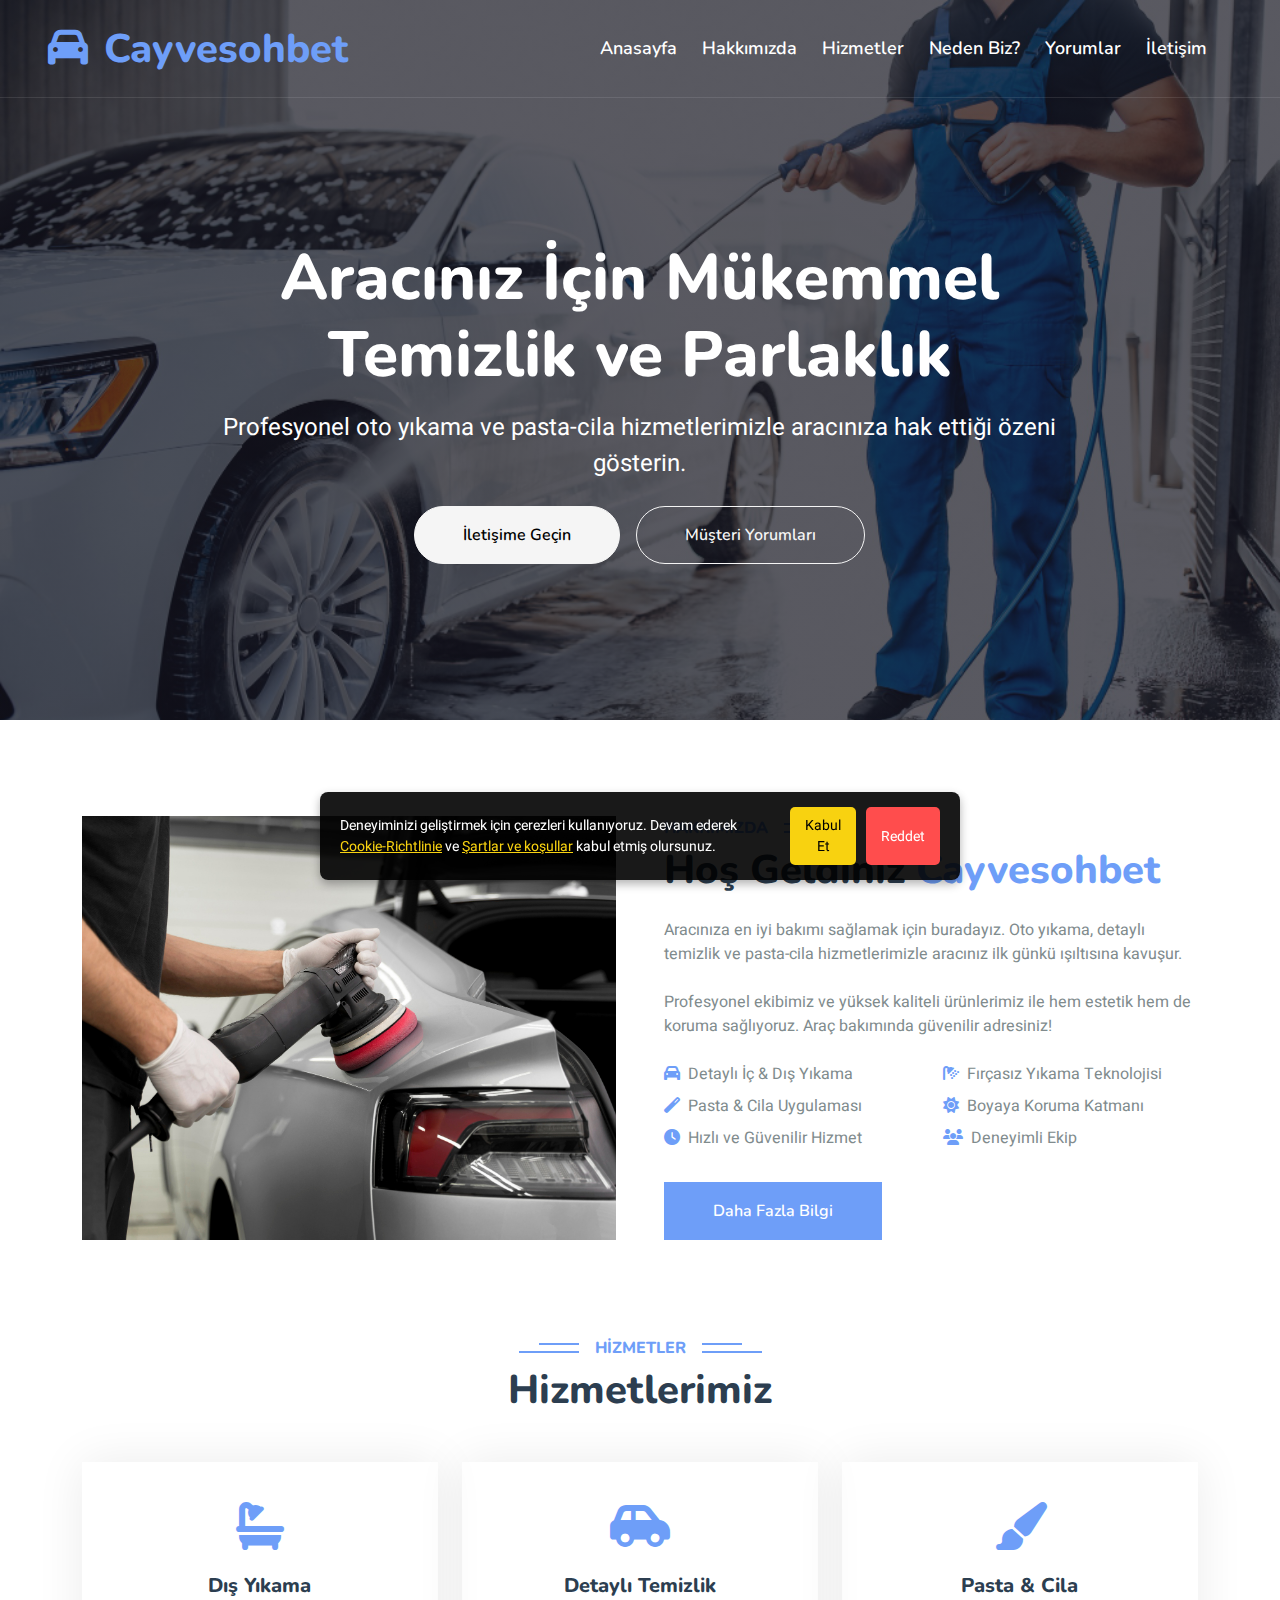
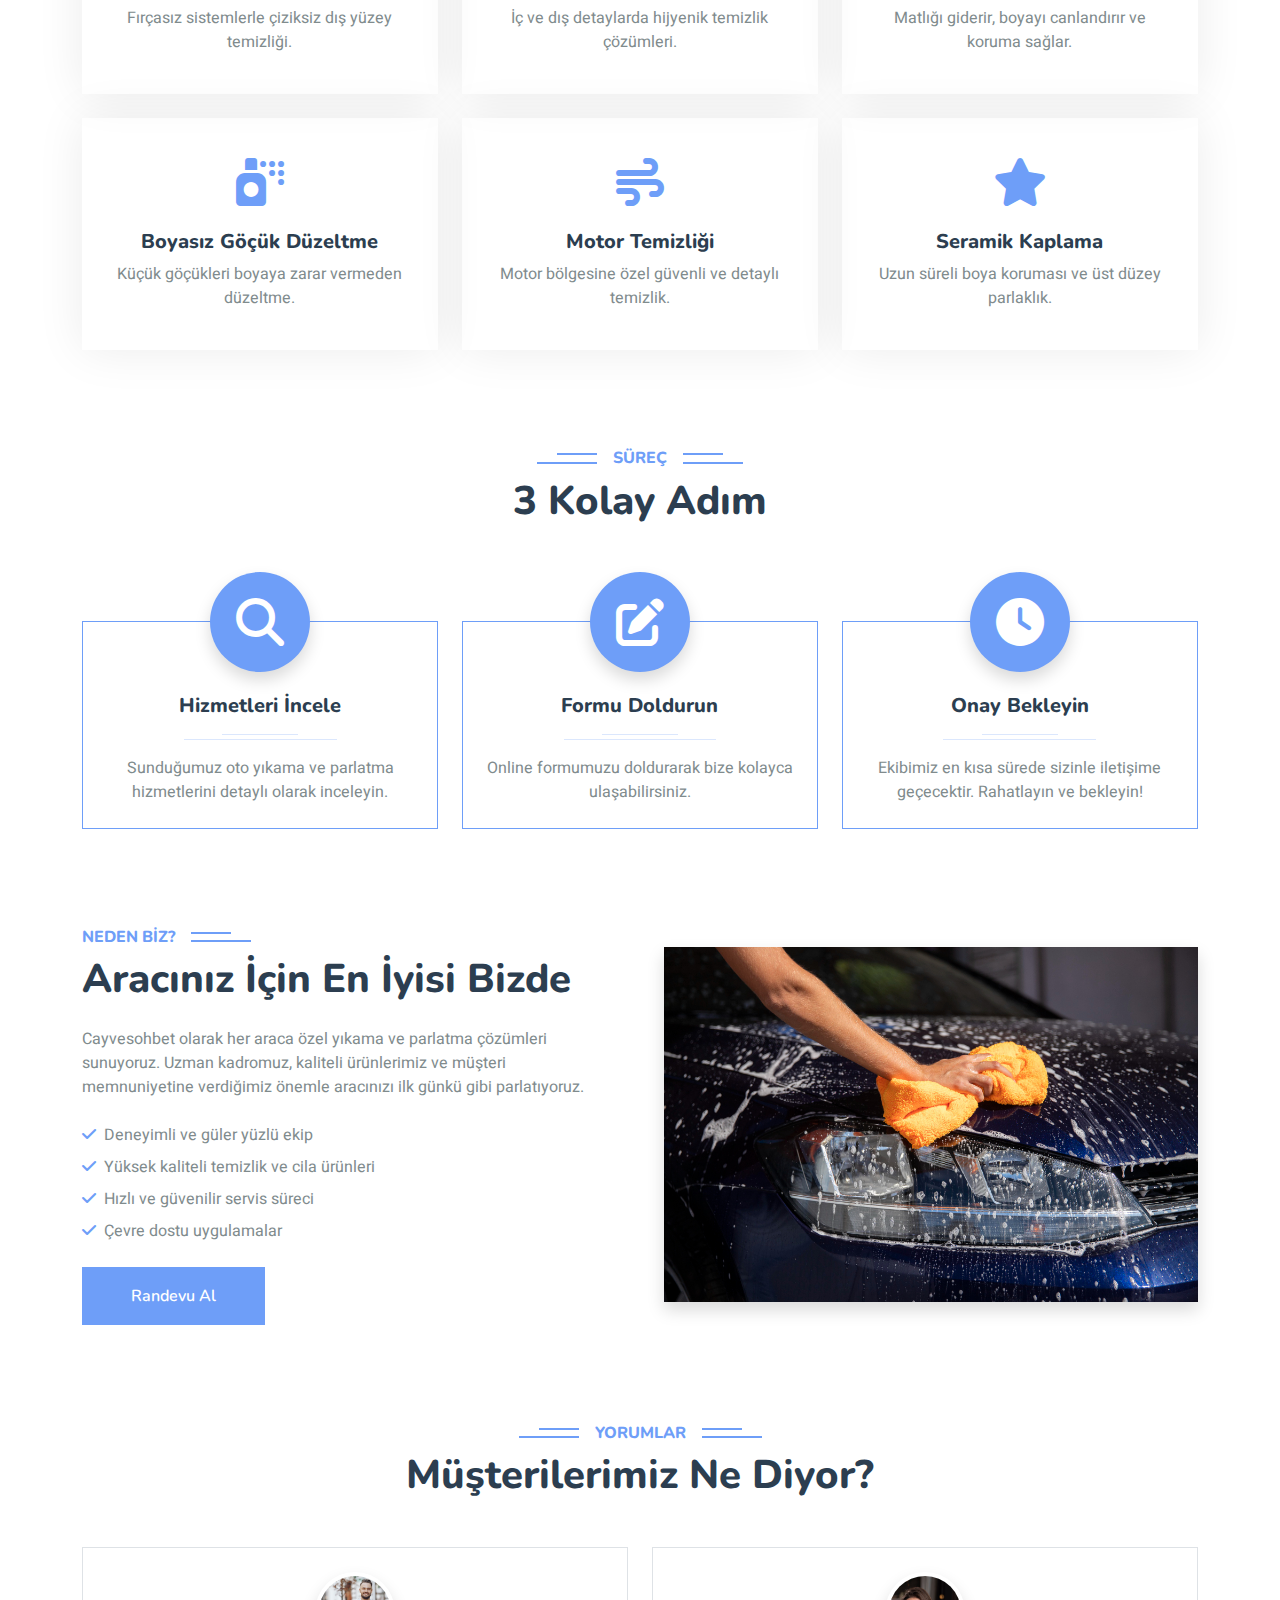
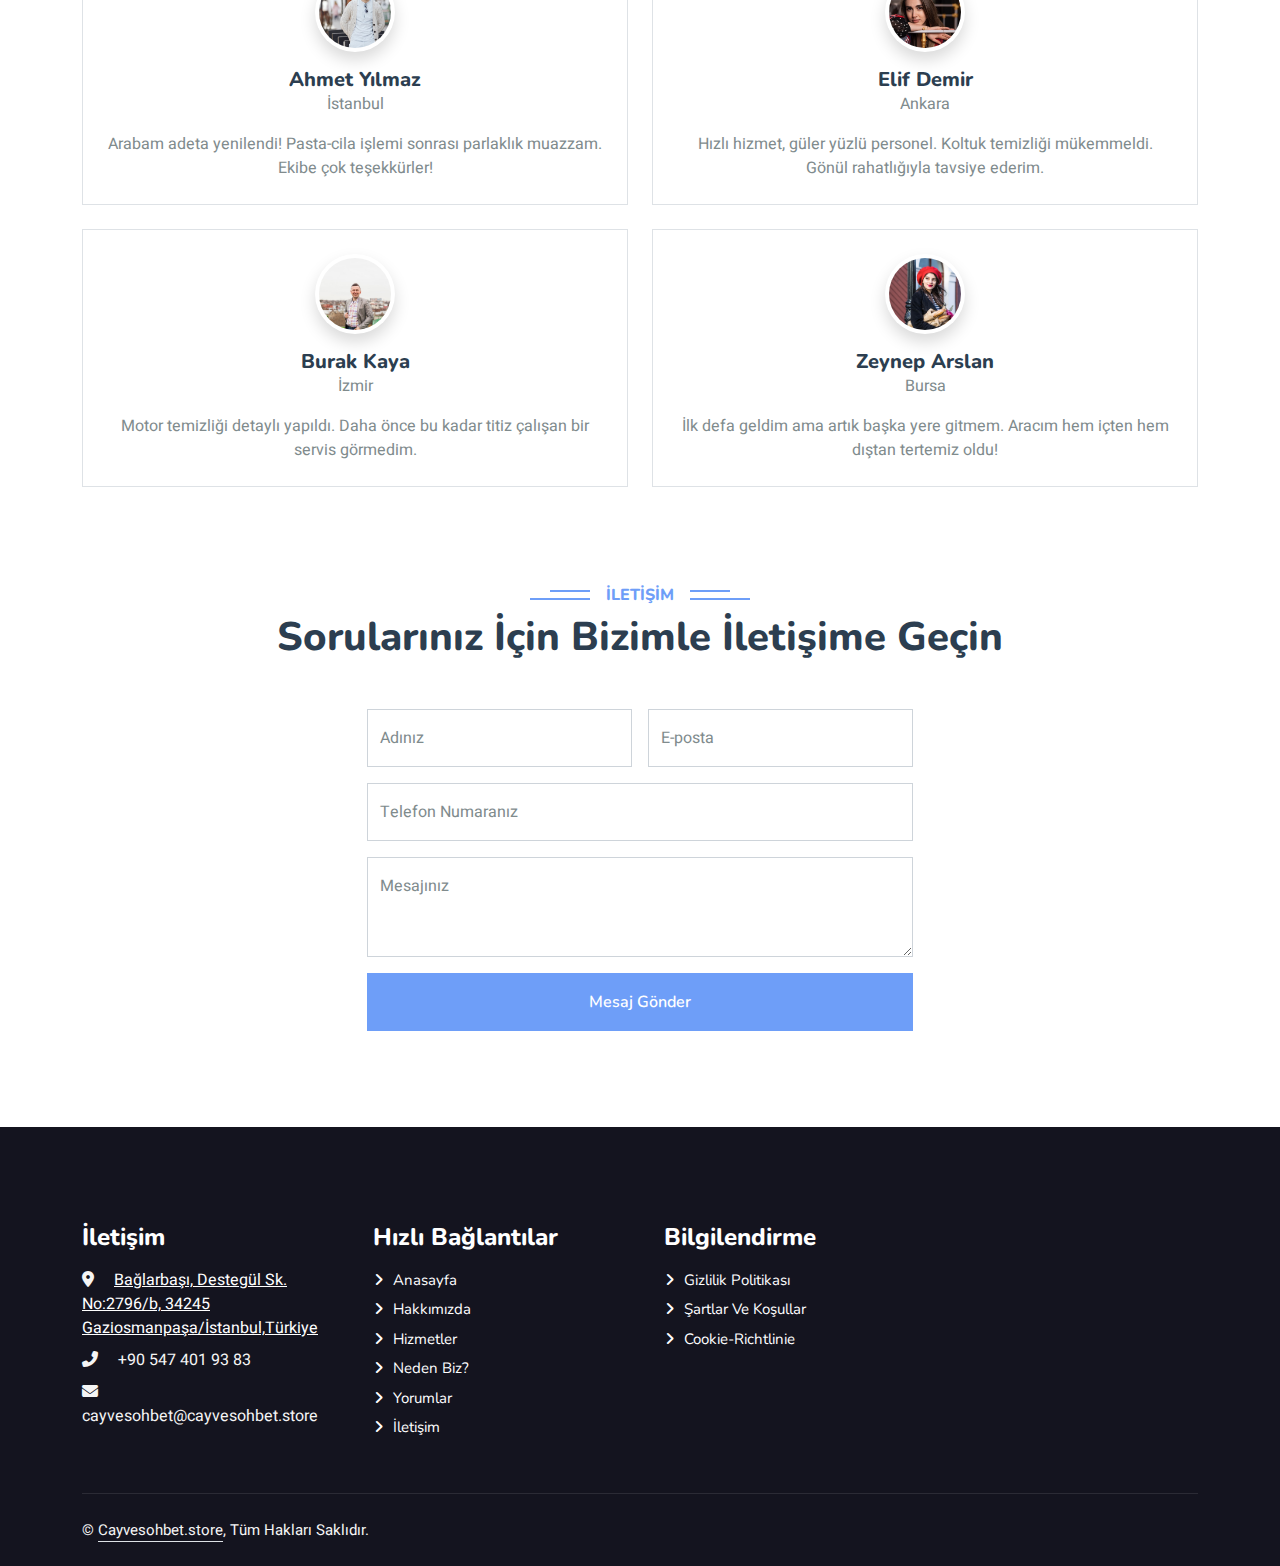
<file: index.html>
<!DOCTYPE html>
<html lang="tr">

<head>
    <meta charset="utf-8">
    <meta content="width=device-width, initial-scale=1.0" name="viewport">
    <title>Cayvesohbet - Oto Yıkama ve Pasta Cila Hizmetleri</title>
    <meta name="description"
        content="Cayvesohbet, İstanbul'da profesyonel oto yıkama, iç temizlik ve pasta cila hizmetleri sunar. Aracınıza özel bakım ve parlaklık kazandırın. Hemen randevu alın!">
    <link href="img/ico.png" rel="icon">
    <link rel="preconnect" href="https://fonts.googleapis.com">
    <link rel="preconnect" href="https://fonts.gstatic.com" crossorigin>
    <link
        href="https://fonts.googleapis.com/css2?family=Heebo:wght@400;500;600&family=Nunito:wght@600;700;800&display=swap"
        rel="stylesheet">
    <link rel="stylesheet" href="https://cdn.jsdelivr.net/npm/@fortawesome/fontawesome-free@6.5.2/css/all.min.css">
    <link href="css/style.css" rel="stylesheet">
</head>

<body>
    <div id="cookie-banner" class="cookie-banner">
        <p>
            Deneyiminizi geliştirmek için çerezleri kullanıyoruz. Devam ederek
            <a href="cookie.html">Cookie-Richtlinie</a> ve
            <a href="terms.html">Şartlar ve koşullar</a> kabul etmiş olursunuz.
        </p>
        <div class="cookie-buttons">
            <button id="accept-cookies">Kabul Et</button>
            <button id="decline-cookies">Reddet</button>
        </div>
    </div>
    <div class="container-fluid position-relative p-0">
        <nav class="navbar navbar-expand-lg navbar-light px-4 px-lg-5 py-3 py-lg-0">
            <a href="/" class="navbar-brand p-0">
                <h1 class="text-primary m-0"><i class="fa fa-car me-3"></i>Cayvesohbet</h1>
            </a>
            <button id="navbar-toggler" class="navbar-toggler" type="button">
                <span class="fa fa-bars"></span>
            </button>
            <div id="navbarCollapse" class="collapse navbar-collapse">
                <div class="navbar-nav ms-auto py-0">
                    <a href="/" class="nav-item nav-link">Anasayfa</a>
                    <a href="#about" class="nav-item nav-link">Hakkımızda</a>
                    <a href="#services" class="nav-item nav-link">Hizmetler</a>
                    <a href="#why" class="nav-item nav-link">Neden Biz?</a>
                    <a href="#testi" class="nav-item nav-link">Yorumlar</a>
                    <a href="#contact" class="nav-item nav-link">İletişim</a>

                </div>
            </div>

        </nav>

        <div class="container-fluid bg-primary py-5 mb-5 hero-header">
            <div class="container py-5">
                <div class="row justify-content-center py-5">
                    <div class="col-lg-10 pt-lg-5 mt-lg-5 text-center">
                        <h1 class="display-3 text-white mb-3 animated slideInDown">Aracınız İçin Mükemmel Temizlik ve
                            Parlaklık</h1>
                        <p class="fs-4 text-white mb-4 animated slideInDown">
                            Profesyonel oto yıkama ve pasta-cila hizmetlerimizle aracınıza hak ettiği özeni gösterin.
                        </p>
                        <div class="d-flex justify-content-center gap-3 animated slideInDown flex-wrap">
                            <a href="#contact" class="btn btn-light rounded-pill py-3 px-5">İletişime Geçin</a>
                            <a href="#testi" class="btn btn-outline-light rounded-pill py-3 px-5">Müşteri Yorumları</a>
                        </div>
                    </div>
                </div>
            </div>
        </div>

    </div>
    <div id="about" class="container-xxl py-5">
        <div class="container">
            <div class="row g-5">
                <div class="col-lg-6 wow fadeInUp" style="min-height: 400px;">
                    <div class="position-relative h-100">
                        <img class="img-fluid position-absolute w-100 h-100" src="img/about.jpg" alt=""
                            style="object-fit: cover;">
                    </div>
                </div>
                <div class="col-lg-6 wow fadeInUp">
                    <h6 class="section-title bg-white text-start text-primary pe-3">Hakkımızda</h6>
                    <h1 class="mb-4">Hoş Geldiniz <span class="text-primary">Cayvesohbet</span></h1>
                    <p class="mb-4">
                        Aracınıza en iyi bakımı sağlamak için buradayız. Oto yıkama, detaylı temizlik ve pasta-cila
                        hizmetlerimizle aracınız ilk günkü ışıltısına kavuşur.
                    </p>
                    <p class="mb-4">
                        Profesyonel ekibimiz ve yüksek kaliteli ürünlerimiz ile hem estetik hem de koruma sağlıyoruz.
                        Araç bakımında güvenilir adresiniz!
                    </p>
                    <div class="row gy-2 gx-4 mb-4">
                        <div class="col-sm-6">
                            <p class="mb-0"><i class="fa fa-car text-primary me-2"></i>Detaylı İç & Dış Yıkama</p>
                        </div>
                        <div class="col-sm-6">
                            <p class="mb-0"><i class="fa fa-shower text-primary me-2"></i>Fırçasız Yıkama Teknolojisi
                            </p>
                        </div>
                        <div class="col-sm-6">
                            <p class="mb-0"><i class="fa fa-magic text-primary me-2"></i>Pasta & Cila Uygulaması</p>
                        </div>
                        <div class="col-sm-6">
                            <p class="mb-0"><i class="fa fa-sun text-primary me-2"></i>Boyaya Koruma Katmanı</p>
                        </div>
                        <div class="col-sm-6">
                            <p class="mb-0"><i class="fa fa-clock text-primary me-2"></i>Hızlı ve Güvenilir Hizmet</p>
                        </div>
                        <div class="col-sm-6">
                            <p class="mb-0"><i class="fa fa-users text-primary me-2"></i>Deneyimli Ekip</p>
                        </div>
                    </div>
                    <a class="btn btn-primary py-3 px-5 mt-2" href="#contact">Daha Fazla Bilgi</a>
                </div>
            </div>
        </div>
    </div>
    <div id="services" class="container-xxl py-5">
        <div class="container">
            <div class="text-center wow fadeInUp">
                <h6 class="section-title bg-white text-center text-primary px-3">Hizmetler</h6>
                <h1 class="mb-5">Hizmetlerimiz</h1>
            </div>
            <div class="row g-4">

                <div class="col-lg-4 col-sm-6 wow fadeInUp">
                    <div class="service-item rounded pt-3 text-center h-100">
                        <div class="p-4">
                            <i class="fa fa-3x fa-bath text-primary mb-4"></i>
                            <h5>Dış Yıkama</h5>
                            <p>Fırçasız sistemlerle çiziksiz dış yüzey temizliği.</p>
                        </div>
                    </div>
                </div>
                <div class="col-lg-4 col-sm-6 wow fadeInUp" data-wow-delay="0.2s">
                    <div class="service-item rounded pt-3 text-center h-100">
                        <div class="p-4">
                            <i class="fa fa-3x fa-car-side text-primary mb-4"></i>
                            <h5>Detaylı Temizlik</h5>
                            <p>İç ve dış detaylarda hijyenik temizlik çözümleri.</p>
                        </div>
                    </div>
                </div>
                <div class="col-lg-4 col-sm-6 wow fadeInUp">
                    <div class="service-item rounded pt-3 text-center h-100">
                        <div class="p-4">
                            <i class="fa fa-3x fa-paint-brush text-primary mb-4"></i>
                            <h5>Pasta & Cila</h5>
                            <p>Matlığı giderir, boyayı canlandırır ve koruma sağlar.</p>
                        </div>
                    </div>
                </div>

                <div class="col-lg-4 col-sm-6 wow fadeInUp" data-wow-delay="0.4s">
                    <div class="service-item rounded pt-3 text-center h-100">
                        <div class="p-4">
                            <i class="fa fa-3x fa-spray-can text-primary mb-4"></i>
                            <h5>Boyasız Göçük Düzeltme</h5>
                            <p>Küçük göçükleri boyaya zarar vermeden düzeltme.</p>
                        </div>
                    </div>
                </div>
                <div class="col-lg-4 col-sm-6 wow fadeInUp" data-wow-delay="0.5s">
                    <div class="service-item rounded pt-3 text-center h-100">
                        <div class="p-4">
                            <i class="fa fa-3x fa-wind text-primary mb-4"></i>
                            <h5>Motor Temizliği</h5>
                            <p>Motor bölgesine özel güvenli ve detaylı temizlik.</p>
                        </div>
                    </div>
                </div>
                <div class="col-lg-4 col-sm-6 wow fadeInUp" data-wow-delay="0.6s">
                    <div class="service-item rounded pt-3 text-center h-100">
                        <div class="p-4">
                            <i class="fa fa-3x fa-star text-primary mb-4"></i>
                            <h5>Seramik Kaplama</h5>
                            <p>Uzun süreli boya koruması ve üst düzey parlaklık.</p>
                        </div>
                    </div>
                </div>
            </div>
        </div>
    </div>

    <div id="steps" class="container-xxl py-5">
        <div class="container">
            <div class="text-center pb-4 wow fadeInUp">
                <h6 class="section-title bg-white text-center text-primary px-3">Süreç</h6>
                <h1 class="mb-5">3 Kolay Adım</h1>
            </div>
            <div class="row gy-5 gx-4 justify-content-center">

                <div class="col-lg-4 col-sm-6 text-center pt-4 wow fadeInUp">
                    <div class="position-relative border border-primary pt-5 pb-4 px-4">
                        <div class="d-inline-flex align-items-center justify-content-center bg-primary rounded-circle position-absolute top-0 start-50 translate-middle shadow"
                            style="width: 100px; height: 100px;">
                            <i class="fa fa-search fa-3x text-white"></i>
                        </div>
                        <h5 class="mt-4">Hizmetleri İncele</h5>
                        <hr class="w-25 mx-auto bg-primary mb-1">
                        <hr class="w-50 mx-auto bg-primary mt-0">
                        <p class="mb-0">Sunduğumuz oto yıkama ve parlatma hizmetlerini detaylı olarak inceleyin.</p>
                    </div>
                </div>

                <div class="col-lg-4 col-sm-6 text-center pt-4 wow fadeInUp">
                    <div class="position-relative border border-primary pt-5 pb-4 px-4">
                        <div class="d-inline-flex align-items-center justify-content-center bg-primary rounded-circle position-absolute top-0 start-50 translate-middle shadow"
                            style="width: 100px; height: 100px;">
                            <i class="fa fa-edit fa-3x text-white"></i>
                        </div>
                        <h5 class="mt-4">Formu Doldurun</h5>
                        <hr class="w-25 mx-auto bg-primary mb-1">
                        <hr class="w-50 mx-auto bg-primary mt-0">
                        <p class="mb-0">Online formumuzu doldurarak bize kolayca ulaşabilirsiniz.</p>
                    </div>
                </div>

                <div class="col-lg-4 col-sm-6 text-center pt-4 wow fadeInUp" data-wow-delay="0.5s">
                    <div class="position-relative border border-primary pt-5 pb-4 px-4">
                        <div class="d-inline-flex align-items-center justify-content-center bg-primary rounded-circle position-absolute top-0 start-50 translate-middle shadow"
                            style="width: 100px; height: 100px;">
                            <i class="fa fa-clock fa-3x text-white"></i>
                        </div>
                        <h5 class="mt-4">Onay Bekleyin</h5>
                        <hr class="w-25 mx-auto bg-primary mb-1">
                        <hr class="w-50 mx-auto bg-primary mt-0">
                        <p class="mb-0">Ekibimiz en kısa sürede sizinle iletişime geçecektir. Rahatlayın ve bekleyin!
                        </p>
                    </div>
                </div>
            </div>
        </div>
    </div>

    <div id="why" class="container-xxl py-5">
        <div class="container">
            <div class="row g-5 align-items-center">

                <div class="col-lg-6 wow fadeInLeft">
                    <h6 class="section-title bg-white text-start text-primary pe-3">Neden Biz?</h6>
                    <h1 class="mb-4">Aracınız İçin En İyisi Bizde</h1>
                    <p class="mb-4">
                        Cayvesohbet olarak her araca özel yıkama ve parlatma çözümleri sunuyoruz. Uzman kadromuz,
                        kaliteli ürünlerimiz ve müşteri memnuniyetine verdiğimiz önemle aracınızı ilk günkü gibi
                        parlatıyoruz.
                    </p>
                    <ul class="list-unstyled">
                        <li class="mb-2"><i class="fa fa-check text-primary me-2"></i>Deneyimli ve güler yüzlü ekip</li>
                        <li class="mb-2"><i class="fa fa-check text-primary me-2"></i>Yüksek kaliteli temizlik ve cila
                            ürünleri</li>
                        <li class="mb-2"><i class="fa fa-check text-primary me-2"></i>Hızlı ve güvenilir servis süreci
                        </li>
                        <li class="mb-2"><i class="fa fa-check text-primary me-2"></i>Çevre dostu uygulamalar</li>
                    </ul>
                    <a class="btn btn-primary py-3 px-5 mt-2" href="#contact">Randevu Al</a>
                </div>

                <div class="col-lg-6 wow fadeInRight">
                    <img class="img-fluid rounded shadow" src="img/why.jpg" alt="Oto Yıkama ve Pasta Cila">
                </div>
            </div>
        </div>
    </div>

    <div id="testi" class="container-xxl py-5 wow fadeInUp">
        <div class="container">
            <div class="text-center">
                <h6 class="section-title bg-white text-center text-primary px-3">Yorumlar</h6>
                <h1 class="mb-5">Müşterilerimiz Ne Diyor?</h1>
            </div>
            <div class="row g-4">

                <div class="col-md-6">
                    <div class="testimonial-item bg-white text-center border p-4 h-100">
                        <img class="bg-white rounded-circle shadow p-1 mx-auto mb-3" src="img/rev-1.png"
                            style="width: 80px; height: 80px; object-fit:cover" alt="Müşteri 1">
                        <h5 class="mb-0">Ahmet Yılmaz</h5>
                        <p>İstanbul</p>
                        <p class="mb-0">Arabam adeta yenilendi! Pasta-cila işlemi sonrası parlaklık muazzam. Ekibe çok
                            teşekkürler!</p>
                    </div>
                </div>

                <div class="col-md-6">
                    <div class="testimonial-item bg-white text-center border p-4 h-100">
                        <img class="bg-white rounded-circle shadow p-1 mx-auto mb-3" src="img/rev-2.png"
                            style="width: 80px; height: 80px; object-fit:cover" alt="Müşteri 2">
                        <h5 class="mb-0">Elif Demir</h5>
                        <p>Ankara</p>
                        <p class="mt-2 mb-0">Hızlı hizmet, güler yüzlü personel. Koltuk temizliği mükemmeldi. Gönül
                            rahatlığıyla tavsiye ederim.</p>
                    </div>
                </div>

                <div class="col-md-6">
                    <div class="testimonial-item bg-white text-center border p-4 h-100">
                        <img class="bg-white rounded-circle shadow p-1 mx-auto mb-3" src="img/rev-3.png"
                            style="width: 80px; height: 80px; object-fit:cover" alt="Müşteri 3">
                        <h5 class="mb-0">Burak Kaya</h5>
                        <p>İzmir</p>
                        <p class="mt-2 mb-0">Motor temizliği detaylı yapıldı. Daha önce bu kadar titiz çalışan bir
                            servis görmedim.</p>
                    </div>
                </div>

                <div class="col-md-6">
                    <div class="testimonial-item bg-white text-center border p-4 h-100">
                        <img class="bg-white rounded-circle shadow p-1 mx-auto mb-3" src="img/rev-4.png"
                            style="width: 80px; height: 80px; object-fit:cover" alt="Müşteri 4">
                        <h5 class="mb-0">Zeynep Arslan</h5>
                        <p>Bursa</p>
                        <p class="mt-2 mb-0">İlk defa geldim ama artık başka yere gitmem. Aracım hem içten hem dıştan
                            tertemiz oldu!</p>
                    </div>
                </div>
            </div>
        </div>
    </div>

    <div id="contact" class="container-xxl py-5">
        <div class="container">
            <div class="text-center wow fadeInUp">
                <h6 class="section-title bg-white text-center text-primary px-3">İletişim</h6>
                <h1 class="mb-5">Sorularınız İçin Bizimle İletişime Geçin</h1>
            </div>
            <div class="row justify-content-center">
                <div class="col-lg-6 col-md-10 wow fadeInUp" data-wow-delay="0.5s">
                    <form action="thankyou.php" method="post" autocomplete="on">
                        <div class="row g-3">
                            <div class="col-md-6">
                                <div class="form-floating">
                                    <input type="text" class="form-control" id="name" name="name" placeholder="Adınız"
                                        required autocomplete="name">
                                    <label for="name">Adınız</label>
                                </div>
                            </div>
                            <div class="col-md-6">
                                <div class="form-floating">
                                    <input type="email" class="form-control" id="email" name="email"
                                        placeholder="E-posta" required autocomplete="email">
                                    <label for="email">E-posta</label>
                                </div>
                            </div>
                            <div class="col-12">
                                <div class="form-floating">
                                    <input type="tel" class="form-control" id="tel" name="tel"
                                        placeholder="Telefon Numaranız" required autocomplete="tel">
                                    <label for="tel">Telefon Numaranız</label>
                                </div>
                            </div>
                            <div class="col-12">
                                <div class="form-floating">
                                    <textarea class="form-control" placeholder="Mesajınızı buraya yazın" id="message"
                                        name="message" style="height: 100px" required autocomplete="off"></textarea>
                                    <label for="message">Mesajınız</label>
                                </div>
                            </div>
                            <div class="col-12">
                                <button class="btn btn-primary w-100 py-3" type="submit">Mesaj Gönder</button>
                            </div>
                        </div>
                    </form>
                </div>
            </div>
        </div>
    </div>

    <div class="container-fluid bg-dark text-light footer pt-5 mt-5 wow fadeIn">
        <div class="container py-5">
            <div class="row g-5">
                <div class="col-lg-3 col-md-6">
                    <h4 class="text-white mb-3">İletişim</h4>
                    <p class="mb-2">
                        <i class="fa fa-map-marker-alt me-3"></i>
                        <a href="https://maps.app.goo.gl/2GAwE3TzC9kaWHoD7" target="_blank"
                            class="text-white text-decoration-underline">
                            Bağlarbaşı, Destegül Sk. No:2796/b, 34245 Gaziosmanpaşa/İstanbul,Türkiye
                        </a>
                    </p>
                    <p class="mb-2">
                        <i class="fa fa-phone-alt me-3"></i>
                        +90 547 401 93 83
                    </p>
                    <p class="mb-2">
                        <i class="fa fa-envelope me-3"></i>
                        cayvesohbet@cayvesohbet.store
                    </p>
                </div>

                <div class="col-lg-3 col-md-6">
                    <h4 class="text-white mb-3">Hızlı Bağlantılar</h4>
                    <a class="btn btn-link" href="/">Anasayfa</a>
                    <a class="btn btn-link" href="#about">Hakkımızda</a>
                    <a class="btn btn-link" href="#services">Hizmetler</a>
                    <a class="btn btn-link" href="#why">Neden Biz?</a>
                    <a class="btn btn-link" href="#testi">Yorumlar</a>
                    <a class="btn btn-link" href="#contact">İletişim</a>

                </div>

                <div class="col-lg-3 col-md-6">
                    <h4 class="text-white mb-3">Bilgilendirme</h4>
                    <a class="btn btn-link" href="privacy.html">Gizlilik Politikası</a>
                    <a class="btn btn-link" href="terms.html">Şartlar ve koşullar</a>
                    <a class="btn btn-link" href="cookie.html">Cookie-Richtlinie</a>
                </div>

            </div>
        </div>
        <div class="container">
            <div class="copyright">
                <div class="row">
                    <div class="col-md-6 text-center text-md-start mb-3 mb-md-0">
                        &copy; <a class="border-bottom" href="/">Cayvesohbet.store</a>, Tüm Hakları Saklıdır.
                    </div>
                </div>
            </div>
        </div>
    </div>

    <script src="js/main.js"></script>
</body>

</html>
</file>
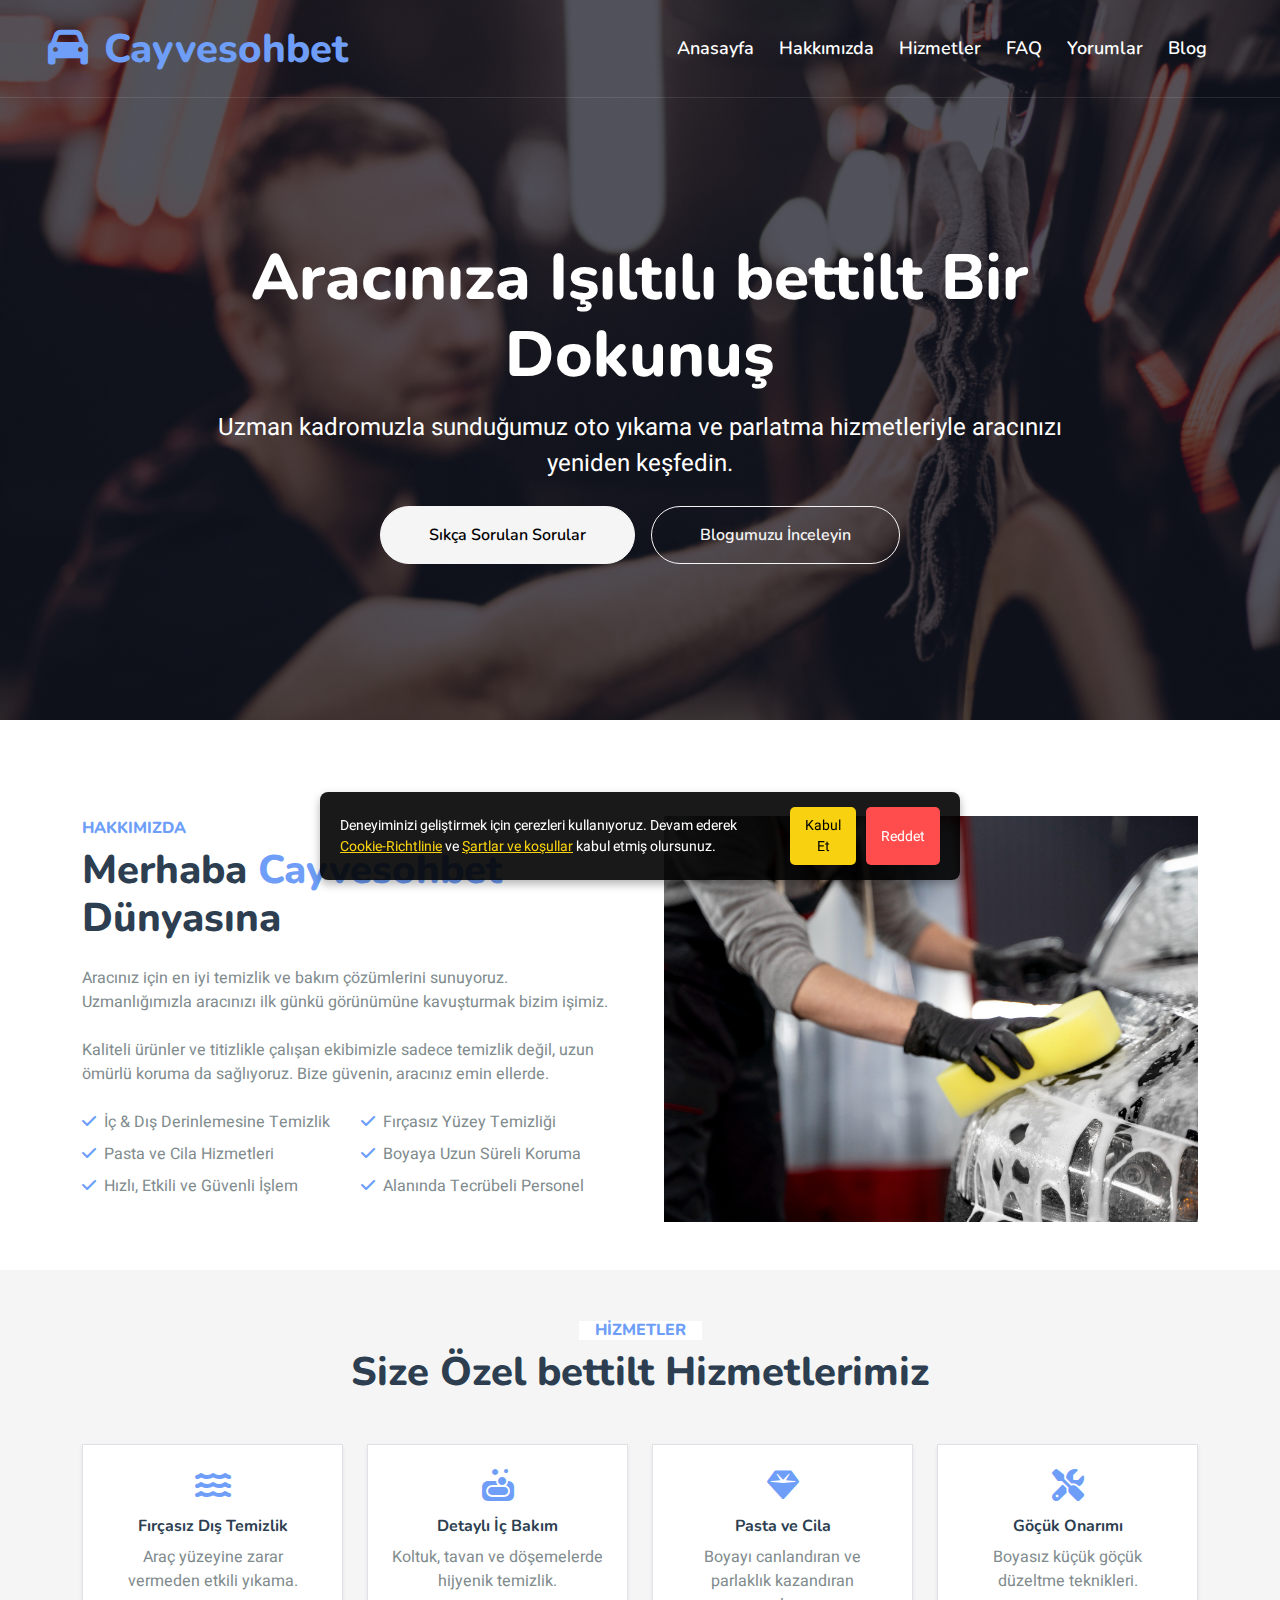
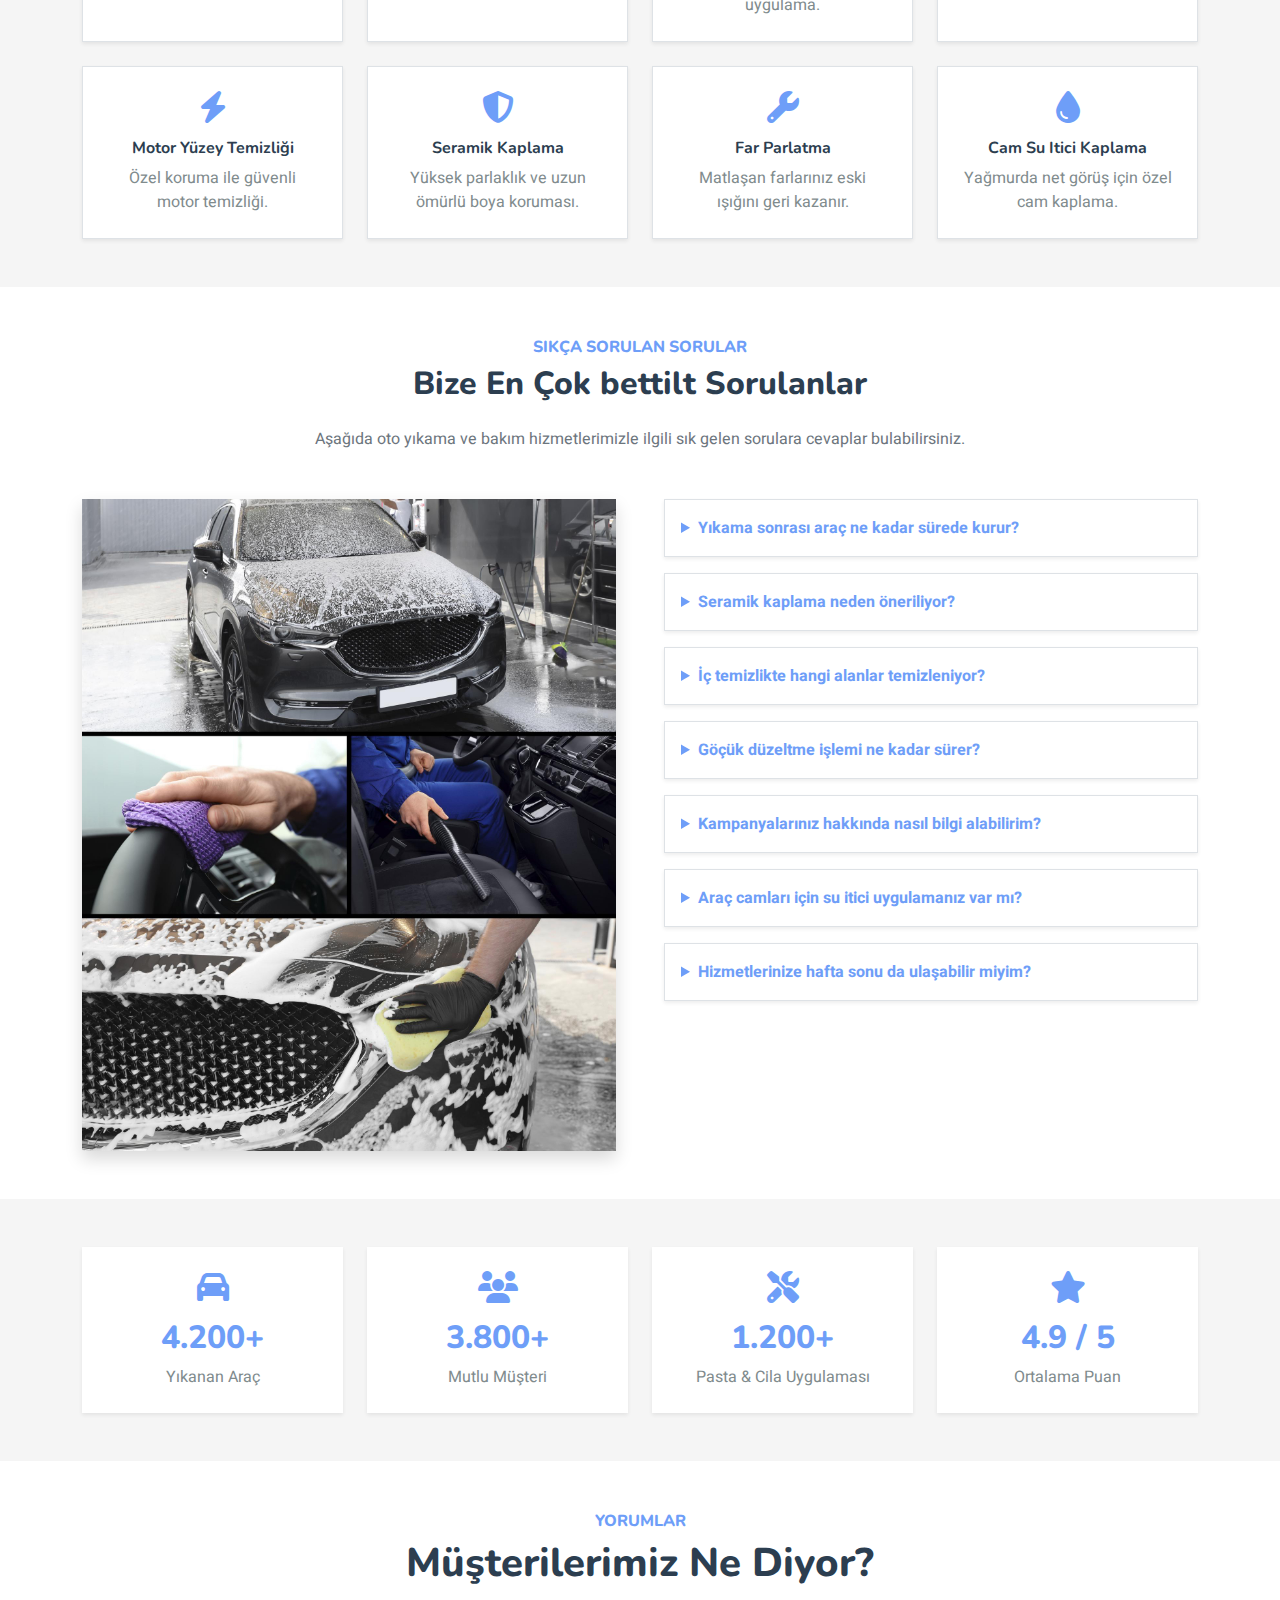
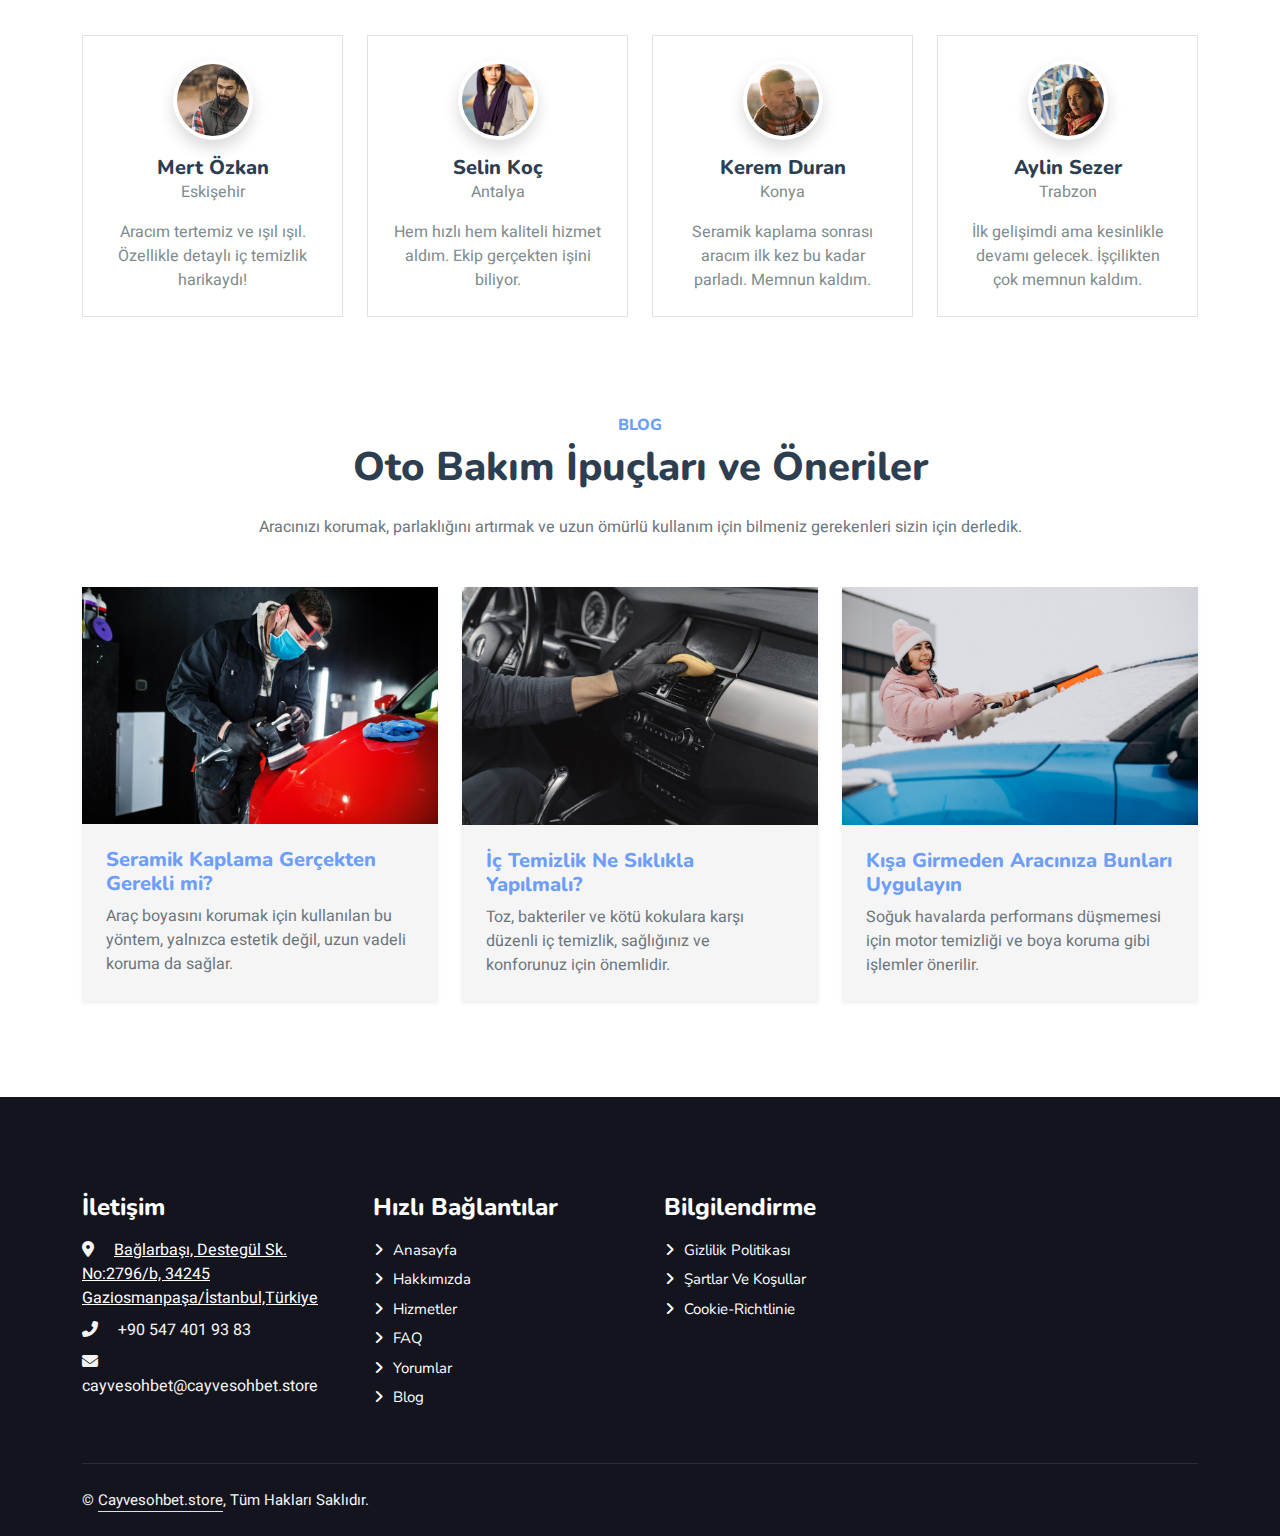
<file: bettilt/index.html>
<!DOCTYPE html>
<html lang="tr">

<head>
    <meta charset="utf-8">
    <meta content="width=device-width, initial-scale=1.0" name="viewport">
    <title>Cayvesohbet | İstanbul’da bettilt Detaylı Oto Temizlik ve Cila Hizmeti</title>
    <meta name="description"
        content="Cayvesohbet, İstanbul'da aracınıza bettilt özel fırçasız yıkama, iç-dış detaylı temizlik ve profesyonel pasta cila uygulamalarıyla hizmet verir. Aracınızı ilk günkü gibi parlatın.">
    <link href="img/ico.png" rel="icon">
    <link rel="preconnect" href="https://fonts.googleapis.com">
    <link rel="preconnect" href="https://fonts.gstatic.com" crossorigin>
    <link
        href="https://fonts.googleapis.com/css2?family=Heebo:wght@400;500;600&family=Nunito:wght@600;700;800&display=swap"
        rel="stylesheet">
    <link rel="stylesheet" href="https://cdn.jsdelivr.net/npm/@fortawesome/fontawesome-free@6.5.2/css/all.min.css">
    <link href="css/style.css" rel="stylesheet">
</head>

<body>
    <div id="cookie-banner" class="cookie-banner">
        <p>
            Deneyiminizi geliştirmek için çerezleri kullanıyoruz. Devam ederek
            <a href="cookie.html">Cookie-Richtlinie</a> ve
            <a href="terms.html">Şartlar ve koşullar</a> kabul etmiş olursunuz.
        </p>
        <div class="cookie-buttons">
            <button id="accept-cookies">Kabul Et</button>
            <button id="decline-cookies">Reddet</button>
        </div>
    </div>
    <div class="container-fluid position-relative p-0">
        <nav class="navbar navbar-expand-lg navbar-light px-4 px-lg-5 py-3 py-lg-0">
            <a href="/" class="navbar-brand p-0">
                <h1 class="text-primary m-0"><i class="fa fa-car me-3"></i>Cayvesohbet</h1>
            </a>
            <button id="navbar-toggler" class="navbar-toggler" type="button">
                <span class="fa fa-bars"></span>
            </button>
            <div id="navbarCollapse" class="collapse navbar-collapse">
                <div class="navbar-nav ms-auto py-0">
                    <a href="/" class="nav-item nav-link">Anasayfa</a>
                    <a href="#about" class="nav-item nav-link">Hakkımızda</a>
                    <a href="#features" class="nav-item nav-link">Hizmetler</a>
                    <a href="#faq" class="nav-item nav-link">FAQ</a>
                    <a href="#testi" class="nav-item nav-link">Yorumlar</a>
                    <a href="#blog" class="nav-item nav-link">Blog</a>

                </div>
            </div>

        </nav>

        <div class="container-fluid bg-primary py-5 mb-5 hero-header">
            <div class="container py-5">
                <div class="row justify-content-center py-5">
                    <div class="col-lg-10 pt-lg-5 mt-lg-5 text-center">
                        <h1 class="display-3 text-white mb-3 animated slideInDown">Aracınıza Işıltılı bettilt Bir Dokunuş</h1>
                        <p class="fs-4 text-white mb-4 animated slideInDown">
                            Uzman kadromuzla sunduğumuz oto yıkama ve parlatma hizmetleriyle aracınızı yeniden keşfedin.
                        </p>
                        <div class="d-flex justify-content-center gap-3 animated slideInDown flex-wrap">
                            <a href="#faq" class="btn btn-light rounded-pill py-3 px-5">Sıkça Sorulan Sorular</a>
                            <a href="#blog" class="btn btn-outline-light rounded-pill py-3 px-5">Blogumuzu İnceleyin</a>
                        </div>
                    </div>
                </div>
            </div>
        </div>


    </div>
    <div id="about" class="container-xxl py-5">
        <div class="container">
            <div class="row g-5">

                <div class="col-lg-6 wow fadeInUp">
                    <h6 class="section-title bg-white text-start text-primary pe-3">Hakkımızda</h6>
                    <h1 class="mb-4">Merhaba <span class="text-primary">Cayvesohbet</span> Dünyasına</h1>
                    <p class="mb-4">
                        Aracınız için en iyi temizlik ve bakım çözümlerini sunuyoruz. Uzmanlığımızla aracınızı ilk günkü
                        görünümüne kavuşturmak bizim işimiz.
                    </p>
                    <p class="mb-4">
                        Kaliteli ürünler ve titizlikle çalışan ekibimizle sadece temizlik değil, uzun ömürlü koruma da
                        sağlıyoruz. Bize güvenin, aracınız emin ellerde.
                    </p>
                    <div class="row gy-2 gx-4 mb-4">
                        <div class="col-sm-6">
                            <p class="mb-0"><i class="fa fa-check text-primary me-2"></i>İç & Dış Derinlemesine Temizlik
                            </p>
                        </div>
                        <div class="col-sm-6">
                            <p class="mb-0"><i class="fa fa-check text-primary me-2"></i>Fırçasız Yüzey Temizliği</p>
                        </div>
                        <div class="col-sm-6">
                            <p class="mb-0"><i class="fa fa-check text-primary me-2"></i>Pasta ve Cila Hizmetleri</p>
                        </div>
                        <div class="col-sm-6">
                            <p class="mb-0"><i class="fa fa-check text-primary me-2"></i>Boyaya Uzun Süreli Koruma</p>
                        </div>
                        <div class="col-sm-6">
                            <p class="mb-0"><i class="fa fa-check text-primary me-2"></i>Hızlı, Etkili ve Güvenli İşlem
                            </p>
                        </div>
                        <div class="col-sm-6">
                            <p class="mb-0"><i class="fa fa-check text-primary me-2"></i>Alanında Tecrübeli Personel</p>
                        </div>
                    </div>
                </div>
                <div class="col-lg-6 wow fadeInUp" style="min-height: 400px;">
                    <div class="position-relative h-100">
                        <img class="img-fluid position-absolute w-100 h-100" src="img/about.jpg" alt=""
                            style="object-fit: cover;">
                    </div>
                </div>
            </div>
        </div>
    </div>


    <div id="features" class="container-xxl py-5 bg-light">
        <div class="container">
            <div class="text-center wow fadeInUp">
                <h6 class="section-title bg-white text-center text-primary px-3">Hizmetler</h6>
                <h1 class="mb-5">Size Özel bettilt Hizmetlerimiz</h1>
            </div>
            <div class="row g-4">

                <div class="col-lg-3 col-sm-6 wow fadeInUp">
                    <div class="service-item border rounded text-center p-4 shadow-sm h-100 bg-white">
                        <i class="fa fa-2x fa-water text-primary mb-3"></i>
                        <h6 class="fw-bold">Fırçasız Dış Temizlik</h6>
                        <p class="mb-0">Araç yüzeyine zarar vermeden etkili yıkama.</p>
                    </div>
                </div>
                <div class="col-lg-3 col-sm-6 wow fadeInUp">
                    <div class="service-item border rounded text-center p-4 shadow-sm h-100 bg-white">
                        <i class="fa fa-2x fa-soap text-primary mb-3"></i>
                        <h6 class="fw-bold">Detaylı İç Bakım</h6>
                        <p class="mb-0">Koltuk, tavan ve döşemelerde hijyenik temizlik.</p>
                    </div>
                </div>
                <div class="col-lg-3 col-sm-6 wow fadeInUp">
                    <div class="service-item border rounded text-center p-4 shadow-sm h-100 bg-white">
                        <i class="fa fa-2x fa-gem text-primary mb-3"></i>
                        <h6 class="fw-bold">Pasta ve Cila</h6>
                        <p class="mb-0">Boyayı canlandıran ve parlaklık kazandıran uygulama.</p>
                    </div>
                </div>
                <div class="col-lg-3 col-sm-6 wow fadeInUp">
                    <div class="service-item border rounded text-center p-4 shadow-sm h-100 bg-white">
                        <i class="fa fa-2x fa-tools text-primary mb-3"></i>
                        <h6 class="fw-bold">Göçük Onarımı</h6>
                        <p class="mb-0">Boyasız küçük göçük düzeltme teknikleri.</p>
                    </div>
                </div>

                <div class="col-lg-3 col-sm-6 wow fadeInUp">
                    <div class="service-item border rounded text-center p-4 shadow-sm h-100 bg-white">
                        <i class="fa fa-2x fa-bolt text-primary mb-3"></i>
                        <h6 class="fw-bold">Motor Yüzey Temizliği</h6>
                        <p class="mb-0">Özel koruma ile güvenli motor temizliği.</p>
                    </div>
                </div>
                <div class="col-lg-3 col-sm-6 wow fadeInUp">
                    <div class="service-item border rounded text-center p-4 shadow-sm h-100 bg-white">
                        <i class="fa fa-2x fa-shield-alt text-primary mb-3"></i>
                        <h6 class="fw-bold">Seramik Kaplama</h6>
                        <p class="mb-0">Yüksek parlaklık ve uzun ömürlü boya koruması.</p>
                    </div>
                </div>
                <div class="col-lg-3 col-sm-6 wow fadeInUp">
                    <div class="service-item border rounded text-center p-4 shadow-sm h-100 bg-white">
                        <i class="fa fa-2x fa-wrench text-primary mb-3"></i>
                        <h6 class="fw-bold">Far Parlatma</h6>
                        <p class="mb-0">Matlaşan farlarınız eski ışığını geri kazanır.</p>
                    </div>
                </div>
                <div class="col-lg-3 col-sm-6 wow fadeInUp">
                    <div class="service-item border rounded text-center p-4 shadow-sm h-100 bg-white">
                        <i class="fa fa-2x fa-tint text-primary mb-3"></i>
                        <h6 class="fw-bold">Cam Su Itici Kaplama</h6>
                        <p class="mb-0">Yağmurda net görüş için özel cam kaplama.</p>
                    </div>
                </div>

            </div>
        </div>
    </div>


    <div id="faq" class="container-xxl py-5">
        <div class="container">
            <div class="text-center wow fadeInUp mb-5">
                <h6 class="section-title bg-white text-center text-primary px-3">Sıkça Sorulan Sorular</h6>
                <h2 class="mb-4">Bize En Çok bettilt Sorulanlar</h2>
                <p class="text-muted">Aşağıda oto yıkama ve bakım hizmetlerimizle ilgili sık gelen sorulara cevaplar
                    bulabilirsiniz.</p>
            </div>
            <div class="row g-5 align-items-start">
                <div class="col-lg-6 wow fadeInRight">
                    <img class="img-fluid rounded shadow" src="img/faq.jpg" alt="Sık Sorulan Sorular">
                </div>
                <div class="col-lg-6">

                    <div class="faq-section">

                        <details class="mb-3 border rounded p-3 bg-white shadow-sm">
                            <summary class="fw-bold text-primary">Yıkama sonrası araç ne kadar sürede kurur?</summary>
                            <p class="mt-2 text-muted">Hızlı kurutma ekipmanlarımız sayesinde araçlarınız genellikle 10
                                dakika içinde tamamen kurur.</p>
                        </details>

                        <details class="mb-3 border rounded p-3 bg-white shadow-sm">
                            <summary class="fw-bold text-primary">Seramik kaplama neden öneriliyor?</summary>
                            <p class="mt-2 text-muted">Seramik kaplama, boyayı dış etkenlere karşı korur ve aracınıza
                                uzun süreli parlaklık sağlar.</p>
                        </details>

                        <details class="mb-3 border rounded p-3 bg-white shadow-sm">
                            <summary class="fw-bold text-primary">İç temizlikte hangi alanlar temizleniyor?</summary>
                            <p class="mt-2 text-muted">Koltuklar, halılar, kapı içleri, torpido ve havalandırma
                                çıkışları detaylı olarak temizlenir.</p>
                        </details>

                        <details class="mb-3 border rounded p-3 bg-white shadow-sm">
                            <summary class="fw-bold text-primary">Göçük düzeltme işlemi ne kadar sürer?</summary>
                            <p class="mt-2 text-muted">Boyasız küçük göçüklerde işlem süresi ortalama 30–60 dakikadır.
                            </p>
                        </details>

                        <details class="mb-3 border rounded p-3 bg-white shadow-sm">
                            <summary class="fw-bold text-primary">Kampanyalarınız hakkında nasıl bilgi alabilirim?
                            </summary>
                            <p class="mt-2 text-muted">Sosyal medya hesaplarımızı takip ederek ya da web sitemizdeki
                                blog bölümünden kampanyaları öğrenebilirsiniz.</p>
                        </details>

                        <details class="mb-3 border rounded p-3 bg-white shadow-sm">
                            <summary class="fw-bold text-primary">Araç camları için su itici uygulamanız var mı?
                            </summary>
                            <p class="mt-2 text-muted">Evet, cam su itici kaplama hizmetimizle yağışlı havalarda net
                                görüş sağlıyoruz.</p>
                        </details>

                        <details class="mb-3 border rounded p-3 bg-white shadow-sm">
                            <summary class="fw-bold text-primary">Hizmetlerinize hafta sonu da ulaşabilir miyim?
                            </summary>
                            <p class="mt-2 text-muted">Evet, hafta içi ve hafta sonu hizmet vermekteyiz. Yoğunluk
                                durumuna göre randevu almanızı tavsiye ederiz.</p>
                        </details>

                    </div>
                </div>


            </div>
        </div>
    </div>


    <div id="stats" class="container-xxl py-5 bg-light">
        <div class="container">
            <div class="row g-4 text-center">

                <div class="col-lg-3 col-sm-6">
                    <div class="bg-white p-4 rounded shadow-sm">
                        <i class="fa fa-car fa-2x text-primary mb-3"></i>
                        <h2 class="text-primary">4.200+</h2>
                        <p class="mb-0">Yıkanan Araç</p>
                    </div>
                </div>

                <div class="col-lg-3 col-sm-6">
                    <div class="bg-white p-4 rounded shadow-sm">
                        <i class="fa fa-users fa-2x text-primary mb-3"></i>
                        <h2 class="text-primary">3.800+</h2>
                        <p class="mb-0">Mutlu Müşteri</p>
                    </div>
                </div>

                <div class="col-lg-3 col-sm-6">
                    <div class="bg-white p-4 rounded shadow-sm">
                        <i class="fa fa-tools fa-2x text-primary mb-3"></i>
                        <h2 class="text-primary">1.200+</h2>
                        <p class="mb-0">Pasta & Cila Uygulaması</p>
                    </div>
                </div>

                <div class="col-lg-3 col-sm-6">
                    <div class="bg-white p-4 rounded shadow-sm">
                        <i class="fa fa-star fa-2x text-primary mb-3"></i>
                        <h2 class="text-primary">4.9 / 5</h2>
                        <p class="mb-0">Ortalama Puan</p>
                    </div>
                </div>

            </div>
        </div>
    </div>


    <div id="testi" class="container-xxl py-5 wow fadeInUp">
        <div class="container">
            <div class="text-center">
                <h6 class="section-title bg-white text-center text-primary px-3">Yorumlar</h6>
                <h1 class="mb-5">Müşterilerimiz Ne Diyor?</h1>
            </div>
            <div class="row row-cols-1 row-cols-md-2 row-cols-lg-4 g-4">

                <div class="col">
                    <div class="testimonial-item bg-white text-center border p-4 h-100">
                        <img class="bg-white rounded-circle shadow p-1 mx-auto mb-3" src="img/rev-1.png"
                            style="width: 80px; height: 80px; object-fit:cover" alt="Müşteri 1">
                        <h5 class="mb-0">Mert Özkan</h5>
                        <p>Eskişehir</p>
                        <p class="mb-0">Aracım tertemiz ve ışıl ışıl. Özellikle detaylı iç temizlik harikaydı!</p>
                    </div>
                </div>

                <div class="col">
                    <div class="testimonial-item bg-white text-center border p-4 h-100">
                        <img class="bg-white rounded-circle shadow p-1 mx-auto mb-3" src="img/rev-2.png"
                            style="width: 80px; height: 80px; object-fit:cover" alt="Müşteri 2">
                        <h5 class="mb-0">Selin Koç</h5>
                        <p>Antalya</p>
                        <p class="mb-0">Hem hızlı hem kaliteli hizmet aldım. Ekip gerçekten işini biliyor.</p>
                    </div>
                </div>

                <div class="col">
                    <div class="testimonial-item bg-white text-center border p-4 h-100">
                        <img class="bg-white rounded-circle shadow p-1 mx-auto mb-3" src="img/rev-3.png"
                            style="width: 80px; height: 80px; object-fit:cover" alt="Müşteri 3">
                        <h5 class="mb-0">Kerem Duran</h5>
                        <p>Konya</p>
                        <p class="mb-0">Seramik kaplama sonrası aracım ilk kez bu kadar parladı. Memnun kaldım.</p>
                    </div>
                </div>

                <div class="col">
                    <div class="testimonial-item bg-white text-center border p-4 h-100">
                        <img class="bg-white rounded-circle shadow p-1 mx-auto mb-3" src="img/rev-4.png"
                            style="width: 80px; height: 80px; object-fit:cover" alt="Müşteri 4">
                        <h5 class="mb-0">Aylin Sezer</h5>
                        <p>Trabzon</p>
                        <p class="mb-0">İlk gelişimdi ama kesinlikle devamı gelecek. İşçilikten çok memnun kaldım.</p>
                    </div>
                </div>

            </div>
        </div>
    </div>

    <div id="blog" class="container-xxl py-5 bg-white">
        <div class="container">
            <div class="text-center mb-5">
                <h6 class="section-title bg-white text-center text-primary px-3">Blog</h6>
                <h1 class="mb-4">Oto Bakım İpuçları ve Öneriler</h1>
                <p class="text-muted">Aracınızı korumak, parlaklığını artırmak ve uzun ömürlü kullanım için bilmeniz
                    gerekenleri sizin için derledik.</p>
            </div>
            <div class="row g-4">

                <div class="col-lg-4 col-md-6">
                    <div class="bg-light rounded shadow-sm overflow-hidden h-100">
                        <img src="img/p-1.jpg" class="img-fluid w-100" alt="Blog Görsel 1" style="object-fit: cover;">
                        <div class="p-4">
                            <h5 class="text-primary mb-2">Seramik Kaplama Gerçekten Gerekli mi?</h5>
                            <p class="text-muted mb-0">Araç boyasını korumak için kullanılan bu yöntem, yalnızca estetik
                                değil, uzun vadeli koruma da sağlar.</p>
                        </div>
                    </div>
                </div>

                <div class="col-lg-4 col-md-6">
                    <div class="bg-light rounded shadow-sm overflow-hidden h-100">
                        <img src="img/p-2.jpg" class="img-fluid w-100" alt="Blog Görsel 2" style="object-fit: cover;">
                        <div class="p-4">
                            <h5 class="text-primary mb-2">İç Temizlik Ne Sıklıkla Yapılmalı?</h5>
                            <p class="text-muted mb-0">Toz, bakteriler ve kötü kokulara karşı düzenli iç temizlik,
                                sağlığınız ve konforunuz için önemlidir.</p>
                        </div>
                    </div>
                </div>

                <div class="col-lg-4 col-md-6">
                    <div class="bg-light rounded shadow-sm overflow-hidden h-100">
                        <img src="img/p-3.jpg" class="img-fluid w-100" alt="Blog Görsel 3" style="object-fit: cover;">
                        <div class="p-4">
                            <h5 class="text-primary mb-2">Kışa Girmeden Aracınıza Bunları Uygulayın</h5>
                            <p class="text-muted mb-0">Soğuk havalarda performans düşmemesi için motor temizliği ve boya
                                koruma gibi işlemler önerilir.</p>
                        </div>
                    </div>
                </div>

            </div>
        </div>
    </div>


    <div class="container-fluid bg-dark text-light footer pt-5 mt-5 wow fadeIn">
        <div class="container py-5">
            <div class="row g-5">
                <div class="col-lg-3 col-md-6">
                    <h4 class="text-white mb-3">İletişim</h4>
                    <p class="mb-2">
                        <i class="fa fa-map-marker-alt me-3"></i>
                        <a href="https://maps.app.goo.gl/2GAwE3TzC9kaWHoD7" target="_blank"
                            class="text-white text-decoration-underline">
                            Bağlarbaşı, Destegül Sk. No:2796/b, 34245 Gaziosmanpaşa/İstanbul,Türkiye
                        </a>
                    </p>
                    <p class="mb-2">
                        <i class="fa fa-phone-alt me-3"></i>
                        +90 547 401 93 83
                    </p>
                    <p class="mb-2">
                        <i class="fa fa-envelope me-3"></i>
                        cayvesohbet@cayvesohbet.store
                    </p>
                </div>

                <div class="col-lg-3 col-md-6">
                    <h4 class="text-white mb-3">Hızlı Bağlantılar</h4>
                    <a class="btn btn-link" href="/">Anasayfa</a>
                    <a class="btn btn-link" href="#about">Hakkımızda</a>
                    <a class="btn btn-link" href="#features">Hizmetler</a>
                    <a class="btn btn-link" href="#faq">FAQ</a>
                    <a class="btn btn-link" href="#testi">Yorumlar</a>
                    <a class="btn btn-link" href="#blog">Blog</a>
                    

                </div>

                <div class="col-lg-3 col-md-6">
                    <h4 class="text-white mb-3">Bilgilendirme</h4>
                    <a class="btn btn-link" href="privacy.html">Gizlilik Politikası</a>
                    <a class="btn btn-link" href="terms.html">Şartlar ve koşullar</a>
                    <a class="btn btn-link" href="cookie.html">Cookie-Richtlinie</a>
                </div>

            </div>
        </div>
        <div class="container">
            <div class="copyright">
                <div class="row">
                    <div class="col-md-6 text-center text-md-start mb-3 mb-md-0">
                        &copy; <a class="border-bottom" href="/">Cayvesohbet.store</a>, Tüm Hakları Saklıdır.
                    </div>
                </div>
            </div>
        </div>
    </div>

    <script src="js/main.js"></script>
</body>

</html>
</file>
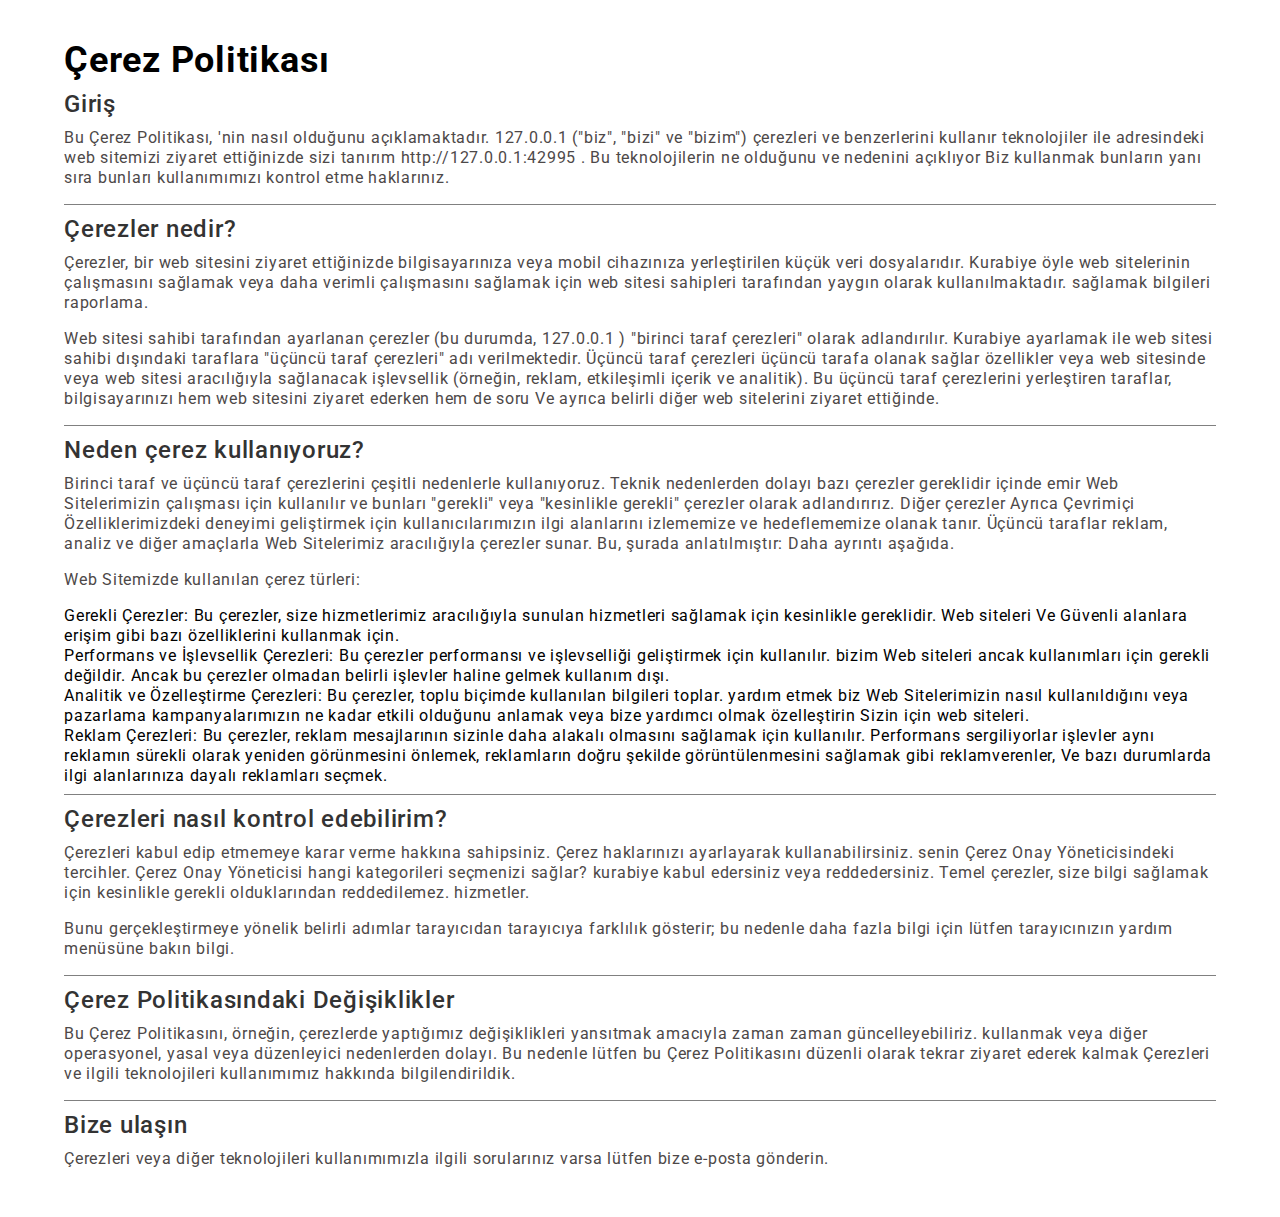
<file: cookie.html>
<!doctype html>
<html lang="tr">
<head>
    <title>Cookie-Richtlinie</title>
    <meta charset="UTF-8">
    <meta name="viewport"
          content="width=device-width, user-scalable=no, initial-scale=1.0, maximum-scale=1.0, minimum-scale=1.0">
    <meta http-equiv="X-UA-Compatible" content="ie=edge">
    <link rel="preconnect" href="https://fonts.googleapis.com">
    <link rel="preconnect" href="https://fonts.gstatic.com" crossorigin>
    <link href="https://fonts.googleapis.com/css2?family=Roboto:ital,wght@0,100;0,300;0,400;0,500;0,700;0,900;1,100;1,300;1,400;1,500;1,700;1,900&display=swap" rel="stylesheet">
    <style>
      html, body, div, span, applet, object, iframe,
      h1, h2, h3, h4, h5, h6, p, blockquote, pre,
      a, abbr, acronym, address, big, cite, code,
      del, dfn, em, img, ins, kbd, q, s, samp,
      small, strike, strong, sub, sup, tt, var,
      b, u, i, center,
      dl, dt, dd, ol, ul, li,
      fieldset, form, label, legend,
      table, caption, tbody, tfoot, thead, tr, th, td,
      article, aside, canvas, details, embed,
      figure, figcaption, footer, header, hgroup,
      menu, nav, output, ruby, section, summary,
      time, mark, audio, video {
          margin: 0;
          padding: 0;
          border: 0;
          font-size: 100%;
          font: inherit;
          vertical-align: baseline;
      }

      /* HTML5 display-role reset for older browsers */
      article, aside, details, figcaption, figure,
      footer, header, hgroup, menu, nav, section {
          display: block;
      }

      * {
          min-width: 0;
      }

      body {
          line-height: 1;
          font-family: "Roboto", serif;
          letter-spacing: 0.75px;
          line-height: 1.25;
      }

      ol, ul {
          list-style: none;
      }

      blockquote, q {
          quotes: none;
      }

      h2:not(:first-of-type) {
        padding-top: 0.5rem;
        border-top: 1px solid gray;
      }

      h2 {
        color: #333
      }

      p {
        margin-bottom: 0.5rem;
        color: #4d4848;
      }

      blockquote:before, blockquote:after,
      q:before, q:after {
          content: '';
          content: none;
      }

      table {
          border-collapse: collapse;
          border-spacing: 0;
      }

      .flex {
          display: flex;
      }

      .flex-col {
          flex-direction: column;
      }

      .items-center {
          align-items: center;
      }

      .justify-center {
          justify-content: center;
      }

      .w-full {
          width: 100%;
      }

      .min-h-screen {
          min-height: 100vh;
      }

      .max-w-\[90\%\] {
          max-width: 90%;
      }

      .mx-auto {
          margin-left: auto;
          margin-right: auto;
      }

      .container {
          width: 100%;
      }

      .gap-2 {
          gap: 0.5rem;
      }

      .py-10 {
          padding-top: 2.5rem;
          padding-bottom: 2.5rem;
      }

      .font-bold {
          font-weight: bold;
      }

      .text-4xl {
          font-size: 2.25rem;
          line-height: 2.5rem;
      }

      .font-medium {
          font-weight: 500;
      }

      .text-2xl {
          font-size: 1.5rem;
          line-height: 2rem;
      }

      .list-disc {
          list-style-type: disc;
      }

      .list-inside {
          list-style-position: inside;
      }
    </style>
</head>
<body class="flex items-center justify-center w-full min-h-screen max-w-[1000px] mx-auto">
<main class="flex flex-col w-full max-w-[90%] container justify-center gap-2 py-10">
    <h1 class="font-bold text-4xl">Çerez Politikası</h1>
    <h2 class="font-medium text-2xl">Giriş</h2>
    <p>
        Bu Çerez Politikası, <b>'nin nasıl olduğunu açıklamaktadır.
        <script>const hostname = window.location.hostname;
        const name = hostname[0].toUpperCase() + hostname.slice(1, hostname.length);
        document.write(name)</script>
    </b> ("biz", "bizi" ve "bizim") çerezleri ve benzerlerini kullanır
        teknolojiler
        ile
        adresindeki web sitemizi ziyaret ettiğinizde sizi tanırım
        <script>document.write(window.location.origin)</script>
        . Bu teknolojilerin ne olduğunu ve nedenini açıklıyor
        Biz
        kullanmak
        bunların yanı sıra bunları kullanımımızı kontrol etme haklarınız.
    </p>


    <h2 class="font-medium text-2xl">Çerezler nedir?</h2>
    <p>Çerezler, bir web sitesini ziyaret ettiğinizde bilgisayarınıza veya mobil cihazınıza yerleştirilen küçük veri
        dosyalarıdır. Kurabiye
        öyle
        web sitelerinin çalışmasını sağlamak veya daha verimli çalışmasını sağlamak için web sitesi sahipleri tarafından
        yaygın olarak kullanılmaktadır.
        sağlamak
        bilgileri raporlama.</p>

    <p>Web sitesi sahibi tarafından ayarlanan çerezler (bu durumda, <b>
        <script>document.write(name)</script>
    </b>) "birinci taraf çerezleri" olarak adlandırılır. Kurabiye
        ayarlamak
        ile
        web sitesi sahibi dışındaki taraflara "üçüncü taraf çerezleri" adı verilmektedir. Üçüncü taraf çerezleri üçüncü
        tarafa olanak sağlar
        özellikler
        veya web sitesinde veya web sitesi aracılığıyla sağlanacak işlevsellik (örneğin, reklam, etkileşimli içerik ve
        analitik).

        Bu üçüncü taraf çerezlerini yerleştiren taraflar, bilgisayarınızı hem web sitesini ziyaret ederken hem de
        soru
        Ve
        ayrıca belirli diğer web sitelerini ziyaret ettiğinde.
    </p>

    <h2 class="font-medium text-2xl">Neden çerez kullanıyoruz?</h2>
    <p>Birinci taraf ve üçüncü taraf çerezlerini çeşitli nedenlerle kullanıyoruz. Teknik nedenlerden dolayı bazı
        çerezler gereklidir
        içinde
        emir
        Web Sitelerimizin çalışması için kullanılır ve bunları "gerekli" veya "kesinlikle gerekli" çerezler olarak
        adlandırırız. Diğer çerezler
        Ayrıca
        Çevrimiçi Özelliklerimizdeki deneyimi geliştirmek için kullanıcılarımızın ilgi alanlarını izlememize ve
        hedeflememize olanak tanır.
        Üçüncü
        taraflar reklam, analiz ve diğer amaçlarla Web Sitelerimiz aracılığıyla çerezler sunar. Bu, şurada
        anlatılmıştır:
        Daha
        ayrıntı aşağıda.</p>


    <p>Web Sitemizde kullanılan çerez türleri:</p>
    <ul class="list-dics list-inside">
        <li>Gerekli Çerezler: Bu çerezler, size hizmetlerimiz aracılığıyla sunulan hizmetleri sağlamak için kesinlikle
            gereklidir.
            Web siteleri
            Ve
            Güvenli alanlara erişim gibi bazı özelliklerini kullanmak için.
        </li>
        <li>Performans ve İşlevsellik Çerezleri: Bu çerezler performansı ve işlevselliği geliştirmek için kullanılır.
            bizim
            Web siteleri ancak kullanımları için gerekli değildir. Ancak bu çerezler olmadan belirli işlevler
            haline gelmek
            kullanım dışı.
        </li>
        <li>
            Analitik ve Özelleştirme Çerezleri: Bu çerezler, toplu biçimde kullanılan bilgileri toplar.
            yardım etmek
            biz
            Web Sitelerimizin nasıl kullanıldığını veya pazarlama kampanyalarımızın ne kadar etkili olduğunu anlamak
            veya bize yardımcı olmak
            özelleştirin
            Sizin için web siteleri.
        </li>
        <li>
            Reklam Çerezleri: Bu çerezler, reklam mesajlarının sizinle daha alakalı olmasını sağlamak için kullanılır.
            Performans sergiliyorlar
            işlevler
            aynı reklamın sürekli olarak yeniden görünmesini önlemek, reklamların doğru şekilde görüntülenmesini
            sağlamak gibi
            reklamverenler,
            Ve
            bazı durumlarda ilgi alanlarınıza dayalı reklamları seçmek.
        </li>
    </ul>


    <h2 class="font-medium text-2xl">Çerezleri nasıl kontrol edebilirim?</h2>
    <p>Çerezleri kabul edip etmemeye karar verme hakkına sahipsiniz. Çerez haklarınızı ayarlayarak kullanabilirsiniz.
        senin
        Çerez Onay Yöneticisindeki tercihler. Çerez Onay Yöneticisi hangi kategorileri seçmenizi sağlar?
        kurabiye
        kabul edersiniz veya reddedersiniz. Temel çerezler, size bilgi sağlamak için kesinlikle gerekli olduklarından
        reddedilemez.
        hizmetler.</p>
    <p>Bunu gerçekleştirmeye yönelik belirli adımlar tarayıcıdan tarayıcıya farklılık gösterir; bu nedenle daha fazla
        bilgi için lütfen tarayıcınızın yardım menüsüne bakın
        bilgi.</p>

    <h2 class="font-medium text-2xl">
        Çerez Politikasındaki Değişiklikler
    </h2>
    <p>Bu Çerez Politikasını, örneğin, çerezlerde yaptığımız değişiklikleri yansıtmak amacıyla zaman zaman
        güncelleyebiliriz.
        kullanmak
        veya
        diğer operasyonel, yasal veya düzenleyici nedenlerden dolayı. Bu nedenle lütfen bu Çerez Politikasını düzenli
        olarak tekrar ziyaret ederek
        kalmak
        Çerezleri ve ilgili teknolojileri kullanımımız hakkında bilgilendirildik.</p>

    <h2 class="font-medium text-2xl">Bize ulaşın</h2>
    <p>Çerezleri veya diğer teknolojileri kullanımımızla ilgili sorularınız varsa lütfen bize e-posta gönderin.</p>
</main>
</body>
</html>
</file>
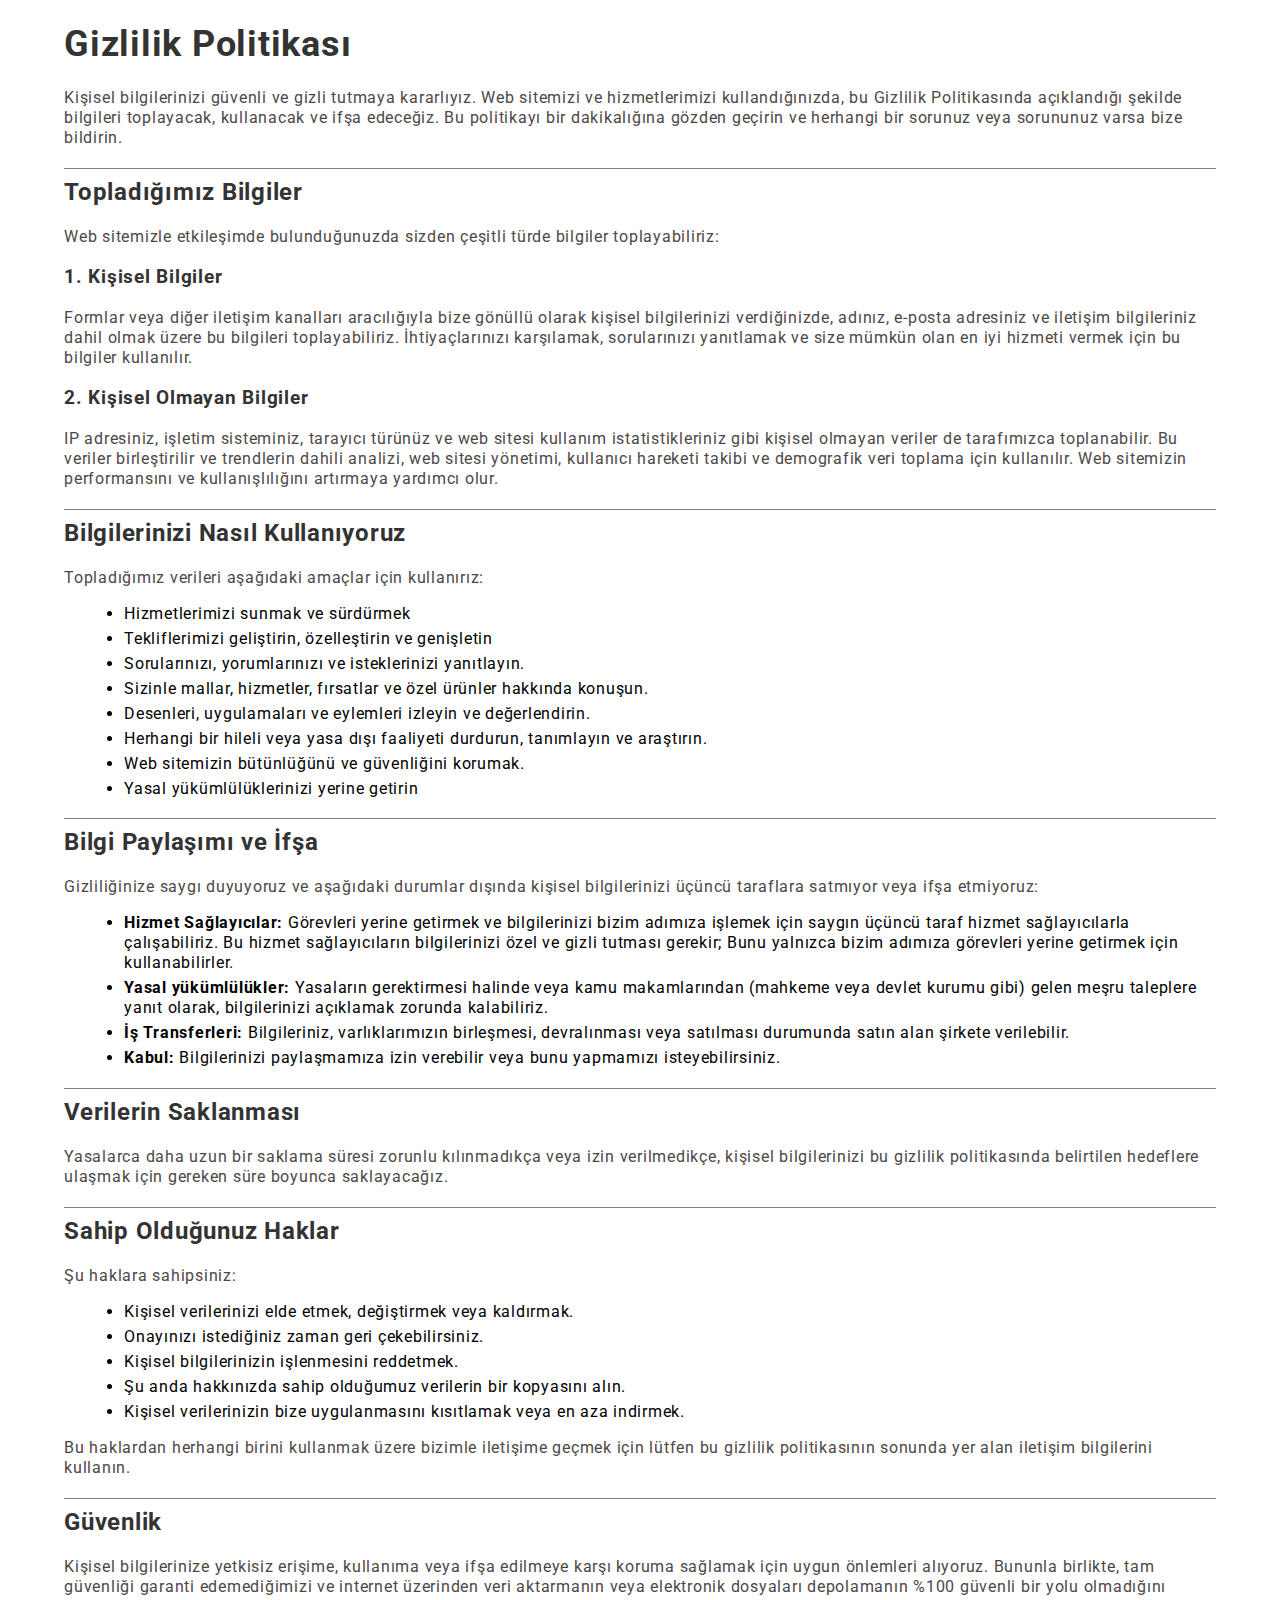
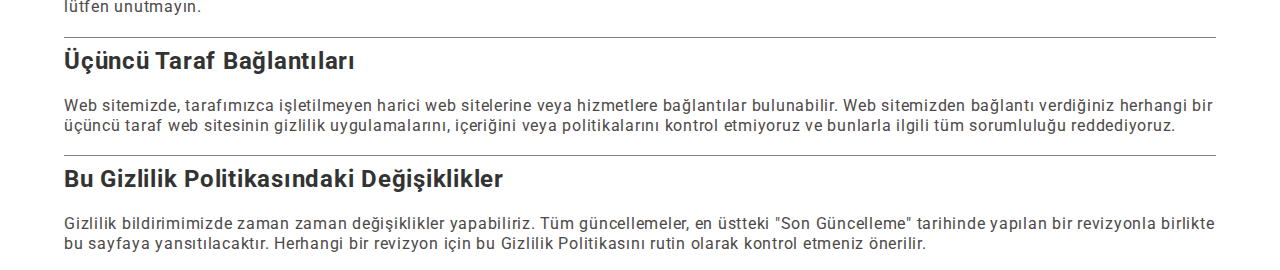
<file: privacy.html>
<!DOCTYPE html>
<html lang="tr">
<head>
  <meta charset="UTF-8">
  <meta http-equiv="X-UA-Compatible" content="IE=edge">
  <meta name="viewport" content="width=device-width, initial-scale=1.0">
  <title>Gizlilik Politikası</title>
  <link rel="preconnect" href="https://fonts.googleapis.com">
  <link rel="preconnect" href="https://fonts.gstatic.com" crossorigin>
  <link href="https://fonts.googleapis.com/css2?family=Roboto:ital,wght@0,100;0,300;0,400;0,500;0,700;0,900;1,100;1,300;1,400;1,500;1,700;1,900&display=swap" 
    rel="stylesheet">

    <style>
      body {
        font-family: "Roboto", serif;
        letter-spacing: 0.75px;
        line-height: 1.25;
        margin: auto;
        width: 90%;
        padding: 0;
      }
      h1, h2, h3 {
        color: #333;
      }
      h1 {
        font-size: 2.25rem;
        line-height: 2.5rem;
      }
      h2 {
        border-top: 1px solid gray;
        padding-top: 0.5rem;
      }
      p {
        color: #4d4848;
      }
      ul {
        list-style-type: disc;
        margin-left: 20px;
      }
      li {
        margin-bottom: 5px;
      }
      strong {
        color: #000000;
      }
    </style>
</head>
<body>
  <h1>Gizlilik Politikası</h1>
  <p>Kişisel bilgilerinizi güvenli ve gizli tutmaya kararlıyız. Web sitemizi ve hizmetlerimizi kullandığınızda, bu Gizlilik Politikasında açıklandığı şekilde bilgileri toplayacak, kullanacak ve ifşa edeceğiz. Bu politikayı bir dakikalığına gözden geçirin ve herhangi bir sorunuz veya sorununuz varsa bize bildirin.</p>
  
  <h2>Topladığımız Bilgiler</h2>
  <p>Web sitemizle etkileşimde bulunduğunuzda sizden çeşitli türde bilgiler toplayabiliriz:</p>
  
  <h3>1. Kişisel Bilgiler</h3>
  <p>Formlar veya diğer iletişim kanalları aracılığıyla bize gönüllü olarak kişisel bilgilerinizi verdiğinizde, adınız, e-posta adresiniz ve iletişim bilgileriniz dahil olmak üzere bu bilgileri toplayabiliriz. İhtiyaçlarınızı karşılamak, sorularınızı yanıtlamak ve size mümkün olan en iyi hizmeti vermek için bu bilgiler kullanılır.
  </p>
  
  <h3>2. Kişisel Olmayan Bilgiler</h3>
  <p>IP adresiniz, işletim sisteminiz, tarayıcı türünüz ve web sitesi kullanım istatistikleriniz gibi kişisel olmayan veriler de tarafımızca toplanabilir. Bu veriler birleştirilir ve trendlerin dahili analizi, web sitesi yönetimi, kullanıcı hareketi takibi ve demografik veri toplama için kullanılır. Web sitemizin performansını ve kullanışlılığını artırmaya yardımcı olur.
  </p>
  
  <h2>Bilgilerinizi Nasıl Kullanıyoruz</h2>
  <p>Topladığımız verileri aşağıdaki amaçlar için kullanırız:</p>
  <ul>
    <li>Hizmetlerimizi sunmak ve sürdürmek </li>
    <li>Tekliflerimizi geliştirin, özelleştirin ve genişletin</li>
    <li>Sorularınızı, yorumlarınızı ve isteklerinizi yanıtlayın.</li>
    <li>Sizinle mallar, hizmetler, fırsatlar ve özel ürünler hakkında konuşun.</li>
    <li>Desenleri, uygulamaları ve eylemleri izleyin ve değerlendirin.</li>
    <li>Herhangi bir hileli veya yasa dışı faaliyeti durdurun, tanımlayın ve araştırın.</li>
    <li>Web sitemizin bütünlüğünü ve güvenliğini korumak.</li>
    <li>Yasal yükümlülüklerinizi yerine getirin</li>
  </ul>
  
  <h2>Bilgi Paylaşımı ve İfşa</h2>
  <p>Gizliliğinize saygı duyuyoruz ve aşağıdaki durumlar dışında kişisel bilgilerinizi üçüncü taraflara satmıyor veya ifşa etmiyoruz:</p>
  <ul>
    <li><strong>Hizmet Sağlayıcılar:</strong> Görevleri yerine getirmek ve bilgilerinizi bizim adımıza işlemek için saygın üçüncü taraf hizmet sağlayıcılarla çalışabiliriz. Bu hizmet sağlayıcıların bilgilerinizi özel ve gizli tutması gerekir; Bunu yalnızca bizim adımıza görevleri yerine getirmek için kullanabilirler.</li>
    <li><strong>Yasal yükümlülükler:</strong>  Yasaların gerektirmesi halinde veya kamu makamlarından (mahkeme veya devlet kurumu gibi) gelen meşru taleplere yanıt olarak, bilgilerinizi açıklamak zorunda kalabiliriz.</li>
    <li><strong>İş Transferleri:</strong> Bilgileriniz, varlıklarımızın birleşmesi, devralınması veya satılması durumunda satın alan şirkete verilebilir. </li>
    <li><strong>Kabul:</strong> Bilgilerinizi paylaşmamıza izin verebilir veya bunu yapmamızı isteyebilirsiniz.</li>
  </ul>
  
  <h2>Verilerin Saklanması</h2>
  <p>Yasalarca daha uzun bir saklama süresi zorunlu kılınmadıkça veya izin verilmedikçe, kişisel bilgilerinizi bu gizlilik politikasında belirtilen hedeflere ulaşmak için gereken süre boyunca saklayacağız.</p>
  
  <h2>Sahip Olduğunuz Haklar</h2>
  <p>Şu haklara sahipsiniz:</p>
  <ul>
    <li>Kişisel verilerinizi elde etmek, değiştirmek veya kaldırmak.</li>
    <li>Onayınızı istediğiniz zaman geri çekebilirsiniz.</li>
    <li>Kişisel bilgilerinizin işlenmesini reddetmek.</li>
    <li>Şu anda hakkınızda sahip olduğumuz verilerin bir kopyasını alın.</li>
    <li>Kişisel verilerinizin bize uygulanmasını kısıtlamak veya en aza indirmek.</li>
  </ul>
  
  <p>Bu haklardan herhangi birini kullanmak üzere bizimle iletişime geçmek için lütfen bu gizlilik politikasının sonunda yer alan iletişim bilgilerini kullanın.</p>
  
  <h2>Güvenlik</h2>
  <p>Kişisel bilgilerinize yetkisiz erişime, kullanıma veya ifşa edilmeye karşı koruma sağlamak için uygun önlemleri alıyoruz. Bununla birlikte, tam güvenliği garanti edemediğimizi ve internet üzerinden veri aktarmanın veya elektronik dosyaları depolamanın %100 güvenli bir yolu olmadığını lütfen unutmayın.</p>
  
  <h2>Üçüncü Taraf Bağlantıları</h2>
  <p>Web sitemizde, tarafımızca işletilmeyen harici web sitelerine veya hizmetlere bağlantılar bulunabilir. Web sitemizden bağlantı verdiğiniz herhangi bir üçüncü taraf web sitesinin gizlilik uygulamalarını, içeriğini veya politikalarını kontrol etmiyoruz ve bunlarla ilgili tüm sorumluluğu reddediyoruz.</p>
  
  <h2>Bu Gizlilik Politikasındaki Değişiklikler</h2>
  <p>Gizlilik bildirimimizde zaman zaman değişiklikler yapabiliriz. Tüm güncellemeler, en üstteki "Son Güncelleme" tarihinde yapılan bir revizyonla birlikte bu sayfaya yansıtılacaktır. Herhangi bir revizyon için bu Gizlilik Politikasını rutin olarak kontrol etmeniz önerilir.</p>
  
</body>
</html>
</file>
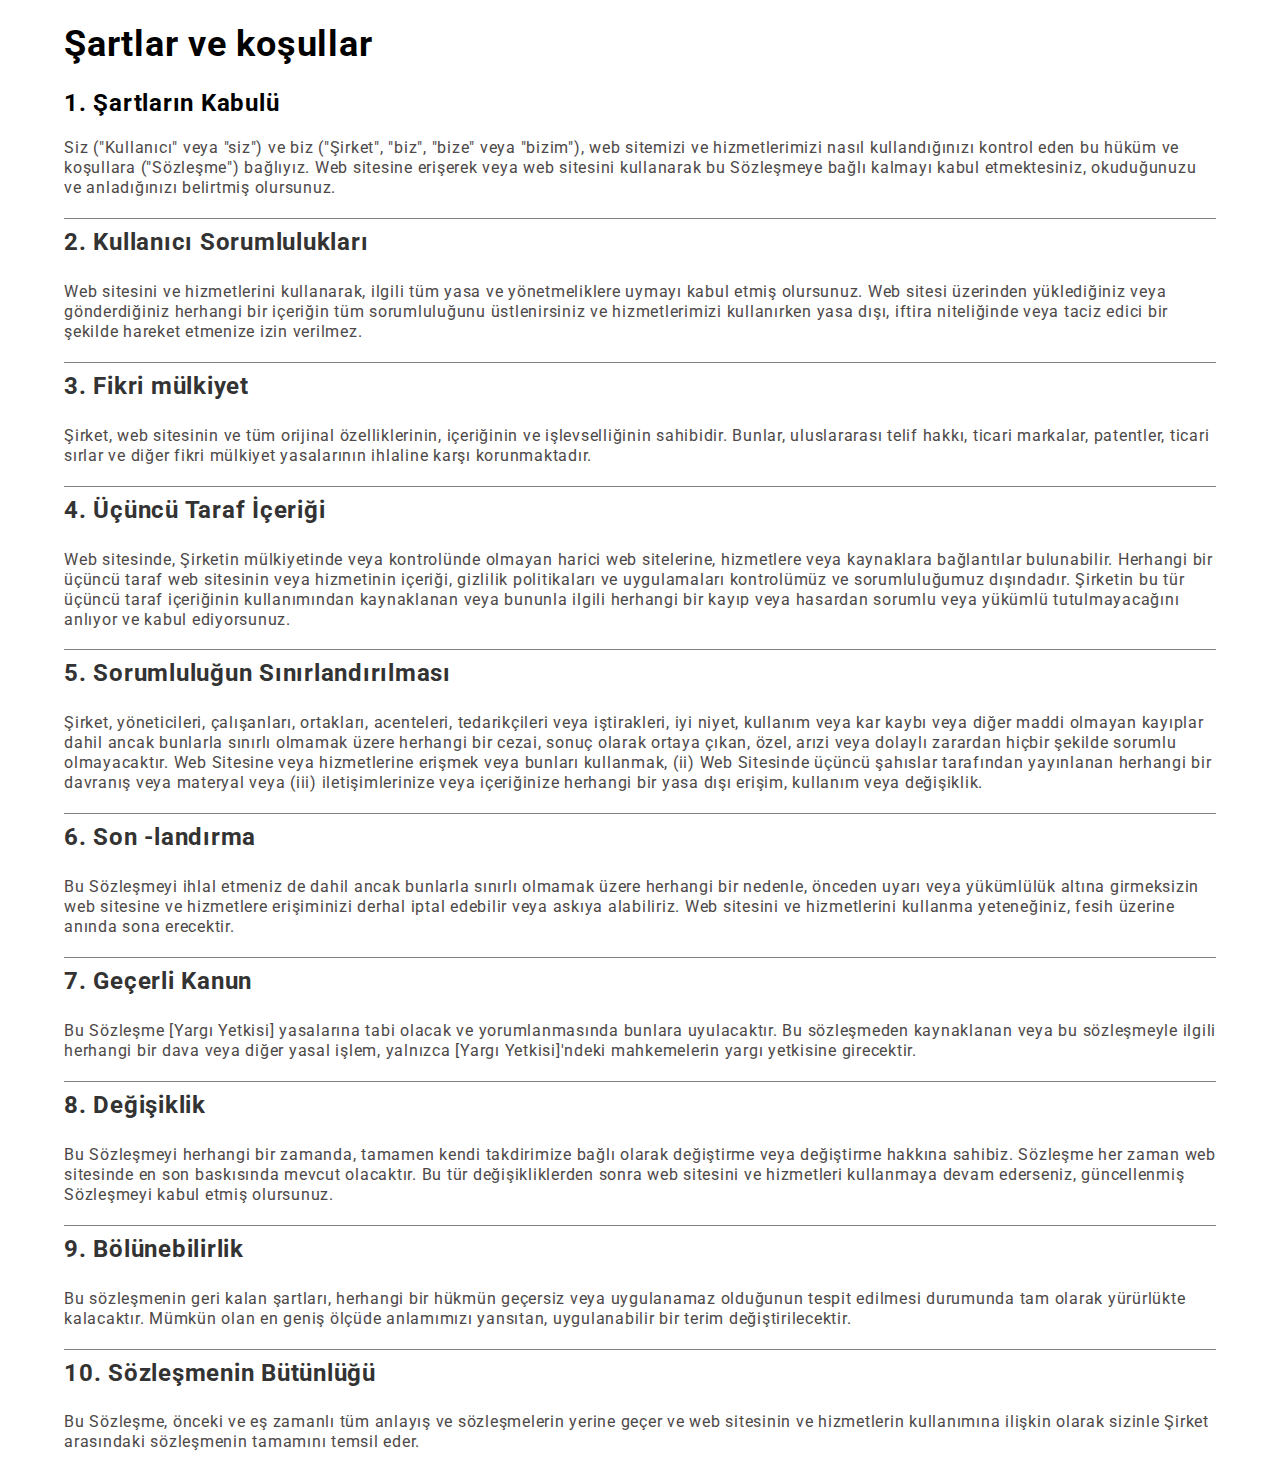
<file: terms.html>
<!DOCTYPE html>
<html>
<head>
  <meta charset="UTF-8">
  <title>Şartlar ve koşullar</title>
  <link rel="preconnect" href="https://fonts.googleapis.com">
  <link rel="preconnect" href="https://fonts.gstatic.com" crossorigin>
  <link href="https://fonts.googleapis.com/css2?family=Roboto:ital,wght@0,100;0,300;0,400;0,500;0,700;0,900;1,100;1,300;1,400;1,500;1,700;1,900&display=swap" 
    rel="stylesheet">

    <style>
      body {
        font-family: "Roboto", serif;
        letter-spacing: 0.75px;
        line-height: 1.25;
        margin: auto;
        width: 90%;
        padding: 0;
      }
      h1 {
        font-size: 2.25rem;
        line-height: 2.5rem;
      }
      h2:not(:first-of-type) {
        color: #333;
        border-top: 1px solid gray;
        padding-top: 0.5rem;
        padding-bottom: 5px;
      }
      p {
        color: #4d4848;
      }
    </style>
</head>
<body>
  <h1>Şartlar ve koşullar</h1>
  <h2>1. Şartların Kabulü</h2>
  <p>
    Siz ("Kullanıcı" veya "siz") ve biz ("Şirket", "biz", "bize" veya "bizim"), web sitemizi ve hizmetlerimizi nasıl kullandığınızı kontrol eden bu hüküm ve koşullara ("Sözleşme") bağlıyız. Web sitesine erişerek veya web sitesini kullanarak bu Sözleşmeye bağlı kalmayı kabul etmektesiniz, okuduğunuzu ve anladığınızı belirtmiş olursunuz.


  </p>
  <h2>2. Kullanıcı Sorumlulukları</h2>
  <p>
    Web sitesini ve hizmetlerini kullanarak, ilgili tüm yasa ve yönetmeliklere uymayı kabul etmiş olursunuz. Web sitesi üzerinden yüklediğiniz veya gönderdiğiniz herhangi bir içeriğin tüm sorumluluğunu üstlenirsiniz ve hizmetlerimizi kullanırken yasa dışı, iftira niteliğinde veya taciz edici bir şekilde hareket etmenize izin verilmez.

  </p>
  <h2>3. Fikri mülkiyet</h2>
  <p>
    Şirket, web sitesinin ve tüm orijinal özelliklerinin, içeriğinin ve işlevselliğinin sahibidir. Bunlar, uluslararası telif hakkı, ticari markalar, patentler, ticari sırlar ve diğer fikri mülkiyet yasalarının ihlaline karşı korunmaktadır.

  </p>
  <h2>4. Üçüncü Taraf İçeriği</h2>
  <p>
    Web sitesinde, Şirketin mülkiyetinde veya kontrolünde olmayan harici web sitelerine, hizmetlere veya kaynaklara bağlantılar bulunabilir. Herhangi bir üçüncü taraf web sitesinin veya hizmetinin içeriği, gizlilik politikaları ve uygulamaları kontrolümüz ve sorumluluğumuz dışındadır. Şirketin bu tür üçüncü taraf içeriğinin kullanımından kaynaklanan veya bununla ilgili herhangi bir kayıp veya hasardan sorumlu veya yükümlü tutulmayacağını anlıyor ve kabul ediyorsunuz.

  </p>
  <h2>5. Sorumluluğun Sınırlandırılması</h2>
  <p>
    Şirket, yöneticileri, çalışanları, ortakları, acenteleri, tedarikçileri veya iştirakleri, iyi niyet, kullanım veya kar kaybı veya diğer maddi olmayan kayıplar dahil ancak bunlarla sınırlı olmamak üzere herhangi bir cezai, sonuç olarak ortaya çıkan, özel, arızi veya dolaylı zarardan hiçbir şekilde sorumlu olmayacaktır.

    Web Sitesine veya hizmetlerine erişmek veya bunları kullanmak, (ii) Web Sitesinde üçüncü şahıslar tarafından yayınlanan herhangi bir davranış veya materyal veya (iii) iletişimlerinize veya içeriğinize herhangi bir yasa dışı erişim, kullanım veya değişiklik.

  </p>
  <h2>6. Son -landırma</h2>
  <p>
    Bu Sözleşmeyi ihlal etmeniz de dahil ancak bunlarla sınırlı olmamak üzere herhangi bir nedenle, önceden uyarı veya yükümlülük altına girmeksizin web sitesine ve hizmetlere erişiminizi derhal iptal edebilir veya askıya alabiliriz. Web sitesini ve hizmetlerini kullanma yeteneğiniz, fesih üzerine anında sona erecektir.


  </p>
  <h2>7. Geçerli Kanun</h2>
  <p>
    Bu Sözleşme [Yargı Yetkisi] yasalarına tabi olacak ve yorumlanmasında bunlara uyulacaktır. Bu sözleşmeden kaynaklanan veya bu sözleşmeyle ilgili herhangi bir dava veya diğer yasal işlem, yalnızca [Yargı Yetkisi]'ndeki mahkemelerin yargı yetkisine girecektir.


  </p>
  <h2>8. Değişiklik</h2>
  <p>
    Bu Sözleşmeyi herhangi bir zamanda, tamamen kendi takdirimize bağlı olarak değiştirme veya değiştirme hakkına sahibiz. Sözleşme her zaman web sitesinde en son baskısında mevcut olacaktır. Bu tür değişikliklerden sonra web sitesini ve hizmetleri kullanmaya devam ederseniz, güncellenmiş Sözleşmeyi kabul etmiş olursunuz.


  </p>
  <h2>9. Bölünebilirlik</h2>
  <p>
    Bu sözleşmenin geri kalan şartları, herhangi bir hükmün geçersiz veya uygulanamaz olduğunun tespit edilmesi durumunda tam olarak yürürlükte kalacaktır. Mümkün olan en geniş ölçüde anlamımızı yansıtan, uygulanabilir bir terim değiştirilecektir.


  </p>
  <h2>10. Sözleşmenin Bütünlüğü</h2>
  <p>
    Bu Sözleşme, önceki ve eş zamanlı tüm anlayış ve sözleşmelerin yerine geçer ve web sitesinin ve hizmetlerin kullanımına ilişkin olarak sizinle Şirket arasındaki sözleşmenin tamamını temsil eder.

  </p>
</body>
</html>
</file>
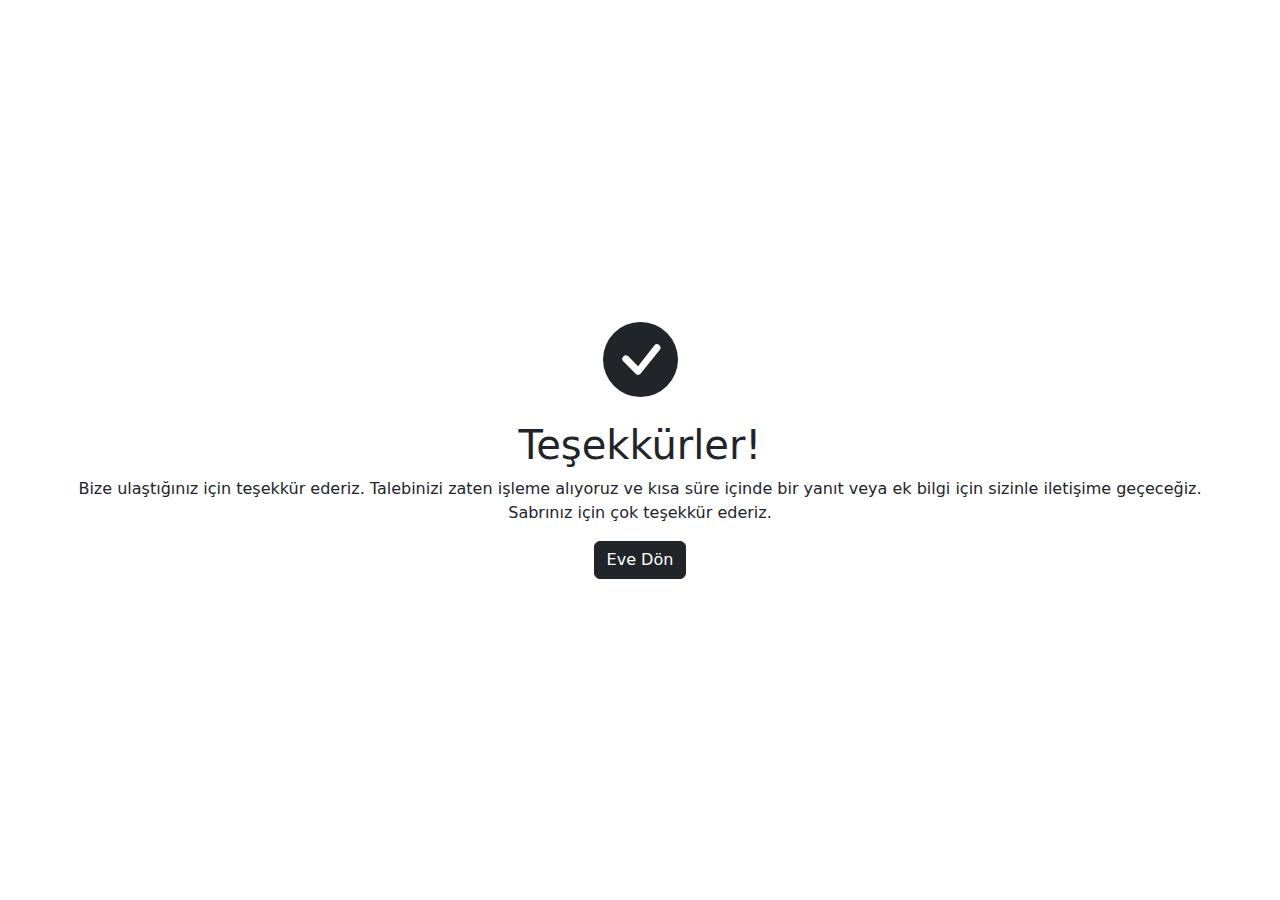
<file: thankyou.html>
<!DOCTYPE html>
<html lang="tr">

    <head>
        <meta charset="UTF-8">
        <meta http-equiv="X-UA-Compatible" content="IE=edge">
        <meta name="viewport" content="width=device-width, initial-scale=1.0">
        <title>Teşekkürler</title>
        <link href="https://cdn.jsdelivr.net/npm/bootstrap@5.2.0/dist/css/bootstrap.min.css" rel="stylesheet">
    </head>

    <body>
        <div class="vh-100 d-flex justify-content-center align-items-center">
            <div>
                <div class="mb-4 text-center">
                    <svg xmlns="http://www.w3.org/2000/svg" width="75" height="75" fill="currentColor" viewBox="0 0 16 16">
                        <path d="M16 8A8 8 0 1 1 0 8a8 8 0 0 1 16 0zm-3.97-3.03a.75.75 0 0 0-1.08.022L7.477 9.417 5.384 7.323a.75.75 0 0 0-1.06 1.06L6.97 11.03a.75.75 0 0 0 1.079-.02l3.992-4.99a.75.75 0 0 0-.01-1.05z" />
                    </svg>
                    
                </div>
                <div class="text-center">
                    <h1>Teşekkürler!</h1>
                    <p>Bize ulaştığınız için teşekkür ederiz. Talebinizi zaten işleme alıyoruz ve kısa süre içinde bir yanıt veya ek bilgi için sizinle iletişime geçeceğiz. <br>Sabrınız için çok teşekkür ederiz. </p>
                    <a class="btn btn-primary" style="background-color: #212529; border-color: #212529;" href="/">Eve Dön</a>
                </div>
            </div>
    </body>

</html>
</file>
<file: css/style.css>
root {
    --bs-blue: #0d6efd;
    --bs-indigo: #6610f2;
    --bs-purple: #6f42c1;
    --bs-pink: #d63384;
    --bs-red: #dc3545;
    --bs-orange: #fd7e14;
    --bs-yellow: #ffc107;
    --bs-green: #198754;
    --bs-teal: #20c997;
    --bs-cyan: #0dcaf0;
    --bs-white: #fff;
    --bs-gray: #6c757d;
    --bs-gray-dark: #343a40;
    --bs-primary: #6e9ef8;
    --bs-secondary: #FE8800;
    --bs-success: #198754;
    --bs-info: #0dcaf0;
    --bs-warning: #ffc107;
    --bs-danger: #dc3545;
    --bs-light: #f5f5f5;
    --bs-dark: #14141F;
    --bs-font-sans-serif: system-ui, -apple-system, "Segoe UI", Roboto, "Helvetica Neue", Arial, "Noto Sans", "Liberation Sans", sans-serif, "Apple Color Emoji", "Segoe UI Emoji", "Segoe UI Symbol", "Noto Color Emoji";
    --bs-font-monospace: SFMono-Regular, Menlo, Monaco, Consolas, "Liberation Mono", "Courier New", monospace;
    --bs-gradient: linear-gradient(180deg, rgba(255, 255, 255, 0.15), rgba(255, 255, 255, 0))
}

*,
*::before,
*::after {
    box-sizing: border-box
}

@media (prefers-reduced-motion: no-preference) {
    :root {
        scroll-behavior: smooth
    }
}

body {
    margin: 0;
    font-family: "Heebo", sans-serif;
    font-size: 1rem;
    font-weight: 400;
    line-height: 1.5;
    color: #808B8D;
    background-color: #fff;
    -webkit-text-size-adjust: 100%;
    -webkit-tap-highlight-color: rgba(0, 0, 0, 0)
}

hr {
    margin: 1rem 0;
    color: inherit;
    background-color: currentColor;
    border: 0;
    opacity: .25
}

hr:not([size]) {
    height: 1px
}

h1,
.h1,
h2,
.h2,
h3,
.h3,
h4,
.h4,
h5,
.h5,
h6,
.h6 {
    margin-top: 0;
    margin-bottom: .5rem;
    font-family: "Nunito", sans-serif;
    font-weight: 800;
    line-height: 1.2;
    color: #2C3E50
}

h1,
.h1 {
    font-size: calc(1.375rem + 1.5vw)
}

@media (min-width: 1200px) {

    h1,
    .h1 {
        font-size: 2.5rem
    }
}

h2,
.h2 {
    font-size: calc(1.325rem + .9vw)
}

@media (min-width: 1200px) {

    h2,
    .h2 {
        font-size: 2rem
    }
}

h3,
.h3 {
    font-size: calc(1.3rem + .6vw)
}

@media (min-width: 1200px) {

    h3,
    .h3 {
        font-size: 1.75rem
    }
}

h4,
.h4 {
    font-size: calc(1.275rem + .3vw)
}

@media (min-width: 1200px) {

    h4,
    .h4 {
        font-size: 1.5rem
    }
}

h5,
.h5 {
    font-size: 1.25rem
}

h6,
.h6 {
    font-size: 1rem
}

p {
    margin-top: 0;
    margin-bottom: 1rem
}

abbr[title],
abbr[data-bs-original-title] {
    text-decoration: underline dotted;
    cursor: help;
    text-decoration-skip-ink: none
}

address {
    margin-bottom: 1rem;
    font-style: normal;
    line-height: inherit
}

ol,
ul {
    padding-left: 2rem
}

ol,
ul,
dl {
    margin-top: 0;
    margin-bottom: 1rem
}

ol ol,
ul ul,
ol ul,
ul ol {
    margin-bottom: 0
}

dt {
    font-weight: 700
}

dd {
    margin-bottom: .5rem;
    margin-left: 0
}

blockquote {
    margin: 0 0 1rem
}

b,
strong {
    font-weight: bolder
}

small,
.small {
    font-size: .875em
}

mark,
.mark {
    padding: .2em;
    background-color: #fcf8e3
}

sub,
sup {
    position: relative;
    font-size: .75em;
    line-height: 0;
    vertical-align: baseline
}

sub {
    bottom: -.25em
}

sup {
    top: -.5em
}

a {
    color: #6e9ef8;
    text-decoration: none
}

a:hover {
    color: #6b9312
}

a:not([href]):not([class]),
a:not([href]):not([class]):hover {
    color: inherit;
    text-decoration: none
}

pre,
code,
kbd,
samp {
    font-family: var(--bs-font-monospace);
    font-size: 1em;
    direction: ltr
        /* rtl:ignore */
    ;
    unicode-bidi: bidi-override
}

pre {
    display: block;
    margin-top: 0;
    margin-bottom: 1rem;
    overflow: auto;
    font-size: .875em
}

pre code {
    font-size: inherit;
    color: inherit;
    word-break: normal
}

code {
    font-size: .875em;
    color: #d63384;
    word-wrap: break-word
}

a>code {
    color: inherit
}

kbd {
    padding: .2rem .4rem;
    font-size: .875em;
    color: #fff;
    background-color: #212529;
    border-radius: .2rem
}

kbd kbd {
    padding: 0;
    font-size: 1em;
    font-weight: 700
}

figure {
    margin: 0 0 1rem
}

img,
svg {
    vertical-align: middle
}

table {
    caption-side: bottom;
    border-collapse: collapse
}

caption {
    padding-top: .5rem;
    padding-bottom: .5rem;
    color: #6c757d;
    text-align: left
}

th {
    text-align: inherit;
    text-align: -webkit-match-parent
}

thead,
tbody,
tfoot,
tr,
td,
th {
    border-color: inherit;
    border-style: solid;
    border-width: 0
}

label {
    display: inline-block
}

button {
    border-radius: 0
}

button:focus:not(:focus-visible) {
    outline: 0
}

input,
button,
select,
optgroup,
textarea {
    margin: 0;
    font-family: inherit;
    font-size: inherit;
    line-height: inherit
}

button,
select {
    text-transform: none
}

[role="button"] {
    cursor: pointer
}

select {
    word-wrap: normal
}

select:disabled {
    opacity: 1
}

[list]::-webkit-calendar-picker-indicator {
    display: none
}

button,
[type="button"],
[type="reset"],
[type="submit"] {
    -webkit-appearance: button
}

button:not(:disabled),
[type="button"]:not(:disabled),
[type="reset"]:not(:disabled),
[type="submit"]:not(:disabled) {
    cursor: pointer
}

::-moz-focus-inner {
    padding: 0;
    border-style: none
}

textarea {
    resize: vertical
}

fieldset {
    min-width: 0;
    padding: 0;
    margin: 0;
    border: 0
}

legend {
    float: left;
    width: 100%;
    padding: 0;
    margin-bottom: .5rem;
    font-size: calc(1.275rem + .3vw);
    line-height: inherit
}

@media (min-width: 1200px) {
    legend {
        font-size: 1.5rem
    }
}

legend+* {
    clear: left
}

::-webkit-datetime-edit-fields-wrapper,
::-webkit-datetime-edit-text,
::-webkit-datetime-edit-minute,
::-webkit-datetime-edit-hour-field,
::-webkit-datetime-edit-day-field,
::-webkit-datetime-edit-month-field,
::-webkit-datetime-edit-year-field {
    padding: 0
}

::-webkit-inner-spin-button {
    height: auto
}

[type="search"] {
    outline-offset: -2px;
    -webkit-appearance: textfield
}

::-webkit-search-decoration {
    -webkit-appearance: none
}

::-webkit-color-swatch-wrapper {
    padding: 0
}

::file-selector-button {
    font: inherit
}

::-webkit-file-upload-button {
    font: inherit;
    -webkit-appearance: button
}

output {
    display: inline-block
}

iframe {
    border: 0
}

summary {
    display: list-item;
    cursor: pointer
}

progress {
    vertical-align: baseline
}

[hidden] {
    display: none !important
}

.lead {
    font-size: 1.25rem;
    font-weight: 300
}

.display-1 {
    font-size: calc(1.625rem + 4.5vw);
    font-weight: 800;
    line-height: 1.2
}

@media (min-width: 1200px) {
    .display-1 {
        font-size: 5rem
    }
}

.display-2 {
    font-size: calc(1.575rem + 3.9vw);
    font-weight: 800;
    line-height: 1.2
}

@media (min-width: 1200px) {
    .display-2 {
        font-size: 4.5rem
    }
}

.display-3 {
    font-size: calc(1.525rem + 3.3vw);
    font-weight: 800;
    line-height: 1.2
}

@media (min-width: 1200px) {
    .display-3 {
        font-size: 4rem
    }
}

.display-4 {
    font-size: calc(1.475rem + 2.7vw);
    font-weight: 800;
    line-height: 1.2
}

@media (min-width: 1200px) {
    .display-4 {
        font-size: 3.5rem
    }
}

.display-5 {
    font-size: calc(1.425rem + 2.1vw);
    font-weight: 800;
    line-height: 1.2
}

@media (min-width: 1200px) {
    .display-5 {
        font-size: 3rem
    }
}

.display-6 {
    font-size: calc(1.375rem + 1.5vw);
    font-weight: 800;
    line-height: 1.2
}

@media (min-width: 1200px) {
    .display-6 {
        font-size: 2.5rem
    }
}

.list-unstyled {
    padding-left: 0;
    list-style: none
}

.list-inline {
    padding-left: 0;
    list-style: none
}

.list-inline-item {
    display: inline-block
}

.list-inline-item:not(:last-child) {
    margin-right: .5rem
}

.initialism {
    font-size: .875em;
    text-transform: uppercase
}

.blockquote {
    margin-bottom: 1rem;
    font-size: 1.25rem
}

.blockquote>:last-child {
    margin-bottom: 0
}

.blockquote-footer {
    margin-top: -1rem;
    margin-bottom: 1rem;
    font-size: .875em;
    color: #6c757d
}

.blockquote-footer::before {
    content: "\2014\00A0"
}

.img-fluid {
    max-width: 100%;
    height: auto
}

.img-thumbnail {
    padding: .25rem;
    background-color: #fff;
    border: 1px solid #dee2e6;
    border-radius: 0px;
    max-width: 100%;
    height: auto
}

.figure {
    display: inline-block
}

.figure-img {
    margin-bottom: .5rem;
    line-height: 1
}

.figure-caption {
    font-size: .875em;
    color: #6c757d
}

.container,
.container-fluid,
.container-sm,
.container-md,
.container-lg,
.container-xl,
.container-xxl {
    width: 100%;
    padding-right: var(--bs-gutter-x, .75rem);
    padding-left: var(--bs-gutter-x, .75rem);
    margin-right: auto;
    margin-left: auto
}

@media (min-width: 576px) {

    .container,
    .container-sm {
        max-width: 540px
    }
}

@media (min-width: 768px) {

    .container,
    .container-sm,
    .container-md {
        max-width: 720px
    }
}

@media (min-width: 992px) {

    .container,
    .container-sm,
    .container-md,
    .container-lg {
        max-width: 960px
    }
}

@media (min-width: 1200px) {

    .container,
    .container-sm,
    .container-md,
    .container-lg,
    .container-xl {
        max-width: 1140px
    }
}

@media (min-width: 1400px) {

    .container,
    .container-sm,
    .container-md,
    .container-lg,
    .container-xl,
    .container-xxl {
        max-width: 1320px
    }
}

.row {
    --bs-gutter-x: 1.5rem;
    --bs-gutter-y: 0;
    display: flex;
    flex-wrap: wrap;
    margin-top: calc(var(--bs-gutter-y) * -1);
    margin-right: calc(var(--bs-gutter-x) / -2);
    margin-left: calc(var(--bs-gutter-x) / -2)
}

.row>* {
    flex-shrink: 0;
    width: 100%;
    max-width: 100%;
    padding-right: calc(var(--bs-gutter-x) / 2);
    padding-left: calc(var(--bs-gutter-x) / 2);
    margin-top: var(--bs-gutter-y)
}

.col {
    flex: 1 0 0%
}

.row-cols-auto>* {
    flex: 0 0 auto;
    width: auto
}

.row-cols-1>* {
    flex: 0 0 auto;
    width: 100%
}

.row-cols-2>* {
    flex: 0 0 auto;
    width: 50%
}

.row-cols-3>* {
    flex: 0 0 auto;
    width: 33.33333%
}

.row-cols-4>* {
    flex: 0 0 auto;
    width: 25%
}

.row-cols-5>* {
    flex: 0 0 auto;
    width: 20%
}

.row-cols-6>* {
    flex: 0 0 auto;
    width: 16.66667%
}

.col-auto {
    flex: 0 0 auto;
    width: auto
}

.col-1 {
    flex: 0 0 auto;
    width: 8.33333%
}

.col-2 {
    flex: 0 0 auto;
    width: 16.66667%
}

.col-3 {
    flex: 0 0 auto;
    width: 25%
}

.col-4 {
    flex: 0 0 auto;
    width: 33.33333%
}

.col-5 {
    flex: 0 0 auto;
    width: 41.66667%
}

.col-6 {
    flex: 0 0 auto;
    width: 50%
}

.col-7 {
    flex: 0 0 auto;
    width: 58.33333%
}

.col-8 {
    flex: 0 0 auto;
    width: 66.66667%
}

.col-9 {
    flex: 0 0 auto;
    width: 75%
}

.col-10 {
    flex: 0 0 auto;
    width: 83.33333%
}

.col-11 {
    flex: 0 0 auto;
    width: 91.66667%
}

.col-12 {
    flex: 0 0 auto;
    width: 100%
}

.offset-1 {
    margin-left: 8.33333%
}

.offset-2 {
    margin-left: 16.66667%
}

.offset-3 {
    margin-left: 25%
}

.offset-4 {
    margin-left: 33.33333%
}

.offset-5 {
    margin-left: 41.66667%
}

.offset-6 {
    margin-left: 50%
}

.offset-7 {
    margin-left: 58.33333%
}

.offset-8 {
    margin-left: 66.66667%
}

.offset-9 {
    margin-left: 75%
}

.offset-10 {
    margin-left: 83.33333%
}

.offset-11 {
    margin-left: 91.66667%
}

.g-0,
.gx-0 {
    --bs-gutter-x: 0
}

.g-0,
.gy-0 {
    --bs-gutter-y: 0
}

.g-1,
.gx-1 {
    --bs-gutter-x: .25rem
}

.g-1,
.gy-1 {
    --bs-gutter-y: .25rem
}

.g-2,
.gx-2 {
    --bs-gutter-x: .5rem
}

.g-2,
.gy-2 {
    --bs-gutter-y: .5rem
}

.g-3,
.gx-3 {
    --bs-gutter-x: 1rem
}

.g-3,
.gy-3 {
    --bs-gutter-y: 1rem
}

.g-4,
.gx-4 {
    --bs-gutter-x: 1.5rem
}

.g-4,
.gy-4 {
    --bs-gutter-y: 1.5rem
}

.g-5,
.gx-5 {
    --bs-gutter-x: 3rem
}

.g-5,
.gy-5 {
    --bs-gutter-y: 3rem
}

@media (min-width: 576px) {
    .col-sm {
        flex: 1 0 0%
    }

    .row-cols-sm-auto>* {
        flex: 0 0 auto;
        width: auto
    }

    .row-cols-sm-1>* {
        flex: 0 0 auto;
        width: 100%
    }

    .row-cols-sm-2>* {
        flex: 0 0 auto;
        width: 50%
    }

    .row-cols-sm-3>* {
        flex: 0 0 auto;
        width: 33.33333%
    }

    .row-cols-sm-4>* {
        flex: 0 0 auto;
        width: 25%
    }

    .row-cols-sm-5>* {
        flex: 0 0 auto;
        width: 20%
    }

    .row-cols-sm-6>* {
        flex: 0 0 auto;
        width: 16.66667%
    }

    .col-sm-auto {
        flex: 0 0 auto;
        width: auto
    }

    .col-sm-1 {
        flex: 0 0 auto;
        width: 8.33333%
    }

    .col-sm-2 {
        flex: 0 0 auto;
        width: 16.66667%
    }

    .col-sm-3 {
        flex: 0 0 auto;
        width: 25%
    }

    .col-sm-4 {
        flex: 0 0 auto;
        width: 33.33333%
    }

    .col-sm-5 {
        flex: 0 0 auto;
        width: 41.66667%
    }

    .col-sm-6 {
        flex: 0 0 auto;
        width: 50%
    }

    .col-sm-7 {
        flex: 0 0 auto;
        width: 58.33333%
    }

    .col-sm-8 {
        flex: 0 0 auto;
        width: 66.66667%
    }

    .col-sm-9 {
        flex: 0 0 auto;
        width: 75%
    }

    .col-sm-10 {
        flex: 0 0 auto;
        width: 83.33333%
    }

    .col-sm-11 {
        flex: 0 0 auto;
        width: 91.66667%
    }

    .col-sm-12 {
        flex: 0 0 auto;
        width: 100%
    }

    .offset-sm-0 {
        margin-left: 0
    }

    .offset-sm-1 {
        margin-left: 8.33333%
    }

    .offset-sm-2 {
        margin-left: 16.66667%
    }

    .offset-sm-3 {
        margin-left: 25%
    }

    .offset-sm-4 {
        margin-left: 33.33333%
    }

    .offset-sm-5 {
        margin-left: 41.66667%
    }

    .offset-sm-6 {
        margin-left: 50%
    }

    .offset-sm-7 {
        margin-left: 58.33333%
    }

    .offset-sm-8 {
        margin-left: 66.66667%
    }

    .offset-sm-9 {
        margin-left: 75%
    }

    .offset-sm-10 {
        margin-left: 83.33333%
    }

    .offset-sm-11 {
        margin-left: 91.66667%
    }

    .g-sm-0,
    .gx-sm-0 {
        --bs-gutter-x: 0
    }

    .g-sm-0,
    .gy-sm-0 {
        --bs-gutter-y: 0
    }

    .g-sm-1,
    .gx-sm-1 {
        --bs-gutter-x: .25rem
    }

    .g-sm-1,
    .gy-sm-1 {
        --bs-gutter-y: .25rem
    }

    .g-sm-2,
    .gx-sm-2 {
        --bs-gutter-x: .5rem
    }

    .g-sm-2,
    .gy-sm-2 {
        --bs-gutter-y: .5rem
    }

    .g-sm-3,
    .gx-sm-3 {
        --bs-gutter-x: 1rem
    }

    .g-sm-3,
    .gy-sm-3 {
        --bs-gutter-y: 1rem
    }

    .g-sm-4,
    .gx-sm-4 {
        --bs-gutter-x: 1.5rem
    }

    .g-sm-4,
    .gy-sm-4 {
        --bs-gutter-y: 1.5rem
    }

    .g-sm-5,
    .gx-sm-5 {
        --bs-gutter-x: 3rem
    }

    .g-sm-5,
    .gy-sm-5 {
        --bs-gutter-y: 3rem
    }
}

@media (min-width: 768px) {
    .col-md {
        flex: 1 0 0%
    }

    .row-cols-md-auto>* {
        flex: 0 0 auto;
        width: auto
    }

    .row-cols-md-1>* {
        flex: 0 0 auto;
        width: 100%
    }

    .row-cols-md-2>* {
        flex: 0 0 auto;
        width: 50%
    }

    .row-cols-md-3>* {
        flex: 0 0 auto;
        width: 33.33333%
    }

    .row-cols-md-4>* {
        flex: 0 0 auto;
        width: 25%
    }

    .row-cols-md-5>* {
        flex: 0 0 auto;
        width: 20%
    }

    .row-cols-md-6>* {
        flex: 0 0 auto;
        width: 16.66667%
    }

    .col-md-auto {
        flex: 0 0 auto;
        width: auto
    }

    .col-md-1 {
        flex: 0 0 auto;
        width: 8.33333%
    }

    .col-md-2 {
        flex: 0 0 auto;
        width: 16.66667%
    }

    .col-md-3 {
        flex: 0 0 auto;
        width: 25%
    }

    .col-md-4 {
        flex: 0 0 auto;
        width: 33.33333%
    }

    .col-md-5 {
        flex: 0 0 auto;
        width: 41.66667%
    }

    .col-md-6 {
        flex: 0 0 auto;
        width: 50%
    }

    .col-md-7 {
        flex: 0 0 auto;
        width: 58.33333%
    }

    .col-md-8 {
        flex: 0 0 auto;
        width: 66.66667%
    }

    .col-md-9 {
        flex: 0 0 auto;
        width: 75%
    }

    .col-md-10 {
        flex: 0 0 auto;
        width: 83.33333%
    }

    .col-md-11 {
        flex: 0 0 auto;
        width: 91.66667%
    }

    .col-md-12 {
        flex: 0 0 auto;
        width: 100%
    }

    .offset-md-0 {
        margin-left: 0
    }

    .offset-md-1 {
        margin-left: 8.33333%
    }

    .offset-md-2 {
        margin-left: 16.66667%
    }

    .offset-md-3 {
        margin-left: 25%
    }

    .offset-md-4 {
        margin-left: 33.33333%
    }

    .offset-md-5 {
        margin-left: 41.66667%
    }

    .offset-md-6 {
        margin-left: 50%
    }

    .offset-md-7 {
        margin-left: 58.33333%
    }

    .offset-md-8 {
        margin-left: 66.66667%
    }

    .offset-md-9 {
        margin-left: 75%
    }

    .offset-md-10 {
        margin-left: 83.33333%
    }

    .offset-md-11 {
        margin-left: 91.66667%
    }

    .g-md-0,
    .gx-md-0 {
        --bs-gutter-x: 0
    }

    .g-md-0,
    .gy-md-0 {
        --bs-gutter-y: 0
    }

    .g-md-1,
    .gx-md-1 {
        --bs-gutter-x: .25rem
    }

    .g-md-1,
    .gy-md-1 {
        --bs-gutter-y: .25rem
    }

    .g-md-2,
    .gx-md-2 {
        --bs-gutter-x: .5rem
    }

    .g-md-2,
    .gy-md-2 {
        --bs-gutter-y: .5rem
    }

    .g-md-3,
    .gx-md-3 {
        --bs-gutter-x: 1rem
    }

    .g-md-3,
    .gy-md-3 {
        --bs-gutter-y: 1rem
    }

    .g-md-4,
    .gx-md-4 {
        --bs-gutter-x: 1.5rem
    }

    .g-md-4,
    .gy-md-4 {
        --bs-gutter-y: 1.5rem
    }

    .g-md-5,
    .gx-md-5 {
        --bs-gutter-x: 3rem
    }

    .g-md-5,
    .gy-md-5 {
        --bs-gutter-y: 3rem
    }
}

@media (min-width: 992px) {
    .col-lg {
        flex: 1 0 0%
    }

    .row-cols-lg-auto>* {
        flex: 0 0 auto;
        width: auto
    }

    .row-cols-lg-1>* {
        flex: 0 0 auto;
        width: 100%
    }

    .row-cols-lg-2>* {
        flex: 0 0 auto;
        width: 50%
    }

    .row-cols-lg-3>* {
        flex: 0 0 auto;
        width: 33.33333%
    }

    .row-cols-lg-4>* {
        flex: 0 0 auto;
        width: 25%
    }

    .row-cols-lg-5>* {
        flex: 0 0 auto;
        width: 20%
    }

    .row-cols-lg-6>* {
        flex: 0 0 auto;
        width: 16.66667%
    }

    .col-lg-auto {
        flex: 0 0 auto;
        width: auto
    }

    .col-lg-1 {
        flex: 0 0 auto;
        width: 8.33333%
    }

    .col-lg-2 {
        flex: 0 0 auto;
        width: 16.66667%
    }

    .col-lg-3 {
        flex: 0 0 auto;
        width: 25%
    }

    .col-lg-4 {
        flex: 0 0 auto;
        width: 33.33333%
    }

    .col-lg-5 {
        flex: 0 0 auto;
        width: 41.66667%
    }

    .col-lg-6 {
        flex: 0 0 auto;
        width: 50%
    }

    .col-lg-7 {
        flex: 0 0 auto;
        width: 58.33333%
    }

    .col-lg-8 {
        flex: 0 0 auto;
        width: 66.66667%
    }

    .col-lg-9 {
        flex: 0 0 auto;
        width: 75%
    }

    .col-lg-10 {
        flex: 0 0 auto;
        width: 83.33333%
    }

    .col-lg-11 {
        flex: 0 0 auto;
        width: 91.66667%
    }

    .col-lg-12 {
        flex: 0 0 auto;
        width: 100%
    }

    .offset-lg-0 {
        margin-left: 0
    }

    .offset-lg-1 {
        margin-left: 8.33333%
    }

    .offset-lg-2 {
        margin-left: 16.66667%
    }

    .offset-lg-3 {
        margin-left: 25%
    }

    .offset-lg-4 {
        margin-left: 33.33333%
    }

    .offset-lg-5 {
        margin-left: 41.66667%
    }

    .offset-lg-6 {
        margin-left: 50%
    }

    .offset-lg-7 {
        margin-left: 58.33333%
    }

    .offset-lg-8 {
        margin-left: 66.66667%
    }

    .offset-lg-9 {
        margin-left: 75%
    }

    .offset-lg-10 {
        margin-left: 83.33333%
    }

    .offset-lg-11 {
        margin-left: 91.66667%
    }

    .g-lg-0,
    .gx-lg-0 {
        --bs-gutter-x: 0
    }

    .g-lg-0,
    .gy-lg-0 {
        --bs-gutter-y: 0
    }

    .g-lg-1,
    .gx-lg-1 {
        --bs-gutter-x: .25rem
    }

    .g-lg-1,
    .gy-lg-1 {
        --bs-gutter-y: .25rem
    }

    .g-lg-2,
    .gx-lg-2 {
        --bs-gutter-x: .5rem
    }

    .g-lg-2,
    .gy-lg-2 {
        --bs-gutter-y: .5rem
    }

    .g-lg-3,
    .gx-lg-3 {
        --bs-gutter-x: 1rem
    }

    .g-lg-3,
    .gy-lg-3 {
        --bs-gutter-y: 1rem
    }

    .g-lg-4,
    .gx-lg-4 {
        --bs-gutter-x: 1.5rem
    }

    .g-lg-4,
    .gy-lg-4 {
        --bs-gutter-y: 1.5rem
    }

    .g-lg-5,
    .gx-lg-5 {
        --bs-gutter-x: 3rem
    }

    .g-lg-5,
    .gy-lg-5 {
        --bs-gutter-y: 3rem
    }
}

@media (min-width: 1200px) {
    .col-xl {
        flex: 1 0 0%
    }

    .row-cols-xl-auto>* {
        flex: 0 0 auto;
        width: auto
    }

    .row-cols-xl-1>* {
        flex: 0 0 auto;
        width: 100%
    }

    .row-cols-xl-2>* {
        flex: 0 0 auto;
        width: 50%
    }

    .row-cols-xl-3>* {
        flex: 0 0 auto;
        width: 33.33333%
    }

    .row-cols-xl-4>* {
        flex: 0 0 auto;
        width: 25%
    }

    .row-cols-xl-5>* {
        flex: 0 0 auto;
        width: 20%
    }

    .row-cols-xl-6>* {
        flex: 0 0 auto;
        width: 16.66667%
    }

    .col-xl-auto {
        flex: 0 0 auto;
        width: auto
    }

    .col-xl-1 {
        flex: 0 0 auto;
        width: 8.33333%
    }

    .col-xl-2 {
        flex: 0 0 auto;
        width: 16.66667%
    }

    .col-xl-3 {
        flex: 0 0 auto;
        width: 25%
    }

    .col-xl-4 {
        flex: 0 0 auto;
        width: 33.33333%
    }

    .col-xl-5 {
        flex: 0 0 auto;
        width: 41.66667%
    }

    .col-xl-6 {
        flex: 0 0 auto;
        width: 50%
    }

    .col-xl-7 {
        flex: 0 0 auto;
        width: 58.33333%
    }

    .col-xl-8 {
        flex: 0 0 auto;
        width: 66.66667%
    }

    .col-xl-9 {
        flex: 0 0 auto;
        width: 75%
    }

    .col-xl-10 {
        flex: 0 0 auto;
        width: 83.33333%
    }

    .col-xl-11 {
        flex: 0 0 auto;
        width: 91.66667%
    }

    .col-xl-12 {
        flex: 0 0 auto;
        width: 100%
    }

    .offset-xl-0 {
        margin-left: 0
    }

    .offset-xl-1 {
        margin-left: 8.33333%
    }

    .offset-xl-2 {
        margin-left: 16.66667%
    }

    .offset-xl-3 {
        margin-left: 25%
    }

    .offset-xl-4 {
        margin-left: 33.33333%
    }

    .offset-xl-5 {
        margin-left: 41.66667%
    }

    .offset-xl-6 {
        margin-left: 50%
    }

    .offset-xl-7 {
        margin-left: 58.33333%
    }

    .offset-xl-8 {
        margin-left: 66.66667%
    }

    .offset-xl-9 {
        margin-left: 75%
    }

    .offset-xl-10 {
        margin-left: 83.33333%
    }

    .offset-xl-11 {
        margin-left: 91.66667%
    }

    .g-xl-0,
    .gx-xl-0 {
        --bs-gutter-x: 0
    }

    .g-xl-0,
    .gy-xl-0 {
        --bs-gutter-y: 0
    }

    .g-xl-1,
    .gx-xl-1 {
        --bs-gutter-x: .25rem
    }

    .g-xl-1,
    .gy-xl-1 {
        --bs-gutter-y: .25rem
    }

    .g-xl-2,
    .gx-xl-2 {
        --bs-gutter-x: .5rem
    }

    .g-xl-2,
    .gy-xl-2 {
        --bs-gutter-y: .5rem
    }

    .g-xl-3,
    .gx-xl-3 {
        --bs-gutter-x: 1rem
    }

    .g-xl-3,
    .gy-xl-3 {
        --bs-gutter-y: 1rem
    }

    .g-xl-4,
    .gx-xl-4 {
        --bs-gutter-x: 1.5rem
    }

    .g-xl-4,
    .gy-xl-4 {
        --bs-gutter-y: 1.5rem
    }

    .g-xl-5,
    .gx-xl-5 {
        --bs-gutter-x: 3rem
    }

    .g-xl-5,
    .gy-xl-5 {
        --bs-gutter-y: 3rem
    }
}

@media (min-width: 1400px) {
    .col-xxl {
        flex: 1 0 0%
    }

    .row-cols-xxl-auto>* {
        flex: 0 0 auto;
        width: auto
    }

    .row-cols-xxl-1>* {
        flex: 0 0 auto;
        width: 100%
    }

    .row-cols-xxl-2>* {
        flex: 0 0 auto;
        width: 50%
    }

    .row-cols-xxl-3>* {
        flex: 0 0 auto;
        width: 33.33333%
    }

    .row-cols-xxl-4>* {
        flex: 0 0 auto;
        width: 25%
    }

    .row-cols-xxl-5>* {
        flex: 0 0 auto;
        width: 20%
    }

    .row-cols-xxl-6>* {
        flex: 0 0 auto;
        width: 16.66667%
    }

    .col-xxl-auto {
        flex: 0 0 auto;
        width: auto
    }

    .col-xxl-1 {
        flex: 0 0 auto;
        width: 8.33333%
    }

    .col-xxl-2 {
        flex: 0 0 auto;
        width: 16.66667%
    }

    .col-xxl-3 {
        flex: 0 0 auto;
        width: 25%
    }

    .col-xxl-4 {
        flex: 0 0 auto;
        width: 33.33333%
    }

    .col-xxl-5 {
        flex: 0 0 auto;
        width: 41.66667%
    }

    .col-xxl-6 {
        flex: 0 0 auto;
        width: 50%
    }

    .col-xxl-7 {
        flex: 0 0 auto;
        width: 58.33333%
    }

    .col-xxl-8 {
        flex: 0 0 auto;
        width: 66.66667%
    }

    .col-xxl-9 {
        flex: 0 0 auto;
        width: 75%
    }

    .col-xxl-10 {
        flex: 0 0 auto;
        width: 83.33333%
    }

    .col-xxl-11 {
        flex: 0 0 auto;
        width: 91.66667%
    }

    .col-xxl-12 {
        flex: 0 0 auto;
        width: 100%
    }

    .offset-xxl-0 {
        margin-left: 0
    }

    .offset-xxl-1 {
        margin-left: 8.33333%
    }

    .offset-xxl-2 {
        margin-left: 16.66667%
    }

    .offset-xxl-3 {
        margin-left: 25%
    }

    .offset-xxl-4 {
        margin-left: 33.33333%
    }

    .offset-xxl-5 {
        margin-left: 41.66667%
    }

    .offset-xxl-6 {
        margin-left: 50%
    }

    .offset-xxl-7 {
        margin-left: 58.33333%
    }

    .offset-xxl-8 {
        margin-left: 66.66667%
    }

    .offset-xxl-9 {
        margin-left: 75%
    }

    .offset-xxl-10 {
        margin-left: 83.33333%
    }

    .offset-xxl-11 {
        margin-left: 91.66667%
    }

    .g-xxl-0,
    .gx-xxl-0 {
        --bs-gutter-x: 0
    }

    .g-xxl-0,
    .gy-xxl-0 {
        --bs-gutter-y: 0
    }

    .g-xxl-1,
    .gx-xxl-1 {
        --bs-gutter-x: .25rem
    }

    .g-xxl-1,
    .gy-xxl-1 {
        --bs-gutter-y: .25rem
    }

    .g-xxl-2,
    .gx-xxl-2 {
        --bs-gutter-x: .5rem
    }

    .g-xxl-2,
    .gy-xxl-2 {
        --bs-gutter-y: .5rem
    }

    .g-xxl-3,
    .gx-xxl-3 {
        --bs-gutter-x: 1rem
    }

    .g-xxl-3,
    .gy-xxl-3 {
        --bs-gutter-y: 1rem
    }

    .g-xxl-4,
    .gx-xxl-4 {
        --bs-gutter-x: 1.5rem
    }

    .g-xxl-4,
    .gy-xxl-4 {
        --bs-gutter-y: 1.5rem
    }

    .g-xxl-5,
    .gx-xxl-5 {
        --bs-gutter-x: 3rem
    }

    .g-xxl-5,
    .gy-xxl-5 {
        --bs-gutter-y: 3rem
    }
}

.table {
    --bs-table-bg: rgba(0, 0, 0, 0);
    --bs-table-striped-color: #808B8D;
    --bs-table-striped-bg: rgba(0, 0, 0, 0.05);
    --bs-table-active-color: #808B8D;
    --bs-table-active-bg: rgba(0, 0, 0, 0.1);
    --bs-table-hover-color: #808B8D;
    --bs-table-hover-bg: rgba(0, 0, 0, 0.075);
    width: 100%;
    margin-bottom: 1rem;
    color: #808B8D;
    vertical-align: top;
    border-color: #dee2e6
}

.table>:not(caption)>*>* {
    padding: .5rem .5rem;
    background-color: var(--bs-table-bg);
    border-bottom-width: 1px;
    box-shadow: inset 0 0 0 9999px var(--bs-table-accent-bg)
}

.table>tbody {
    vertical-align: inherit
}

.table>thead {
    vertical-align: bottom
}

.table>:not(:last-child)>:last-child>* {
    border-bottom-color: currentColor
}

.caption-top {
    caption-side: top
}

.table-sm>:not(caption)>*>* {
    padding: .25rem .25rem
}

.table-bordered>:not(caption)>* {
    border-width: 1px 0
}

.table-bordered>:not(caption)>*>* {
    border-width: 0 1px
}

.table-borderless>:not(caption)>*>* {
    border-bottom-width: 0
}

.table-striped>tbody>tr:nth-of-type(odd) {
    --bs-table-accent-bg: var(--bs-table-striped-bg);
    color: var(--bs-table-striped-color)
}

.table-active {
    --bs-table-accent-bg: var(--bs-table-active-bg);
    color: var(--bs-table-active-color)
}

.table-hover>tbody>tr:hover {
    --bs-table-accent-bg: var(--bs-table-hover-bg);
    color: var(--bs-table-hover-color)
}

.table-primary {
    --bs-table-bg: #e7f1d1;
    --bs-table-striped-bg: #dbe5c7;
    --bs-table-striped-color: #000;
    --bs-table-active-bg: #d0d9bc;
    --bs-table-active-color: #000;
    --bs-table-hover-bg: #d6dfc1;
    --bs-table-hover-color: #000;
    color: #000;
    border-color: #d0d9bc
}

.table-secondary {
    --bs-table-bg: #ffe7cc;
    --bs-table-striped-bg: #f2dbc2;
    --bs-table-striped-color: #000;
    --bs-table-active-bg: #e6d0b8;
    --bs-table-active-color: #000;
    --bs-table-hover-bg: #ecd6bd;
    --bs-table-hover-color: #000;
    color: #000;
    border-color: #e6d0b8
}

.table-success {
    --bs-table-bg: #d1e7dd;
    --bs-table-striped-bg: #c7dbd2;
    --bs-table-striped-color: #000;
    --bs-table-active-bg: #bcd0c7;
    --bs-table-active-color: #000;
    --bs-table-hover-bg: #c1d6cc;
    --bs-table-hover-color: #000;
    color: #000;
    border-color: #bcd0c7
}

.table-info {
    --bs-table-bg: #cff4fc;
    --bs-table-striped-bg: #c5e8ef;
    --bs-table-striped-color: #000;
    --bs-table-active-bg: #badce3;
    --bs-table-active-color: #000;
    --bs-table-hover-bg: #bfe2e9;
    --bs-table-hover-color: #000;
    color: #000;
    border-color: #badce3
}

.table-warning {
    --bs-table-bg: #fff3cd;
    --bs-table-striped-bg: #f2e7c3;
    --bs-table-striped-color: #000;
    --bs-table-active-bg: #e6dbb9;
    --bs-table-active-color: #000;
    --bs-table-hover-bg: #ece1be;
    --bs-table-hover-color: #000;
    color: #000;
    border-color: #e6dbb9
}

.table-danger {
    --bs-table-bg: #f8d7da;
    --bs-table-striped-bg: #eccccf;
    --bs-table-striped-color: #000;
    --bs-table-active-bg: #dfc2c4;
    --bs-table-active-color: #000;
    --bs-table-hover-bg: #e5c7ca;
    --bs-table-hover-color: #000;
    color: #000;
    border-color: #dfc2c4
}

.table-light {
    --bs-table-bg: #f5f5f5;
    --bs-table-striped-bg: #e9e9e9;
    --bs-table-striped-color: #000;
    --bs-table-active-bg: #ddd;
    --bs-table-active-color: #000;
    --bs-table-hover-bg: #e3e3e3;
    --bs-table-hover-color: #000;
    color: #000;
    border-color: #ddd
}

.table-dark {
    --bs-table-bg: #14141F;
    --bs-table-striped-bg: #20202a;
    --bs-table-striped-color: #fff;
    --bs-table-active-bg: #2c2c35;
    --bs-table-active-color: #fff;
    --bs-table-hover-bg: #262630;
    --bs-table-hover-color: #fff;
    color: #fff;
    border-color: #2c2c35
}

.table-responsive {
    overflow-x: auto;
    -webkit-overflow-scrolling: touch
}

@media (max-width: 575.98px) {
    .table-responsive-sm {
        overflow-x: auto;
        -webkit-overflow-scrolling: touch
    }
}

@media (max-width: 767.98px) {
    .table-responsive-md {
        overflow-x: auto;
        -webkit-overflow-scrolling: touch
    }
}

@media (max-width: 991.98px) {
    .table-responsive-lg {
        overflow-x: auto;
        -webkit-overflow-scrolling: touch
    }
}

@media (max-width: 1199.98px) {
    .table-responsive-xl {
        overflow-x: auto;
        -webkit-overflow-scrolling: touch
    }
}

@media (max-width: 1399.98px) {
    .table-responsive-xxl {
        overflow-x: auto;
        -webkit-overflow-scrolling: touch
    }
}

.form-label {
    margin-bottom: .5rem
}

.col-form-label {
    padding-top: calc(.375rem + 1px);
    padding-bottom: calc(.375rem + 1px);
    margin-bottom: 0;
    font-size: inherit;
    line-height: 1.5
}

.col-form-label-lg {
    padding-top: calc(.5rem + 1px);
    padding-bottom: calc(.5rem + 1px);
    font-size: 1.25rem
}

.col-form-label-sm {
    padding-top: calc(.25rem + 1px);
    padding-bottom: calc(.25rem + 1px);
    font-size: .875rem
}

.form-text {
    margin-top: .25rem;
    font-size: .875em;
    color: #6c757d
}

.form-control {
    display: block;
    width: 100%;
    padding: .375rem .75rem;
    font-size: 1rem;
    font-weight: 400;
    line-height: 1.5;
    color: #808B8D;
    background-color: #fff;
    background-clip: padding-box;
    border: 1px solid #ced4da;
    appearance: none;
    border-radius: 0px;
    transition: border-color 0.15s ease-in-out, box-shadow 0.15s ease-in-out
}

@media (prefers-reduced-motion: reduce) {
    .form-control {
        transition: none
    }
}

.form-control[type="file"] {
    overflow: hidden
}

.form-control[type="file"]:not(:disabled):not(:read-only) {
    cursor: pointer
}

.form-control:focus {
    color: #808B8D;
    background-color: #fff;
    border-color: #6e9ef8;
    outline: 0;
    box-shadow: 0 0 0 .25rem #6e9ef8
}

.form-control::-webkit-date-and-time-value {
    height: 1.5em
}

.form-control::placeholder {
    color: #6c757d;
    opacity: 1
}

.form-control:disabled,
.form-control:read-only {
    background-color: #e9ecef;
    opacity: 1
}

.form-control::file-selector-button {
    padding: .375rem .75rem;
    margin: -.375rem -.75rem;
    margin-inline-end: .75rem;
    color: #808B8D;
    background-color: #e9ecef;
    pointer-events: none;
    border-color: inherit;
    border-style: solid;
    border-width: 0;
    border-inline-end-width: 1px;
    border-radius: 0;
    transition: color 0.15s ease-in-out, background-color 0.15s ease-in-out, border-color 0.15s ease-in-out, box-shadow 0.15s ease-in-out
}

@media (prefers-reduced-motion: reduce) {
    .form-control::file-selector-button {
        transition: none
    }
}

.form-control:hover:not(:disabled):not(:read-only)::file-selector-button {
    background-color: #dde0e3
}

.form-control::-webkit-file-upload-button {
    padding: .375rem .75rem;
    margin: -.375rem -.75rem;
    margin-inline-end: .75rem;
    color: #808B8D;
    background-color: #e9ecef;
    pointer-events: none;
    border-color: inherit;
    border-style: solid;
    border-width: 0;
    border-inline-end-width: 1px;
    border-radius: 0;
    transition: color 0.15s ease-in-out, background-color 0.15s ease-in-out, border-color 0.15s ease-in-out, box-shadow 0.15s ease-in-out
}

@media (prefers-reduced-motion: reduce) {
    .form-control::-webkit-file-upload-button {
        transition: none
    }
}

.form-control:hover:not(:disabled):not(:read-only)::-webkit-file-upload-button {
    background-color: #dde0e3
}

.form-control-plaintext {
    display: block;
    width: 100%;
    padding: .375rem 0;
    margin-bottom: 0;
    line-height: 1.5;
    color: #808B8D;
    background-color: transparent;
    border: solid transparent;
    border-width: 1px 0
}

.form-control-plaintext.form-control-sm,
.form-control-plaintext.form-control-lg {
    padding-right: 0;
    padding-left: 0
}

.form-control-sm {
    min-height: calc(1.5em + .5rem + 2px);
    padding: .25rem .5rem;
    font-size: .875rem;
    border-radius: .2rem
}

.form-control-sm::file-selector-button {
    padding: .25rem .5rem;
    margin: -.25rem -.5rem;
    margin-inline-end: .5rem
}

.form-control-sm::-webkit-file-upload-button {
    padding: .25rem .5rem;
    margin: -.25rem -.5rem;
    margin-inline-end: .5rem
}

.form-control-lg {
    min-height: calc(1.5em + 1rem + 2px);
    padding: .5rem 1rem;
    font-size: 1.25rem;
    border-radius: .3rem
}

.form-control-lg::file-selector-button {
    padding: .5rem 1rem;
    margin: -.5rem -1rem;
    margin-inline-end: 1rem
}

.form-control-lg::-webkit-file-upload-button {
    padding: .5rem 1rem;
    margin: -.5rem -1rem;
    margin-inline-end: 1rem
}

textarea.form-control {
    min-height: calc(1.5em + .75rem + 2px)
}

textarea.form-control-sm {
    min-height: calc(1.5em + .5rem + 2px)
}

textarea.form-control-lg {
    min-height: calc(1.5em + 1rem + 2px)
}

.form-control-color {
    max-width: 3rem;
    height: auto;
    padding: .375rem
}

.form-control-color:not(:disabled):not(:read-only) {
    cursor: pointer
}

.form-control-color::-moz-color-swatch {
    height: 1.5em;
    border-radius: 0px
}

.form-control-color::-webkit-color-swatch {
    height: 1.5em;
    border-radius: 0px
}

.form-select {
    display: block;
    width: 100%;
    padding: .375rem 2.25rem .375rem .75rem;
    font-size: 1rem;
    font-weight: 400;
    line-height: 1.5;
    color: #808B8D;
    background-color: #fff;
    background-image: url("data:image/svg+xml,%3csvg xmlns='http://www.w3.org/2000/svg' viewBox='0 0 16 16'%3e%3cpath fill='none' stroke='%23343a40' stroke-linecap='round' stroke-linejoin='round' stroke-width='2' d='M2 5l6 6 6-6'/%3e%3c/svg%3e");
    background-repeat: no-repeat;
    background-position: right .75rem center;
    background-size: 16px 12px;
    border: 1px solid #ced4da;
    border-radius: 0px;
    appearance: none
}

.form-select:focus {
    border-color: #c3dc8b;
    outline: 0;
    box-shadow: 0 0 0 .25rem rgba(134, 184, 23, 0.25)
}

.form-select[multiple],
.form-select[size]:not([size="1"]) {
    padding-right: .75rem;
    background-image: none
}

.form-select:disabled {
    background-color: #e9ecef
}

.form-select:-moz-focusring {
    color: transparent;
    text-shadow: 0 0 0 #808B8D
}

.form-select-sm {
    padding-top: .25rem;
    padding-bottom: .25rem;
    padding-left: .5rem;
    font-size: .875rem
}

.form-select-lg {
    padding-top: .5rem;
    padding-bottom: .5rem;
    padding-left: 1rem;
    font-size: 1.25rem
}

.form-check {
    display: block;
    min-height: 1.5rem;
    padding-left: 1.5em;
    margin-bottom: .125rem
}

.form-check .form-check-input {
    float: left;
    margin-left: -1.5em
}

.form-check-input {
    width: 1em;
    height: 1em;
    margin-top: .25em;
    vertical-align: top;
    background-color: #fff;
    background-repeat: no-repeat;
    background-position: center;
    background-size: contain;
    border: 1px solid rgba(0, 0, 0, 0.25);
    appearance: none;
    color-adjust: exact
}

.form-check-input[type="checkbox"] {
    border-radius: .25em
}

.form-check-input[type="radio"] {
    border-radius: 50%
}

.form-check-input:active {
    filter: brightness(90%)
}

.form-check-input:focus {
    border-color: #c3dc8b;
    outline: 0;
    box-shadow: 0 0 0 .25rem rgba(134, 184, 23, 0.25)
}

.form-check-input:checked {
    background-color: #6e9ef8;
    border-color: #6e9ef8
}

.form-check-input:checked[type="checkbox"] {
    background-image: url("data:image/svg+xml,%3csvg xmlns='http://www.w3.org/2000/svg' viewBox='0 0 20 20'%3e%3cpath fill='none' stroke='%23fff' stroke-linecap='round' stroke-linejoin='round' stroke-width='3' d='M6 10l3 3l6-6'/%3e%3c/svg%3e")
}

.form-check-input:checked[type="radio"] {
    background-image: url("data:image/svg+xml,%3csvg xmlns='http://www.w3.org/2000/svg' viewBox='-4 -4 8 8'%3e%3ccircle r='2' fill='%23fff'/%3e%3c/svg%3e")
}

.form-check-input[type="checkbox"]:indeterminate {
    background-color: #6e9ef8;
    border-color: #6e9ef8;
    background-image: url("data:image/svg+xml,%3csvg xmlns='http://www.w3.org/2000/svg' viewBox='0 0 20 20'%3e%3cpath fill='none' stroke='%23fff' stroke-linecap='round' stroke-linejoin='round' stroke-width='3' d='M6 10h8'/%3e%3c/svg%3e")
}

.form-check-input:disabled {
    pointer-events: none;
    filter: none;
    opacity: .5
}

.form-check-input[disabled]~.form-check-label,
.form-check-input:disabled~.form-check-label {
    opacity: .5
}

.form-switch {
    padding-left: 2.5em
}

.form-switch .form-check-input {
    width: 2em;
    margin-left: -2.5em;
    background-image: url("data:image/svg+xml,%3csvg xmlns='http://www.w3.org/2000/svg' viewBox='-4 -4 8 8'%3e%3ccircle r='3' fill='rgba%280,0,0,0.25%29'/%3e%3c/svg%3e");
    background-position: left center;
    border-radius: 2em;
    transition: background-position 0.15s ease-in-out
}

@media (prefers-reduced-motion: reduce) {
    .form-switch .form-check-input {
        transition: none
    }
}

.form-switch .form-check-input:focus {
    background-image: url("data:image/svg+xml,%3csvg xmlns='http://www.w3.org/2000/svg' viewBox='-4 -4 8 8'%3e%3ccircle r='3' fill='%23c3dc8b'/%3e%3c/svg%3e")
}

.form-switch .form-check-input:checked {
    background-position: right center;
    background-image: url("data:image/svg+xml,%3csvg xmlns='http://www.w3.org/2000/svg' viewBox='-4 -4 8 8'%3e%3ccircle r='3' fill='%23fff'/%3e%3c/svg%3e")
}

.form-check-inline {
    display: inline-block;
    margin-right: 1rem
}

.btn-check {
    position: absolute;
    clip: rect(0, 0, 0, 0);
    pointer-events: none
}

.btn-check[disabled]+.btn,
.btn-check:disabled+.btn {
    pointer-events: none;
    filter: none;
    opacity: .65
}

.form-range {
    width: 100%;
    height: 1.5rem;
    padding: 0;
    background-color: transparent;
    appearance: none
}

.form-range:focus {
    outline: 0
}

.form-range:focus::-webkit-slider-thumb {
    box-shadow: 0 0 0 1px #fff, 0 0 0 .25rem rgba(134, 184, 23, 0.25)
}

.form-range:focus::-moz-range-thumb {
    box-shadow: 0 0 0 1px #fff, 0 0 0 .25rem rgba(134, 184, 23, 0.25)
}

.form-range::-moz-focus-outer {
    border: 0
}

.form-range::-webkit-slider-thumb {
    width: 1rem;
    height: 1rem;
    margin-top: -.25rem;
    background-color: #6e9ef8;
    border: 0;
    border-radius: 1rem;
    transition: background-color 0.15s ease-in-out, border-color 0.15s ease-in-out, box-shadow 0.15s ease-in-out;
    appearance: none
}

@media (prefers-reduced-motion: reduce) {
    .form-range::-webkit-slider-thumb {
        transition: none
    }
}

.form-range::-webkit-slider-thumb:active {
    background-color: #dbeab9
}

.form-range::-webkit-slider-runnable-track {
    width: 100%;
    height: .5rem;
    color: transparent;
    cursor: pointer;
    background-color: #dee2e6;
    border-color: transparent;
    border-radius: 1rem
}

.form-range::-moz-range-thumb {
    width: 1rem;
    height: 1rem;
    background-color: #6e9ef8;
    border: 0;
    border-radius: 1rem;
    transition: background-color 0.15s ease-in-out, border-color 0.15s ease-in-out, box-shadow 0.15s ease-in-out;
    appearance: none
}

@media (prefers-reduced-motion: reduce) {
    .form-range::-moz-range-thumb {
        transition: none
    }
}

.form-range::-moz-range-thumb:active {
    background-color: #dbeab9
}

.form-range::-moz-range-track {
    width: 100%;
    height: .5rem;
    color: transparent;
    cursor: pointer;
    background-color: #dee2e6;
    border-color: transparent;
    border-radius: 1rem
}

.form-range:disabled {
    pointer-events: none
}

.form-range:disabled::-webkit-slider-thumb {
    background-color: #adb5bd
}

.form-range:disabled::-moz-range-thumb {
    background-color: #adb5bd
}

.form-floating {
    position: relative
}

.form-floating>.form-control,
.form-floating>.form-select {
    height: calc(3.5rem + 2px);
    padding: 1rem .75rem
}

.form-floating>label {
    position: absolute;
    top: 0;
    left: 0;
    height: 100%;
    padding: 1rem .75rem;
    pointer-events: none;
    border: 1px solid transparent;
    transform-origin: 0 0;
    transition: opacity 0.1s ease-in-out, transform 0.1s ease-in-out
}

@media (prefers-reduced-motion: reduce) {
    .form-floating>label {
        transition: none
    }
}

.form-floating>.form-control::placeholder {
    color: transparent
}

.form-floating>.form-control:focus,
.form-floating>.form-control:not(:placeholder-shown) {
    padding-top: 1.625rem;
    padding-bottom: .625rem
}

.form-floating>.form-control:-webkit-autofill {
    padding-top: 1.625rem;
    padding-bottom: .625rem
}

.form-floating>.form-select {
    padding-top: 1.625rem;
    padding-bottom: .625rem
}

.form-floating>.form-control:focus~label,
.form-floating>.form-control:not(:placeholder-shown)~label,
.form-floating>.form-select~label {
    opacity: .65;
    transform: scale(0.85) translateY(-0.5rem) translateX(0.15rem)
}

.form-floating>.form-control:-webkit-autofill~label {
    opacity: .65;
    transform: scale(0.85) translateY(-0.5rem) translateX(0.15rem)
}

.input-group {
    position: relative;
    display: flex;
    flex-wrap: wrap;
    align-items: stretch;
    width: 100%
}

.input-group>.form-control,
.input-group>.form-select {
    position: relative;
    flex: 1 1 auto;
    width: 1%;
    min-width: 0
}

.input-group>.form-control:focus,
.input-group>.form-select:focus {
    z-index: 3
}

.input-group .btn {
    position: relative;
    z-index: 2
}

.input-group .btn:focus {
    z-index: 3
}

.input-group-text {
    display: flex;
    align-items: center;
    padding: .375rem .75rem;
    font-size: 1rem;
    font-weight: 400;
    line-height: 1.5;
    color: #808B8D;
    text-align: center;
    white-space: nowrap;
    background-color: #e9ecef;
    border: 1px solid #ced4da;
    border-radius: 0px
}

.input-group-lg>.form-control,
.input-group-lg>.form-select,
.input-group-lg>.input-group-text,
.input-group-lg>.btn {
    padding: .5rem 1rem;
    font-size: 1.25rem;
    border-radius: .3rem
}

.input-group-sm>.form-control,
.input-group-sm>.form-select,
.input-group-sm>.input-group-text,
.input-group-sm>.btn {
    padding: .25rem .5rem;
    font-size: .875rem;
    border-radius: .2rem
}

.input-group-lg>.form-select,
.input-group-sm>.form-select {
    padding-right: 3rem
}

.input-group:not(.has-validation)>:not(:last-child):not(.dropdown-toggle):not(.dropdown-menu),
.input-group:not(.has-validation)>.dropdown-toggle:nth-last-child(n+3) {
    border-top-right-radius: 0;
    border-bottom-right-radius: 0
}

.input-group.has-validation>:nth-last-child(n+3):not(.dropdown-toggle):not(.dropdown-menu),
.input-group.has-validation>.dropdown-toggle:nth-last-child(n+4) {
    border-top-right-radius: 0;
    border-bottom-right-radius: 0
}

.input-group>:not(:first-child):not(.dropdown-menu):not(.valid-tooltip):not(.valid-feedback):not(.invalid-tooltip):not(.invalid-feedback) {
    margin-left: -1px;
    border-top-left-radius: 0;
    border-bottom-left-radius: 0
}

.valid-feedback {
    display: none;
    width: 100%;
    margin-top: .25rem;
    font-size: .875em;
    color: #198754
}

.valid-tooltip {
    position: absolute;
    top: 100%;
    z-index: 5;
    display: none;
    max-width: 100%;
    padding: .25rem .5rem;
    margin-top: .1rem;
    font-size: .875rem;
    color: #fff;
    background-color: rgba(25, 135, 84, 0.9);
    border-radius: 0px
}

.was-validated :valid~.valid-feedback,
.was-validated :valid~.valid-tooltip,
.is-valid~.valid-feedback,
.is-valid~.valid-tooltip {
    display: block
}

.was-validated .form-control:valid,
.form-control.is-valid {
    border-color: #198754;
    padding-right: calc(1.5em + .75rem);
    background-image: url("data:image/svg+xml,%3csvg xmlns='http://www.w3.org/2000/svg' viewBox='0 0 8 8'%3e%3cpath fill='%23198754' d='M2.3 6.73L.6 4.53c-.4-1.04.46-1.4 1.1-.8l1.1 1.4 3.4-3.8c.6-.63 1.6-.27 1.2.7l-4 4.6c-.43.5-.8.4-1.1.1z'/%3e%3c/svg%3e");
    background-repeat: no-repeat;
    background-position: right calc(.375em + .1875rem) center;
    background-size: calc(.75em + .375rem) calc(.75em + .375rem)
}

.was-validated .form-control:valid:focus,
.form-control.is-valid:focus {
    border-color: #198754;
    box-shadow: 0 0 0 .25rem rgba(25, 135, 84, 0.25)
}

.was-validated textarea.form-control:valid,
textarea.form-control.is-valid {
    padding-right: calc(1.5em + .75rem);
    background-position: top calc(.375em + .1875rem) right calc(.375em + .1875rem)
}

.was-validated .form-select:valid,
.form-select.is-valid {
    border-color: #198754
}

.was-validated .form-select:valid:not([multiple]):not([size]),
.was-validated .form-select:valid:not([multiple])[size="1"],
.form-select.is-valid:not([multiple]):not([size]),
.form-select.is-valid:not([multiple])[size="1"] {
    padding-right: 4.125rem;
    background-image: url("data:image/svg+xml,%3csvg xmlns='http://www.w3.org/2000/svg' viewBox='0 0 16 16'%3e%3cpath fill='none' stroke='%23343a40' stroke-linecap='round' stroke-linejoin='round' stroke-width='2' d='M2 5l6 6 6-6'/%3e%3c/svg%3e"), url("data:image/svg+xml,%3csvg xmlns='http://www.w3.org/2000/svg' viewBox='0 0 8 8'%3e%3cpath fill='%23198754' d='M2.3 6.73L.6 4.53c-.4-1.04.46-1.4 1.1-.8l1.1 1.4 3.4-3.8c.6-.63 1.6-.27 1.2.7l-4 4.6c-.43.5-.8.4-1.1.1z'/%3e%3c/svg%3e");
    background-position: right .75rem center, center right 2.25rem;
    background-size: 16px 12px, calc(.75em + .375rem) calc(.75em + .375rem)
}

.was-validated .form-select:valid:focus,
.form-select.is-valid:focus {
    border-color: #198754;
    box-shadow: 0 0 0 .25rem rgba(25, 135, 84, 0.25)
}

.was-validated .form-check-input:valid,
.form-check-input.is-valid {
    border-color: #198754
}

.was-validated .form-check-input:valid:checked,
.form-check-input.is-valid:checked {
    background-color: #198754
}

.was-validated .form-check-input:valid:focus,
.form-check-input.is-valid:focus {
    box-shadow: 0 0 0 .25rem rgba(25, 135, 84, 0.25)
}

.was-validated .form-check-input:valid~.form-check-label,
.form-check-input.is-valid~.form-check-label {
    color: #198754
}

.form-check-inline .form-check-input~.valid-feedback {
    margin-left: .5em
}

.was-validated .input-group .form-control:valid,
.input-group .form-control.is-valid,
.was-validated .input-group .form-select:valid,
.input-group .form-select.is-valid {
    z-index: 3
}

.invalid-feedback {
    display: none;
    width: 100%;
    margin-top: .25rem;
    font-size: .875em;
    color: #dc3545
}

.invalid-tooltip {
    position: absolute;
    top: 100%;
    z-index: 5;
    display: none;
    max-width: 100%;
    padding: .25rem .5rem;
    margin-top: .1rem;
    font-size: .875rem;
    color: #fff;
    background-color: rgba(220, 53, 69, 0.9);
    border-radius: 0px
}

.was-validated :invalid~.invalid-feedback,
.was-validated :invalid~.invalid-tooltip,
.is-invalid~.invalid-feedback,
.is-invalid~.invalid-tooltip {
    display: block
}

.was-validated .form-control:invalid,
.form-control.is-invalid {
    border-color: #dc3545;
    padding-right: calc(1.5em + .75rem);
    background-image: url("data:image/svg+xml,%3csvg xmlns='http://www.w3.org/2000/svg' viewBox='0 0 12 12' width='12' height='12' fill='none' stroke='%23dc3545'%3e%3ccircle cx='6' cy='6' r='4.5'/%3e%3cpath stroke-linejoin='round' d='M5.8 3.6h.4L6 6.5z'/%3e%3ccircle cx='6' cy='8.2' r='.6' fill='%23dc3545' stroke='none'/%3e%3c/svg%3e");
    background-repeat: no-repeat;
    background-position: right calc(.375em + .1875rem) center;
    background-size: calc(.75em + .375rem) calc(.75em + .375rem)
}

.was-validated .form-control:invalid:focus,
.form-control.is-invalid:focus {
    border-color: #dc3545;
    box-shadow: 0 0 0 .25rem rgba(220, 53, 69, 0.25)
}

.was-validated textarea.form-control:invalid,
textarea.form-control.is-invalid {
    padding-right: calc(1.5em + .75rem);
    background-position: top calc(.375em + .1875rem) right calc(.375em + .1875rem)
}

.was-validated .form-select:invalid,
.form-select.is-invalid {
    border-color: #dc3545
}

.was-validated .form-select:invalid:not([multiple]):not([size]),
.was-validated .form-select:invalid:not([multiple])[size="1"],
.form-select.is-invalid:not([multiple]):not([size]),
.form-select.is-invalid:not([multiple])[size="1"] {
    padding-right: 4.125rem;
    background-image: url("data:image/svg+xml,%3csvg xmlns='http://www.w3.org/2000/svg' viewBox='0 0 16 16'%3e%3cpath fill='none' stroke='%23343a40' stroke-linecap='round' stroke-linejoin='round' stroke-width='2' d='M2 5l6 6 6-6'/%3e%3c/svg%3e"), url("data:image/svg+xml,%3csvg xmlns='http://www.w3.org/2000/svg' viewBox='0 0 12 12' width='12' height='12' fill='none' stroke='%23dc3545'%3e%3ccircle cx='6' cy='6' r='4.5'/%3e%3cpath stroke-linejoin='round' d='M5.8 3.6h.4L6 6.5z'/%3e%3ccircle cx='6' cy='8.2' r='.6' fill='%23dc3545' stroke='none'/%3e%3c/svg%3e");
    background-position: right .75rem center, center right 2.25rem;
    background-size: 16px 12px, calc(.75em + .375rem) calc(.75em + .375rem)
}

.was-validated .form-select:invalid:focus,
.form-select.is-invalid:focus {
    border-color: #dc3545;
    box-shadow: 0 0 0 .25rem rgba(220, 53, 69, 0.25)
}

.was-validated .form-check-input:invalid,
.form-check-input.is-invalid {
    border-color: #dc3545
}

.was-validated .form-check-input:invalid:checked,
.form-check-input.is-invalid:checked {
    background-color: #dc3545
}

.was-validated .form-check-input:invalid:focus,
.form-check-input.is-invalid:focus {
    box-shadow: 0 0 0 .25rem rgba(220, 53, 69, 0.25)
}

.was-validated .form-check-input:invalid~.form-check-label,
.form-check-input.is-invalid~.form-check-label {
    color: #dc3545
}

.form-check-inline .form-check-input~.invalid-feedback {
    margin-left: .5em
}

.was-validated .input-group .form-control:invalid,
.input-group .form-control.is-invalid,
.was-validated .input-group .form-select:invalid,
.input-group .form-select.is-invalid {
    z-index: 3
}

.btn {
    display: inline-block;
    font-weight: 400;
    line-height: 1.5;
    color: #808B8D;
    text-align: center;
    vertical-align: middle;
    cursor: pointer;
    user-select: none;
    background-color: transparent;
    border: 1px solid transparent;
    padding: .375rem .75rem;
    font-size: 1rem;
    border-radius: 0px;
    transition: color 0.15s ease-in-out, background-color 0.15s ease-in-out, border-color 0.15s ease-in-out, box-shadow 0.15s ease-in-out
}

@media (prefers-reduced-motion: reduce) {
    .btn {
        transition: none
    }
}

.btn:hover {
    color: #808B8D
}

.btn-check:focus+.btn,
.btn:focus {
    outline: 0;
    box-shadow: 0 0 0 .25rem rgba(134, 184, 23, 0.25)
}

.btn:disabled,
.btn.disabled,
fieldset:disabled .btn {
    pointer-events: none;
    opacity: .65
}

.btn-primary {
    color: #000;
    background-color: #6e9ef8;
    border-color: #6e9ef8
}

.btn-primary:hover {
    color: #000;
    background-color: #1751bd;
}

.btn-check:focus+.btn-primary,
.btn-primary:focus {
    color: #000;
    background-color: #1751bd;
    border-color: #1751bd;
    box-shadow: 0 0 0 .25rem rgba(114, 156, 20, 0.5)
}

.btn-check:checked+.btn-primary,
.btn-check:active+.btn-primary,
.btn-primary:active,
.btn-primary.active,
.show>.btn-primary.dropdown-toggle {
    color: #000;
    background-color: #1751bd;
    border-color: #1751bd
}

.btn-check:checked+.btn-primary:focus,
.btn-check:active+.btn-primary:focus,
.btn-primary:active:focus,
.btn-primary.active:focus,
.show>.btn-primary.dropdown-toggle:focus {
    box-shadow: 0 0 0 .25rem rgba(114, 156, 20, 0.5)
}

.btn-primary:disabled,
.btn-primary.disabled {
    color: #000;
    background-color: #6e9ef8;
    border-color: #6e9ef8
}

.btn-secondary {
    color: #000;
    background-color: #FE8800;
    border-color: #FE8800
}

.btn-secondary:hover {
    color: #000;
    background-color: #fe9a26;
    border-color: #fe941a
}

.btn-check:focus+.btn-secondary,
.btn-secondary:focus {
    color: #000;
    background-color: #fe9a26;
    border-color: #fe941a;
    box-shadow: 0 0 0 .25rem rgba(216, 116, 0, 0.5)
}

.btn-check:checked+.btn-secondary,
.btn-check:active+.btn-secondary,
.btn-secondary:active,
.btn-secondary.active,
.show>.btn-secondary.dropdown-toggle {
    color: #000;
    background-color: #fea033;
    border-color: #fe941a
}

.btn-check:checked+.btn-secondary:focus,
.btn-check:active+.btn-secondary:focus,
.btn-secondary:active:focus,
.btn-secondary.active:focus,
.show>.btn-secondary.dropdown-toggle:focus {
    box-shadow: 0 0 0 .25rem rgba(216, 116, 0, 0.5)
}

.btn-secondary:disabled,
.btn-secondary.disabled {
    color: #000;
    background-color: #FE8800;
    border-color: #FE8800
}

.btn-success {
    color: #fff;
    background-color: #198754;
    border-color: #198754
}

.btn-success:hover {
    color: #fff;
    background-color: #157347;
    border-color: #146c43
}

.btn-check:focus+.btn-success,
.btn-success:focus {
    color: #fff;
    background-color: #157347;
    border-color: #146c43;
    box-shadow: 0 0 0 .25rem rgba(60, 153, 110, 0.5)
}

.btn-check:checked+.btn-success,
.btn-check:active+.btn-success,
.btn-success:active,
.btn-success.active,
.show>.btn-success.dropdown-toggle {
    color: #fff;
    background-color: #146c43;
    border-color: #13653f
}

.btn-check:checked+.btn-success:focus,
.btn-check:active+.btn-success:focus,
.btn-success:active:focus,
.btn-success.active:focus,
.show>.btn-success.dropdown-toggle:focus {
    box-shadow: 0 0 0 .25rem rgba(60, 153, 110, 0.5)
}

.btn-success:disabled,
.btn-success.disabled {
    color: #fff;
    background-color: #198754;
    border-color: #198754
}

.btn-info {
    color: #000;
    background-color: #0dcaf0;
    border-color: #0dcaf0
}

.btn-info:hover {
    color: #000;
    background-color: #31d2f2;
    border-color: #25cff2
}

.btn-check:focus+.btn-info,
.btn-info:focus {
    color: #000;
    background-color: #31d2f2;
    border-color: #25cff2;
    box-shadow: 0 0 0 .25rem rgba(11, 172, 204, 0.5)
}

.btn-check:checked+.btn-info,
.btn-check:active+.btn-info,
.btn-info:active,
.btn-info.active,
.show>.btn-info.dropdown-toggle {
    color: #000;
    background-color: #3dd5f3;
    border-color: #25cff2
}

.btn-check:checked+.btn-info:focus,
.btn-check:active+.btn-info:focus,
.btn-info:active:focus,
.btn-info.active:focus,
.show>.btn-info.dropdown-toggle:focus {
    box-shadow: 0 0 0 .25rem rgba(11, 172, 204, 0.5)
}

.btn-info:disabled,
.btn-info.disabled {
    color: #000;
    background-color: #0dcaf0;
    border-color: #0dcaf0
}

.btn-warning {
    color: #000;
    background-color: #ffc107;
    border-color: #ffc107
}

.btn-warning:hover {
    color: #000;
    background-color: #ffca2c;
    border-color: #ffc720
}

.btn-check:focus+.btn-warning,
.btn-warning:focus {
    color: #000;
    background-color: #ffca2c;
    border-color: #ffc720;
    box-shadow: 0 0 0 .25rem rgba(217, 164, 6, 0.5)
}

.btn-check:checked+.btn-warning,
.btn-check:active+.btn-warning,
.btn-warning:active,
.btn-warning.active,
.show>.btn-warning.dropdown-toggle {
    color: #000;
    background-color: #ffcd39;
    border-color: #ffc720
}

.btn-check:checked+.btn-warning:focus,
.btn-check:active+.btn-warning:focus,
.btn-warning:active:focus,
.btn-warning.active:focus,
.show>.btn-warning.dropdown-toggle:focus {
    box-shadow: 0 0 0 .25rem rgba(217, 164, 6, 0.5)
}

.btn-warning:disabled,
.btn-warning.disabled {
    color: #000;
    background-color: #ffc107;
    border-color: #ffc107
}

.btn-danger {
    color: #fff;
    background-color: #dc3545;
    border-color: #dc3545
}

.btn-danger:hover {
    color: #fff;
    background-color: #bb2d3b;
    border-color: #b02a37
}

.btn-check:focus+.btn-danger,
.btn-danger:focus {
    color: #fff;
    background-color: #bb2d3b;
    border-color: #b02a37;
    box-shadow: 0 0 0 .25rem rgba(225, 83, 97, 0.5)
}

.btn-check:checked+.btn-danger,
.btn-check:active+.btn-danger,
.btn-danger:active,
.btn-danger.active,
.show>.btn-danger.dropdown-toggle {
    color: #fff;
    background-color: #b02a37;
    border-color: #a52834
}

.btn-check:checked+.btn-danger:focus,
.btn-check:active+.btn-danger:focus,
.btn-danger:active:focus,
.btn-danger.active:focus,
.show>.btn-danger.dropdown-toggle:focus {
    box-shadow: 0 0 0 .25rem rgba(225, 83, 97, 0.5)
}

.btn-danger:disabled,
.btn-danger.disabled {
    color: #fff;
    background-color: #dc3545;
    border-color: #dc3545
}

.btn-light {
    color: #000;
    background-color: #f5f5f5;
    border-color: #f5f5f5
}

.btn-light:hover {
    color: #000;
    background-color: #f7f7f7;
    border-color: #f6f6f6
}

.btn-check:focus+.btn-light,
.btn-light:focus {
    color: #000;
    background-color: #f7f7f7;
    border-color: #f6f6f6;
    box-shadow: 0 0 0 .25rem rgba(208, 208, 208, 0.5)
}

.btn-check:checked+.btn-light,
.btn-check:active+.btn-light,
.btn-light:active,
.btn-light.active,
.show>.btn-light.dropdown-toggle {
    color: #000;
    background-color: #f7f7f7;
    border-color: #f6f6f6
}

.btn-check:checked+.btn-light:focus,
.btn-check:active+.btn-light:focus,
.btn-light:active:focus,
.btn-light.active:focus,
.show>.btn-light.dropdown-toggle:focus {
    box-shadow: 0 0 0 .25rem rgba(208, 208, 208, 0.5)
}

.btn-light:disabled,
.btn-light.disabled {
    color: #000;
    background-color: #f5f5f5;
    border-color: #f5f5f5
}

.btn-dark {
    color: #fff;
    background-color: #14141F;
    border-color: #14141F
}

.btn-dark:hover {
    color: #fff;
    background-color: #11111a;
    border-color: #101019
}

.btn-check:focus+.btn-dark,
.btn-dark:focus {
    color: #fff;
    background-color: #11111a;
    border-color: #101019;
    box-shadow: 0 0 0 .25rem rgba(55, 55, 65, 0.5)
}

.btn-check:checked+.btn-dark,
.btn-check:active+.btn-dark,
.btn-dark:active,
.btn-dark.active,
.show>.btn-dark.dropdown-toggle {
    color: #fff;
    background-color: #101019;
    border-color: #0f0f17
}

.btn-check:checked+.btn-dark:focus,
.btn-check:active+.btn-dark:focus,
.btn-dark:active:focus,
.btn-dark.active:focus,
.show>.btn-dark.dropdown-toggle:focus {
    box-shadow: 0 0 0 .25rem rgba(55, 55, 65, 0.5)
}

.btn-dark:disabled,
.btn-dark.disabled {
    color: #fff;
    background-color: #14141F;
    border-color: #14141F
}

.btn-outline-primary {
    color: #6e9ef8;
    border-color: #6e9ef8
}

.btn-outline-primary:hover {
    color: #000;
    background-color: #6e9ef8;
    border-color: #6e9ef8
}

.btn-check:focus+.btn-outline-primary,
.btn-outline-primary:focus {
    box-shadow: 0 0 0 .25rem rgba(134, 184, 23, 0.5)
}

.btn-check:checked+.btn-outline-primary,
.btn-check:active+.btn-outline-primary,
.btn-outline-primary:active,
.btn-outline-primary.active,
.btn-outline-primary.dropdown-toggle.show {
    color: #000;
    background-color: #6e9ef8;
    border-color: #6e9ef8
}

.btn-check:checked+.btn-outline-primary:focus,
.btn-check:active+.btn-outline-primary:focus,
.btn-outline-primary:active:focus,
.btn-outline-primary.active:focus,
.btn-outline-primary.dropdown-toggle.show:focus {
    box-shadow: 0 0 0 .25rem rgba(134, 184, 23, 0.5)
}

.btn-outline-primary:disabled,
.btn-outline-primary.disabled {
    color: #6e9ef8;
    background-color: transparent
}

.btn-outline-secondary {
    color: #FE8800;
    border-color: #FE8800
}

.btn-outline-secondary:hover {
    color: #000;
    background-color: #FE8800;
    border-color: #FE8800
}

.btn-check:focus+.btn-outline-secondary,
.btn-outline-secondary:focus {
    box-shadow: 0 0 0 .25rem rgba(254, 136, 0, 0.5)
}

.btn-check:checked+.btn-outline-secondary,
.btn-check:active+.btn-outline-secondary,
.btn-outline-secondary:active,
.btn-outline-secondary.active,
.btn-outline-secondary.dropdown-toggle.show {
    color: #000;
    background-color: #FE8800;
    border-color: #FE8800
}

.btn-check:checked+.btn-outline-secondary:focus,
.btn-check:active+.btn-outline-secondary:focus,
.btn-outline-secondary:active:focus,
.btn-outline-secondary.active:focus,
.btn-outline-secondary.dropdown-toggle.show:focus {
    box-shadow: 0 0 0 .25rem rgba(254, 136, 0, 0.5)
}

.btn-outline-secondary:disabled,
.btn-outline-secondary.disabled {
    color: #FE8800;
    background-color: transparent
}

.btn-outline-success {
    color: #198754;
    border-color: #198754
}

.btn-outline-success:hover {
    color: #fff;
    background-color: #198754;
    border-color: #198754
}

.btn-check:focus+.btn-outline-success,
.btn-outline-success:focus {
    box-shadow: 0 0 0 .25rem rgba(25, 135, 84, 0.5)
}

.btn-check:checked+.btn-outline-success,
.btn-check:active+.btn-outline-success,
.btn-outline-success:active,
.btn-outline-success.active,
.btn-outline-success.dropdown-toggle.show {
    color: #fff;
    background-color: #198754;
    border-color: #198754
}

.btn-check:checked+.btn-outline-success:focus,
.btn-check:active+.btn-outline-success:focus,
.btn-outline-success:active:focus,
.btn-outline-success.active:focus,
.btn-outline-success.dropdown-toggle.show:focus {
    box-shadow: 0 0 0 .25rem rgba(25, 135, 84, 0.5)
}

.btn-outline-success:disabled,
.btn-outline-success.disabled {
    color: #198754;
    background-color: transparent
}

.btn-outline-info {
    color: #0dcaf0;
    border-color: #0dcaf0
}

.btn-outline-info:hover {
    color: #000;
    background-color: #0dcaf0;
    border-color: #0dcaf0
}

.btn-check:focus+.btn-outline-info,
.btn-outline-info:focus {
    box-shadow: 0 0 0 .25rem rgba(13, 202, 240, 0.5)
}

.btn-check:checked+.btn-outline-info,
.btn-check:active+.btn-outline-info,
.btn-outline-info:active,
.btn-outline-info.active,
.btn-outline-info.dropdown-toggle.show {
    color: #000;
    background-color: #0dcaf0;
    border-color: #0dcaf0
}

.btn-check:checked+.btn-outline-info:focus,
.btn-check:active+.btn-outline-info:focus,
.btn-outline-info:active:focus,
.btn-outline-info.active:focus,
.btn-outline-info.dropdown-toggle.show:focus {
    box-shadow: 0 0 0 .25rem rgba(13, 202, 240, 0.5)
}

.btn-outline-info:disabled,
.btn-outline-info.disabled {
    color: #0dcaf0;
    background-color: transparent
}

.btn-outline-warning {
    color: #ffc107;
    border-color: #ffc107
}

.btn-outline-warning:hover {
    color: #000;
    background-color: #ffc107;
    border-color: #ffc107
}

.btn-check:focus+.btn-outline-warning,
.btn-outline-warning:focus {
    box-shadow: 0 0 0 .25rem rgba(255, 193, 7, 0.5)
}

.btn-check:checked+.btn-outline-warning,
.btn-check:active+.btn-outline-warning,
.btn-outline-warning:active,
.btn-outline-warning.active,
.btn-outline-warning.dropdown-toggle.show {
    color: #000;
    background-color: #ffc107;
    border-color: #ffc107
}

.btn-check:checked+.btn-outline-warning:focus,
.btn-check:active+.btn-outline-warning:focus,
.btn-outline-warning:active:focus,
.btn-outline-warning.active:focus,
.btn-outline-warning.dropdown-toggle.show:focus {
    box-shadow: 0 0 0 .25rem rgba(255, 193, 7, 0.5)
}

.btn-outline-warning:disabled,
.btn-outline-warning.disabled {
    color: #ffc107;
    background-color: transparent
}

.btn-outline-danger {
    color: #dc3545;
    border-color: #dc3545
}

.btn-outline-danger:hover {
    color: #fff;
    background-color: #dc3545;
    border-color: #dc3545
}

.btn-check:focus+.btn-outline-danger,
.btn-outline-danger:focus {
    box-shadow: 0 0 0 .25rem rgba(220, 53, 69, 0.5)
}

.btn-check:checked+.btn-outline-danger,
.btn-check:active+.btn-outline-danger,
.btn-outline-danger:active,
.btn-outline-danger.active,
.btn-outline-danger.dropdown-toggle.show {
    color: #fff;
    background-color: #dc3545;
    border-color: #dc3545
}

.btn-check:checked+.btn-outline-danger:focus,
.btn-check:active+.btn-outline-danger:focus,
.btn-outline-danger:active:focus,
.btn-outline-danger.active:focus,
.btn-outline-danger.dropdown-toggle.show:focus {
    box-shadow: 0 0 0 .25rem rgba(220, 53, 69, 0.5)
}

.btn-outline-danger:disabled,
.btn-outline-danger.disabled {
    color: #dc3545;
    background-color: transparent
}

.btn-outline-light {
    color: #f5f5f5;
    border-color: #f5f5f5
}

.btn-outline-light:hover {
    color: #000;
    background-color: #f5f5f5;
    border-color: #f5f5f5
}

.btn-check:focus+.btn-outline-light,
.btn-outline-light:focus {
    box-shadow: 0 0 0 .25rem rgba(245, 245, 245, 0.5)
}

.btn-check:checked+.btn-outline-light,
.btn-check:active+.btn-outline-light,
.btn-outline-light:active,
.btn-outline-light.active,
.btn-outline-light.dropdown-toggle.show {
    color: #000;
    background-color: #f5f5f5;
    border-color: #f5f5f5
}

.btn-check:checked+.btn-outline-light:focus,
.btn-check:active+.btn-outline-light:focus,
.btn-outline-light:active:focus,
.btn-outline-light.active:focus,
.btn-outline-light.dropdown-toggle.show:focus {
    box-shadow: 0 0 0 .25rem rgba(245, 245, 245, 0.5)
}

.btn-outline-light:disabled,
.btn-outline-light.disabled {
    color: #f5f5f5;
    background-color: transparent
}

.btn-outline-dark {
    color: #14141F;
    border-color: #14141F
}

.btn-outline-dark:hover {
    color: #fff;
    background-color: #14141F;
    border-color: #14141F
}

.btn-check:focus+.btn-outline-dark,
.btn-outline-dark:focus {
    box-shadow: 0 0 0 .25rem rgba(20, 20, 31, 0.5)
}

.btn-check:checked+.btn-outline-dark,
.btn-check:active+.btn-outline-dark,
.btn-outline-dark:active,
.btn-outline-dark.active,
.btn-outline-dark.dropdown-toggle.show {
    color: #fff;
    background-color: #14141F;
    border-color: #14141F
}

.btn-check:checked+.btn-outline-dark:focus,
.btn-check:active+.btn-outline-dark:focus,
.btn-outline-dark:active:focus,
.btn-outline-dark.active:focus,
.btn-outline-dark.dropdown-toggle.show:focus {
    box-shadow: 0 0 0 .25rem rgba(20, 20, 31, 0.5)
}

.btn-outline-dark:disabled,
.btn-outline-dark.disabled {
    color: #14141F;
    background-color: transparent
}

.btn-link {
    font-weight: 400;
    color: #6e9ef8;
    text-decoration: none
}

.btn-link:hover {
    color: #6b9312
}

.btn-link:disabled,
.btn-link.disabled {
    color: #6c757d
}

.btn-lg,
.btn-group-lg>.btn {
    padding: .5rem 1rem;
    font-size: 1.25rem;
    border-radius: .3rem
}

.btn-sm,
.btn-group-sm>.btn {
    padding: .25rem .5rem;
    font-size: .875rem;
    border-radius: .2rem
}

.fade {
    transition: opacity 0.15s linear
}

@media (prefers-reduced-motion: reduce) {
    .fade {
        transition: none
    }
}

.fade:not(.show) {
    opacity: 0
}

.collapse:not(.show) {
    display: none
}

.collapsing {
    height: 0;
    overflow: hidden;
    transition: height 0.35s ease
}

@media (prefers-reduced-motion: reduce) {
    .collapsing {
        transition: none
    }
}

.dropup,
.dropend,
.dropdown,
.dropstart {
    position: relative
}

.dropdown-toggle {
    white-space: nowrap
}

.dropdown-toggle::after {
    display: inline-block;
    margin-left: .255em;
    vertical-align: .255em;
    content: "";
    border-top: .3em solid;
    border-right: .3em solid transparent;
    border-bottom: 0;
    border-left: .3em solid transparent
}

.dropdown-toggle:empty::after {
    margin-left: 0
}

.dropdown-menu {
    position: absolute;
    z-index: 1000;
    display: none;
    min-width: 10rem;
    padding: .5rem 0;
    margin: 0;
    font-size: 1rem;
    color: #808B8D;
    text-align: left;
    list-style: none;
    background-color: #fff;
    background-clip: padding-box;
    border: 1px solid rgba(0, 0, 0, 0.15);
    border-radius: 0px
}

.dropdown-menu[data-bs-popper] {
    top: 100%;
    left: 0;
    margin-top: .125rem
}

.dropdown-menu-start {
    --bs-position: start
}

.dropdown-menu-start[data-bs-popper] {
    right: auto
        /* rtl:ignore */
    ;
    left: 0
        /* rtl:ignore */
}

.dropdown-menu-end {
    --bs-position: end
}

.dropdown-menu-end[data-bs-popper] {
    right: 0
        /* rtl:ignore */
    ;
    left: auto
        /* rtl:ignore */
}

@media (min-width: 576px) {
    .dropdown-menu-sm-start {
        --bs-position: start
    }

    .dropdown-menu-sm-start[data-bs-popper] {
        right: auto
            /* rtl:ignore */
        ;
        left: 0
            /* rtl:ignore */
    }

    .dropdown-menu-sm-end {
        --bs-position: end
    }

    .dropdown-menu-sm-end[data-bs-popper] {
        right: 0
            /* rtl:ignore */
        ;
        left: auto
            /* rtl:ignore */
    }
}

@media (min-width: 768px) {
    .dropdown-menu-md-start {
        --bs-position: start
    }

    .dropdown-menu-md-start[data-bs-popper] {
        right: auto
            /* rtl:ignore */
        ;
        left: 0
            /* rtl:ignore */
    }

    .dropdown-menu-md-end {
        --bs-position: end
    }

    .dropdown-menu-md-end[data-bs-popper] {
        right: 0
            /* rtl:ignore */
        ;
        left: auto
            /* rtl:ignore */
    }
}

@media (min-width: 992px) {
    .dropdown-menu-lg-start {
        --bs-position: start
    }

    .dropdown-menu-lg-start[data-bs-popper] {
        right: auto
            /* rtl:ignore */
        ;
        left: 0
            /* rtl:ignore */
    }

    .dropdown-menu-lg-end {
        --bs-position: end
    }

    .dropdown-menu-lg-end[data-bs-popper] {
        right: 0
            /* rtl:ignore */
        ;
        left: auto
            /* rtl:ignore */
    }
}

@media (min-width: 1200px) {
    .dropdown-menu-xl-start {
        --bs-position: start
    }

    .dropdown-menu-xl-start[data-bs-popper] {
        right: auto
            /* rtl:ignore */
        ;
        left: 0
            /* rtl:ignore */
    }

    .dropdown-menu-xl-end {
        --bs-position: end
    }

    .dropdown-menu-xl-end[data-bs-popper] {
        right: 0
            /* rtl:ignore */
        ;
        left: auto
            /* rtl:ignore */
    }
}

@media (min-width: 1400px) {
    .dropdown-menu-xxl-start {
        --bs-position: start
    }

    .dropdown-menu-xxl-start[data-bs-popper] {
        right: auto
            /* rtl:ignore */
        ;
        left: 0
            /* rtl:ignore */
    }

    .dropdown-menu-xxl-end {
        --bs-position: end
    }

    .dropdown-menu-xxl-end[data-bs-popper] {
        right: 0
            /* rtl:ignore */
        ;
        left: auto
            /* rtl:ignore */
    }
}

.dropup .dropdown-menu[data-bs-popper] {
    top: auto;
    bottom: 100%;
    margin-top: 0;
    margin-bottom: .125rem
}

.dropup .dropdown-toggle::after {
    display: inline-block;
    margin-left: .255em;
    vertical-align: .255em;
    content: "";
    border-top: 0;
    border-right: .3em solid transparent;
    border-bottom: .3em solid;
    border-left: .3em solid transparent
}

.dropup .dropdown-toggle:empty::after {
    margin-left: 0
}

.dropend .dropdown-menu[data-bs-popper] {
    top: 0;
    right: auto;
    left: 100%;
    margin-top: 0;
    margin-left: .125rem
}

.dropend .dropdown-toggle::after {
    display: inline-block;
    margin-left: .255em;
    vertical-align: .255em;
    content: "";
    border-top: .3em solid transparent;
    border-right: 0;
    border-bottom: .3em solid transparent;
    border-left: .3em solid
}

.dropend .dropdown-toggle:empty::after {
    margin-left: 0
}

.dropend .dropdown-toggle::after {
    vertical-align: 0
}

.dropstart .dropdown-menu[data-bs-popper] {
    top: 0;
    right: 100%;
    left: auto;
    margin-top: 0;
    margin-right: .125rem
}

.dropstart .dropdown-toggle::after {
    display: inline-block;
    margin-left: .255em;
    vertical-align: .255em;
    content: ""
}

.dropstart .dropdown-toggle::after {
    display: none
}

.dropstart .dropdown-toggle::before {
    display: inline-block;
    margin-right: .255em;
    vertical-align: .255em;
    content: "";
    border-top: .3em solid transparent;
    border-right: .3em solid;
    border-bottom: .3em solid transparent
}

.dropstart .dropdown-toggle:empty::after {
    margin-left: 0
}

.dropstart .dropdown-toggle::before {
    vertical-align: 0
}

.dropdown-divider {
    height: 0;
    margin: .5rem 0;
    overflow: hidden;
    border-top: 1px solid rgba(0, 0, 0, 0.15)
}

.dropdown-item {
    display: block;
    width: 100%;
    padding: .25rem 1rem;
    clear: both;
    font-weight: 400;
    color: #212529;
    text-align: inherit;
    white-space: nowrap;
    background-color: transparent;
    border: 0
}

.dropdown-item:hover,
.dropdown-item:focus {
    color: #1e2125;
    background-color: #e9ecef
}

.dropdown-item.active,
.dropdown-item:active {
    color: #fff;
    text-decoration: none;
    background-color: #6e9ef8
}

.dropdown-item.disabled,
.dropdown-item:disabled {
    color: #adb5bd;
    pointer-events: none;
    background-color: transparent
}

.dropdown-menu.show {
    display: block
}

.dropdown-header {
    display: block;
    padding: .5rem 1rem;
    margin-bottom: 0;
    font-size: .875rem;
    color: #6c757d;
    white-space: nowrap
}

.dropdown-item-text {
    display: block;
    padding: .25rem 1rem;
    color: #212529
}

.dropdown-menu-dark {
    color: #dee2e6;
    background-color: #343a40;
    border-color: rgba(0, 0, 0, 0.15)
}

.dropdown-menu-dark .dropdown-item {
    color: #dee2e6
}

.dropdown-menu-dark .dropdown-item:hover,
.dropdown-menu-dark .dropdown-item:focus {
    color: #fff;
    background-color: rgba(255, 255, 255, 0.15)
}

.dropdown-menu-dark .dropdown-item.active,
.dropdown-menu-dark .dropdown-item:active {
    color: #fff;
    background-color: #6e9ef8
}

.dropdown-menu-dark .dropdown-item.disabled,
.dropdown-menu-dark .dropdown-item:disabled {
    color: #adb5bd
}

.dropdown-menu-dark .dropdown-divider {
    border-color: rgba(0, 0, 0, 0.15)
}

.dropdown-menu-dark .dropdown-item-text {
    color: #dee2e6
}

.dropdown-menu-dark .dropdown-header {
    color: #adb5bd
}

.btn-group,
.btn-group-vertical {
    position: relative;
    display: inline-flex;
    vertical-align: middle
}

.btn-group>.btn,
.btn-group-vertical>.btn {
    position: relative;
    flex: 1 1 auto
}

.btn-group>.btn-check:checked+.btn,
.btn-group>.btn-check:focus+.btn,
.btn-group>.btn:hover,
.btn-group>.btn:focus,
.btn-group>.btn:active,
.btn-group>.btn.active,
.btn-group-vertical>.btn-check:checked+.btn,
.btn-group-vertical>.btn-check:focus+.btn,
.btn-group-vertical>.btn:hover,
.btn-group-vertical>.btn:focus,
.btn-group-vertical>.btn:active,
.btn-group-vertical>.btn.active {
    z-index: 1
}

.btn-toolbar {
    display: flex;
    flex-wrap: wrap;
    justify-content: flex-start
}

.btn-toolbar .input-group {
    width: auto
}

.btn-group>.btn:not(:first-child),
.btn-group>.btn-group:not(:first-child) {
    margin-left: -1px
}

.btn-group>.btn:not(:last-child):not(.dropdown-toggle),
.btn-group>.btn-group:not(:last-child)>.btn {
    border-top-right-radius: 0;
    border-bottom-right-radius: 0
}

.btn-group>.btn:nth-child(n+3),
.btn-group>:not(.btn-check)+.btn,
.btn-group>.btn-group:not(:first-child)>.btn {
    border-top-left-radius: 0;
    border-bottom-left-radius: 0
}

.dropdown-toggle-split {
    padding-right: .5625rem;
    padding-left: .5625rem
}

.dropdown-toggle-split::after,
.dropup .dropdown-toggle-split::after,
.dropend .dropdown-toggle-split::after {
    margin-left: 0
}

.dropstart .dropdown-toggle-split::before {
    margin-right: 0
}

.btn-sm+.dropdown-toggle-split,
.btn-group-sm>.btn+.dropdown-toggle-split {
    padding-right: .375rem;
    padding-left: .375rem
}

.btn-lg+.dropdown-toggle-split,
.btn-group-lg>.btn+.dropdown-toggle-split {
    padding-right: .75rem;
    padding-left: .75rem
}

.btn-group-vertical {
    flex-direction: column;
    align-items: flex-start;
    justify-content: center
}

.btn-group-vertical>.btn,
.btn-group-vertical>.btn-group {
    width: 100%
}

.btn-group-vertical>.btn:not(:first-child),
.btn-group-vertical>.btn-group:not(:first-child) {
    margin-top: -1px
}

.btn-group-vertical>.btn:not(:last-child):not(.dropdown-toggle),
.btn-group-vertical>.btn-group:not(:last-child)>.btn {
    border-bottom-right-radius: 0;
    border-bottom-left-radius: 0
}

.btn-group-vertical>.btn~.btn,
.btn-group-vertical>.btn-group:not(:first-child)>.btn {
    border-top-left-radius: 0;
    border-top-right-radius: 0
}

.nav {
    display: flex;
    flex-wrap: wrap;
    padding-left: 0;
    margin-bottom: 0;
    list-style: none
}

.nav-link {
    display: block;
    padding: .5rem 1rem;
    color: #6e9ef8;
    transition: color 0.15s ease-in-out, background-color 0.15s ease-in-out, border-color 0.15s ease-in-out
}

@media (prefers-reduced-motion: reduce) {
    .nav-link {
        transition: none
    }
}

.nav-link:hover,
.nav-link:focus {
    color: #6b9312
}

.nav-link.disabled {
    color: #6c757d;
    pointer-events: none;
    cursor: default
}

.nav-tabs {
    border-bottom: 1px solid #dee2e6
}

.nav-tabs .nav-link {
    margin-bottom: -1px;
    background: none;
    border: 1px solid transparent;
    border-top-left-radius: 0px;
    border-top-right-radius: 0px
}

.nav-tabs .nav-link:hover,
.nav-tabs .nav-link:focus {
    border-color: #e9ecef #e9ecef #dee2e6;
    isolation: isolate
}

.nav-tabs .nav-link.disabled {
    color: #6c757d;
    background-color: transparent;
    border-color: transparent
}

.nav-tabs .nav-link.active,
.nav-tabs .nav-item.show .nav-link {
    color: #495057;
    background-color: #fff;
    border-color: #dee2e6 #dee2e6 #fff
}

.nav-tabs .dropdown-menu {
    margin-top: -1px;
    border-top-left-radius: 0;
    border-top-right-radius: 0
}

.nav-pills .nav-link {
    background: none;
    border: 0;
    border-radius: 0px
}

.nav-pills .nav-link.active,
.nav-pills .show>.nav-link {
    color: #fff;
    background-color: #6e9ef8
}

.nav-fill>.nav-link,
.nav-fill .nav-item {
    flex: 1 1 auto;
    text-align: center
}

.nav-justified>.nav-link,
.nav-justified .nav-item {
    flex-basis: 0;
    flex-grow: 1;
    text-align: center
}

.nav-fill .nav-item .nav-link,
.nav-justified .nav-item .nav-link {
    width: 100%
}

.tab-content>.tab-pane {
    display: none
}

.tab-content>.active {
    display: block
}

.navbar {
    position: relative;
    display: flex;
    flex-wrap: wrap;
    align-items: center;
    justify-content: space-between;
    padding-top: .5rem;
    padding-bottom: .5rem
}

.navbar>.container,
.navbar>.container-fluid,
.navbar>.container-sm,
.navbar>.container-md,
.navbar>.container-lg,
.navbar>.container-xl,
.navbar>.container-xxl {
    display: flex;
    flex-wrap: inherit;
    align-items: center;
    justify-content: space-between
}

.navbar-brand {
    padding-top: .3125rem;
    padding-bottom: .3125rem;
    margin-right: 1rem;
    font-size: 1.25rem;
    white-space: nowrap
}

.navbar-nav {
    display: flex;
    flex-direction: column;
    padding-left: 0;
    margin-bottom: 0;
    list-style: none
}

.navbar-nav .nav-link {
    padding-right: 0;
    padding-left: 0
}

.navbar-nav .dropdown-menu {
    position: static
}

.navbar-text {
    padding-top: .5rem;
    padding-bottom: .5rem
}

.navbar-collapse {
    flex-basis: 100%;
    flex-grow: 1;
    align-items: center
}

.navbar-toggler {
    padding: .25rem .75rem;
    font-size: 1.25rem;
    line-height: 1;
    background-color: transparent;
    border: 1px solid transparent;
    border-radius: 0px;
    transition: box-shadow 0.15s ease-in-out
}

@media (prefers-reduced-motion: reduce) {
    .navbar-toggler {
        transition: none
    }
}

.navbar-toggler:hover {
    text-decoration: none
}

.navbar-toggler:focus {
    text-decoration: none;
    outline: 0;
    box-shadow: 0 0 0 .25rem
}

.navbar-toggler-icon {
    display: inline-block;
    width: 1.5em;
    height: 1.5em;
    vertical-align: middle;
    background-repeat: no-repeat;
    background-position: center;
    background-size: 100%
}

.navbar-nav-scroll {
    max-height: var(--bs-scroll-height, 75vh);
    overflow-y: auto
}

@media (min-width: 576px) {
    .navbar-expand-sm {
        flex-wrap: nowrap;
        justify-content: flex-start
    }

    .navbar-expand-sm .navbar-nav {
        flex-direction: row
    }

    .navbar-expand-sm .navbar-nav .dropdown-menu {
        position: absolute
    }

    .navbar-expand-sm .navbar-nav .nav-link {
        padding-right: .5rem;
        padding-left: .5rem
    }

    .navbar-expand-sm .navbar-nav-scroll {
        overflow: visible
    }

    .navbar-expand-sm .navbar-collapse {
        display: flex !important;
        flex-basis: auto
    }

    .navbar-expand-sm .navbar-toggler {
        display: none
    }
}

@media (min-width: 768px) {
    .navbar-expand-md {
        flex-wrap: nowrap;
        justify-content: flex-start
    }

    .navbar-expand-md .navbar-nav {
        flex-direction: row
    }

    .navbar-expand-md .navbar-nav .dropdown-menu {
        position: absolute
    }

    .navbar-expand-md .navbar-nav .nav-link {
        padding-right: .5rem;
        padding-left: .5rem
    }

    .navbar-expand-md .navbar-nav-scroll {
        overflow: visible
    }

    .navbar-expand-md .navbar-collapse {
        display: flex !important;
        flex-basis: auto
    }

    .navbar-expand-md .navbar-toggler {
        display: none
    }
}

@media (min-width: 992px) {
    .navbar-expand-lg {
        flex-wrap: nowrap;
        justify-content: flex-start
    }

    .navbar-expand-lg .navbar-nav {
        flex-direction: row
    }

    .navbar-expand-lg .navbar-nav .dropdown-menu {
        position: absolute
    }

    .navbar-expand-lg .navbar-nav .nav-link {
        padding-right: .5rem;
        padding-left: .5rem
    }

    .navbar-expand-lg .navbar-nav-scroll {
        overflow: visible
    }

    .navbar-expand-lg .navbar-collapse {
        display: flex !important;
        flex-basis: auto
    }

    .navbar-expand-lg .navbar-toggler {
        display: none
    }
}

@media (min-width: 1200px) {
    .navbar-expand-xl {
        flex-wrap: nowrap;
        justify-content: flex-start
    }

    .navbar-expand-xl .navbar-nav {
        flex-direction: row
    }

    .navbar-expand-xl .navbar-nav .dropdown-menu {
        position: absolute
    }

    .navbar-expand-xl .navbar-nav .nav-link {
        padding-right: .5rem;
        padding-left: .5rem
    }

    .navbar-expand-xl .navbar-nav-scroll {
        overflow: visible
    }

    .navbar-expand-xl .navbar-collapse {
        display: flex !important;
        flex-basis: auto
    }

    .navbar-expand-xl .navbar-toggler {
        display: none
    }
}

@media (min-width: 1400px) {
    .navbar-expand-xxl {
        flex-wrap: nowrap;
        justify-content: flex-start
    }

    .navbar-expand-xxl .navbar-nav {
        flex-direction: row
    }

    .navbar-expand-xxl .navbar-nav .dropdown-menu {
        position: absolute
    }

    .navbar-expand-xxl .navbar-nav .nav-link {
        padding-right: .5rem;
        padding-left: .5rem
    }

    .navbar-expand-xxl .navbar-nav-scroll {
        overflow: visible
    }

    .navbar-expand-xxl .navbar-collapse {
        display: flex !important;
        flex-basis: auto
    }

    .navbar-expand-xxl .navbar-toggler {
        display: none
    }
}

.navbar-expand {
    flex-wrap: nowrap;
    justify-content: flex-start
}

.navbar-expand .navbar-nav {
    flex-direction: row
}

.navbar-expand .navbar-nav .dropdown-menu {
    position: absolute
}

.navbar-expand .navbar-nav .nav-link {
    padding-right: .5rem;
    padding-left: .5rem
}

.navbar-expand .navbar-nav-scroll {
    overflow: visible
}

.navbar-expand .navbar-collapse {
    display: flex !important;
    flex-basis: auto
}

.navbar-expand .navbar-toggler {
    display: none
}

.navbar-light .navbar-brand {
    color: rgba(0, 0, 0, 0.9)
}

.navbar-light .navbar-brand:hover,
.navbar-light .navbar-brand:focus {
    color: rgba(0, 0, 0, 0.9)
}

.navbar-light .navbar-nav .nav-link {
    color: rgba(0, 0, 0, 0.55)
}

.navbar-light .navbar-nav .nav-link:hover,
.navbar-light .navbar-nav .nav-link:focus {
    color: rgba(0, 0, 0, 0.7)
}

.navbar-light .navbar-nav .nav-link.disabled {
    color: rgba(0, 0, 0, 0.3)
}

.navbar-light .navbar-nav .show>.nav-link,
.navbar-light .navbar-nav .nav-link.active {
    color: rgba(0, 0, 0, 0.9)
}

.navbar-light .navbar-toggler {
    color: rgba(0, 0, 0, 0.55);
    border-color: rgba(0, 0, 0, 0.1)
}

.navbar-light .navbar-toggler-icon {
    background-image: url("data:image/svg+xml,%3csvg xmlns='http://www.w3.org/2000/svg' viewBox='0 0 30 30'%3e%3cpath stroke='rgba%280,0,0,0.55%29' stroke-linecap='round' stroke-miterlimit='10' stroke-width='2' d='M4 7h22M4 15h22M4 23h22'/%3e%3c/svg%3e")
}

.navbar-light .navbar-text {
    color: rgba(0, 0, 0, 0.55)
}

.navbar-light .navbar-text a,
.navbar-light .navbar-text a:hover,
.navbar-light .navbar-text a:focus {
    color: rgba(0, 0, 0, 0.9)
}

.navbar-dark .navbar-brand {
    color: #fff
}

.navbar-dark .navbar-brand:hover,
.navbar-dark .navbar-brand:focus {
    color: #fff
}

.navbar-dark .navbar-nav .nav-link {
    color: rgba(255, 255, 255, 0.55)
}

.navbar-dark .navbar-nav .nav-link:hover,
.navbar-dark .navbar-nav .nav-link:focus {
    color: rgba(255, 255, 255, 0.75)
}

.navbar-dark .navbar-nav .nav-link.disabled {
    color: rgba(255, 255, 255, 0.25)
}

.navbar-dark .navbar-nav .show>.nav-link,
.navbar-dark .navbar-nav .nav-link.active {
    color: #fff
}

.navbar-dark .navbar-toggler {
    color: rgba(255, 255, 255, 0.55);
    border-color: rgba(255, 255, 255, 0.1)
}

.navbar-dark .navbar-toggler-icon {
    background-image: url("data:image/svg+xml,%3csvg xmlns='http://www.w3.org/2000/svg' viewBox='0 0 30 30'%3e%3cpath stroke='rgba%28255,255,255,0.55%29' stroke-linecap='round' stroke-miterlimit='10' stroke-width='2' d='M4 7h22M4 15h22M4 23h22'/%3e%3c/svg%3e")
}

.navbar-dark .navbar-text {
    color: rgba(255, 255, 255, 0.55)
}

.navbar-dark .navbar-text a,
.navbar-dark .navbar-text a:hover,
.navbar-dark .navbar-text a:focus {
    color: #fff
}

.card {
    position: relative;
    display: flex;
    flex-direction: column;
    min-width: 0;
    word-wrap: break-word;
    background-color: #fff;
    background-clip: border-box;
    border: 1px solid rgba(0, 0, 0, 0.125);
    border-radius: 0px
}

.card>hr {
    margin-right: 0;
    margin-left: 0
}

.card>.list-group {
    border-top: inherit;
    border-bottom: inherit
}

.card>.list-group:first-child {
    border-top-width: 0;
    border-top-left-radius: 0;
    border-top-right-radius: 0
}

.card>.list-group:last-child {
    border-bottom-width: 0;
    border-bottom-right-radius: 0;
    border-bottom-left-radius: 0
}

.card>.card-header+.list-group,
.card>.list-group+.card-footer {
    border-top: 0
}

.card-body {
    flex: 1 1 auto;
    padding: 1rem 1rem
}

.card-title {
    margin-bottom: .5rem
}

.card-subtitle {
    margin-top: -.25rem;
    margin-bottom: 0
}

.card-text:last-child {
    margin-bottom: 0
}

.card-link:hover {
    text-decoration: none
}

.card-link+.card-link {
    margin-left: 1rem
}

.card-header {
    padding: .5rem 1rem;
    margin-bottom: 0;
    background-color: rgba(0, 0, 0, 0.03);
    border-bottom: 1px solid rgba(0, 0, 0, 0.125)
}

.card-header:first-child {
    border-radius: 0 0 0 0
}

.card-footer {
    padding: .5rem 1rem;
    background-color: rgba(0, 0, 0, 0.03);
    border-top: 1px solid rgba(0, 0, 0, 0.125)
}

.card-footer:last-child {
    border-radius: 0 0 0 0
}

.card-header-tabs {
    margin-right: -.5rem;
    margin-bottom: -.5rem;
    margin-left: -.5rem;
    border-bottom: 0
}

.card-header-pills {
    margin-right: -.5rem;
    margin-left: -.5rem
}

.card-img-overlay {
    position: absolute;
    top: 0;
    right: 0;
    bottom: 0;
    left: 0;
    padding: 1rem;
    border-radius: 0
}

.card-img,
.card-img-top,
.card-img-bottom {
    width: 100%
}

.card-img,
.card-img-top {
    border-top-left-radius: 0;
    border-top-right-radius: 0
}

.card-img,
.card-img-bottom {
    border-bottom-right-radius: 0;
    border-bottom-left-radius: 0
}

.card-group>.card {
    margin-bottom: .75rem
}

@media (min-width: 576px) {
    .card-group {
        display: flex;
        flex-flow: row wrap
    }

    .card-group>.card {
        flex: 1 0 0%;
        margin-bottom: 0
    }

    .card-group>.card+.card {
        margin-left: 0;
        border-left: 0
    }

    .card-group>.card:not(:last-child) {
        border-top-right-radius: 0;
        border-bottom-right-radius: 0
    }

    .card-group>.card:not(:last-child) .card-img-top,
    .card-group>.card:not(:last-child) .card-header {
        border-top-right-radius: 0
    }

    .card-group>.card:not(:last-child) .card-img-bottom,
    .card-group>.card:not(:last-child) .card-footer {
        border-bottom-right-radius: 0
    }

    .card-group>.card:not(:first-child) {
        border-top-left-radius: 0;
        border-bottom-left-radius: 0
    }

    .card-group>.card:not(:first-child) .card-img-top,
    .card-group>.card:not(:first-child) .card-header {
        border-top-left-radius: 0
    }

    .card-group>.card:not(:first-child) .card-img-bottom,
    .card-group>.card:not(:first-child) .card-footer {
        border-bottom-left-radius: 0
    }
}

.accordion-button {
    position: relative;
    display: flex;
    align-items: center;
    width: 100%;
    padding: 1rem 1.25rem;
    font-size: 1rem;
    color: #808B8D;
    text-align: left;
    background-color: #fff;
    border: 0;
    border-radius: 0;
    overflow-anchor: none;
    transition: color 0.15s ease-in-out, background-color 0.15s ease-in-out, border-color 0.15s ease-in-out, box-shadow 0.15s ease-in-out, border-radius 0.15s ease
}

@media (prefers-reduced-motion: reduce) {
    .accordion-button {
        transition: none
    }
}

.accordion-button:not(.collapsed) {
    color: #79a615;
    background-color: #f3f8e8;
    box-shadow: inset 0 -1px 0 rgba(0, 0, 0, 0.125)
}

.accordion-button:not(.collapsed)::after {
    background-image: url("data:image/svg+xml,%3csvg xmlns='http://www.w3.org/2000/svg' viewBox='0 0 16 16' fill='%2379a615'%3e%3cpath fill-rule='evenodd' d='M1.646 4.646a.5.5 0 0 1 .708 0L8 10.293l5.646-5.647a.5.5 0 0 1 .708.708l-6 6a.5.5 0 0 1-.708 0l-6-6a.5.5 0 0 1 0-.708z'/%3e%3c/svg%3e");
    transform: rotate(-180deg)
}

.accordion-button::after {
    flex-shrink: 0;
    width: 1.25rem;
    height: 1.25rem;
    margin-left: auto;
    content: "";
    background-image: url("data:image/svg+xml,%3csvg xmlns='http://www.w3.org/2000/svg' viewBox='0 0 16 16' fill='%23808B8D'%3e%3cpath fill-rule='evenodd' d='M1.646 4.646a.5.5 0 0 1 .708 0L8 10.293l5.646-5.647a.5.5 0 0 1 .708.708l-6 6a.5.5 0 0 1-.708 0l-6-6a.5.5 0 0 1 0-.708z'/%3e%3c/svg%3e");
    background-repeat: no-repeat;
    background-size: 1.25rem;
    transition: transform 0.2s ease-in-out
}

@media (prefers-reduced-motion: reduce) {
    .accordion-button::after {
        transition: none
    }
}

.accordion-button:hover {
    z-index: 2
}

.accordion-button:focus {
    z-index: 3;
    border-color: #c3dc8b;
    outline: 0;
    box-shadow: 0 0 0 .25rem rgba(134, 184, 23, 0.25)
}

.accordion-header {
    margin-bottom: 0
}

.accordion-item {
    background-color: #fff;
    border: 1px solid rgba(0, 0, 0, 0.125)
}

.accordion-item:first-of-type {
    border-top-left-radius: 0px;
    border-top-right-radius: 0px
}

.accordion-item:first-of-type .accordion-button {
    border-top-left-radius: 0;
    border-top-right-radius: 0
}

.accordion-item:not(:first-of-type) {
    border-top: 0
}

.accordion-item:last-of-type {
    border-bottom-right-radius: 0px;
    border-bottom-left-radius: 0px
}

.accordion-item:last-of-type .accordion-button.collapsed {
    border-bottom-right-radius: 0;
    border-bottom-left-radius: 0
}

.accordion-item:last-of-type .accordion-collapse {
    border-bottom-right-radius: 0px;
    border-bottom-left-radius: 0px
}

.accordion-body {
    padding: 1rem 1.25rem
}

.accordion-flush .accordion-collapse {
    border-width: 0
}

.accordion-flush .accordion-item {
    border-right: 0;
    border-left: 0;
    border-radius: 0
}

.accordion-flush .accordion-item:first-child {
    border-top: 0
}

.accordion-flush .accordion-item:last-child {
    border-bottom: 0
}

.accordion-flush .accordion-item .accordion-button {
    border-radius: 0
}

.breadcrumb {
    display: flex;
    flex-wrap: wrap;
    padding: 0 0;
    margin-bottom: 1rem;
    list-style: none
}

.breadcrumb-item+.breadcrumb-item {
    padding-left: .5rem
}

.breadcrumb-item+.breadcrumb-item::before {
    float: left;
    padding-right: .5rem;
    color: #6c757d;
    content: var(--bs-breadcrumb-divider, "/")
        /* rtl: var(--bs-breadcrumb-divider, "/") */
}

.breadcrumb-item.active {
    color: #6c757d
}

.pagination {
    display: flex;
    padding-left: 0;
    list-style: none
}

.page-link {
    position: relative;
    display: block;
    color: #6e9ef8;
    background-color: #fff;
    border: 1px solid #dee2e6;
    transition: color 0.15s ease-in-out, background-color 0.15s ease-in-out, border-color 0.15s ease-in-out, box-shadow 0.15s ease-in-out
}

@media (prefers-reduced-motion: reduce) {
    .page-link {
        transition: none
    }
}

.page-link:hover {
    z-index: 2;
    color: #6b9312;
    background-color: #e9ecef;
    border-color: #dee2e6
}

.page-link:focus {
    z-index: 3;
    color: #6b9312;
    background-color: #e9ecef;
    outline: 0;
    box-shadow: 0 0 0 .25rem rgba(134, 184, 23, 0.25)
}

.page-item:not(:first-child) .page-link {
    margin-left: -1px
}

.page-item.active .page-link {
    z-index: 3;
    color: #fff;
    background-color: #6e9ef8;
    border-color: #6e9ef8
}

.page-item.disabled .page-link {
    color: #6c757d;
    pointer-events: none;
    background-color: #fff;
    border-color: #dee2e6
}

.page-link {
    padding: .375rem .75rem
}

.page-item:first-child .page-link {
    border-top-left-radius: 0px;
    border-bottom-left-radius: 0px
}

.page-item:last-child .page-link {
    border-top-right-radius: 0px;
    border-bottom-right-radius: 0px
}

.pagination-lg .page-link {
    padding: .75rem 1.5rem;
    font-size: 1.25rem
}

.pagination-lg .page-item:first-child .page-link {
    border-top-left-radius: .3rem;
    border-bottom-left-radius: .3rem
}

.pagination-lg .page-item:last-child .page-link {
    border-top-right-radius: .3rem;
    border-bottom-right-radius: .3rem
}

.pagination-sm .page-link {
    padding: .25rem .5rem;
    font-size: .875rem
}

.pagination-sm .page-item:first-child .page-link {
    border-top-left-radius: .2rem;
    border-bottom-left-radius: .2rem
}

.pagination-sm .page-item:last-child .page-link {
    border-top-right-radius: .2rem;
    border-bottom-right-radius: .2rem
}

.badge {
    display: inline-block;
    padding: .35em .65em;
    font-size: .75em;
    font-weight: 700;
    line-height: 1;
    color: #fff;
    text-align: center;
    white-space: nowrap;
    vertical-align: baseline;
    border-radius: 0px
}

.badge:empty {
    display: none
}

.btn .badge {
    position: relative;
    top: -1px
}

.alert {
    position: relative;
    padding: 1rem 1rem;
    margin-bottom: 1rem;
    border: 1px solid transparent;
    border-radius: 0px
}

.alert-heading {
    color: inherit
}

.alert-link {
    font-weight: 700
}

.alert-dismissible {
    padding-right: 3rem
}

.alert-dismissible .btn-close {
    position: absolute;
    top: 0;
    right: 0;
    z-index: 2;
    padding: 1.25rem 1rem
}

.alert-primary {
    color: #506e0e;
    background-color: #e7f1d1;
    border-color: #dbeab9
}

.alert-primary .alert-link {
    color: #40580b
}

.alert-secondary {
    color: #985200;
    background-color: #ffe7cc;
    border-color: #ffdbb3
}

.alert-secondary .alert-link {
    color: #7a4200
}

.alert-success {
    color: #0f5132;
    background-color: #d1e7dd;
    border-color: #badbcc
}

.alert-success .alert-link {
    color: #0c4128
}

.alert-info {
    color: #055160;
    background-color: #cff4fc;
    border-color: #b6effb
}

.alert-info .alert-link {
    color: #04414d
}

.alert-warning {
    color: #664d03;
    background-color: #fff3cd;
    border-color: #ffecb5
}

.alert-warning .alert-link {
    color: #523e02
}

.alert-danger {
    color: #842029;
    background-color: #f8d7da;
    border-color: #f5c2c7
}

.alert-danger .alert-link {
    color: #6a1a21
}

.alert-light {
    color: #626262;
    background-color: #fdfdfd;
    border-color: #fcfcfc
}

.alert-light .alert-link {
    color: #4e4e4e
}

.alert-dark {
    color: #0c0c13;
    background-color: #d0d0d2;
    border-color: #b9b9bc
}

.alert-dark .alert-link {
    color: #0a0a0f
}

@keyframes progress-bar-stripes {
    0% {
        background-position-x: 1rem
    }
}

.progress {
    display: flex;
    height: 1rem;
    overflow: hidden;
    font-size: .75rem;
    background-color: #e9ecef;
    border-radius: 0px
}

.progress-bar {
    display: flex;
    flex-direction: column;
    justify-content: center;
    overflow: hidden;
    color: #fff;
    text-align: center;
    white-space: nowrap;
    background-color: #6e9ef8;
    transition: width 0.6s ease
}

@media (prefers-reduced-motion: reduce) {
    .progress-bar {
        transition: none
    }
}

.progress-bar-striped {
    background-image: linear-gradient(45deg, rgba(255, 255, 255, 0.15) 25%, transparent 25%, transparent 50%, rgba(255, 255, 255, 0.15) 50%, rgba(255, 255, 255, 0.15) 75%, transparent 75%, transparent);
    background-size: 1rem 1rem
}

.progress-bar-animated {
    animation: 1s linear infinite progress-bar-stripes
}

@media (prefers-reduced-motion: reduce) {
    .progress-bar-animated {
        animation: none
    }
}

.list-group {
    display: flex;
    flex-direction: column;
    padding-left: 0;
    margin-bottom: 0;
    border-radius: 0px
}

.list-group-numbered {
    list-style-type: none;
    counter-reset: section
}

.list-group-numbered>li::before {
    content: counters(section, ".") ". ";
    counter-increment: section
}

.list-group-item-action {
    width: 100%;
    color: #495057;
    text-align: inherit
}

.list-group-item-action:hover,
.list-group-item-action:focus {
    z-index: 1;
    color: #495057;
    text-decoration: none;
    background-color: #f8f9fa
}

.list-group-item-action:active {
    color: #808B8D;
    background-color: #e9ecef
}

.list-group-item {
    position: relative;
    display: block;
    padding: .5rem 1rem;
    color: #212529;
    background-color: #fff;
    border: 1px solid rgba(0, 0, 0, 0.125)
}

.list-group-item:first-child {
    border-top-left-radius: inherit;
    border-top-right-radius: inherit
}

.list-group-item:last-child {
    border-bottom-right-radius: inherit;
    border-bottom-left-radius: inherit
}

.list-group-item.disabled,
.list-group-item:disabled {
    color: #6c757d;
    pointer-events: none;
    background-color: #fff
}

.list-group-item.active {
    z-index: 2;
    color: #fff;
    background-color: #6e9ef8;
    border-color: #6e9ef8
}

.list-group-item+.list-group-item {
    border-top-width: 0
}

.list-group-item+.list-group-item.active {
    margin-top: -1px;
    border-top-width: 1px
}

.list-group-horizontal {
    flex-direction: row
}

.list-group-horizontal>.list-group-item:first-child {
    border-bottom-left-radius: 0px;
    border-top-right-radius: 0
}

.list-group-horizontal>.list-group-item:last-child {
    border-top-right-radius: 0px;
    border-bottom-left-radius: 0
}

.list-group-horizontal>.list-group-item.active {
    margin-top: 0
}

.list-group-horizontal>.list-group-item+.list-group-item {
    border-top-width: 1px;
    border-left-width: 0
}

.list-group-horizontal>.list-group-item+.list-group-item.active {
    margin-left: -1px;
    border-left-width: 1px
}

@media (min-width: 576px) {
    .list-group-horizontal-sm {
        flex-direction: row
    }

    .list-group-horizontal-sm>.list-group-item:first-child {
        border-bottom-left-radius: 0px;
        border-top-right-radius: 0
    }

    .list-group-horizontal-sm>.list-group-item:last-child {
        border-top-right-radius: 0px;
        border-bottom-left-radius: 0
    }

    .list-group-horizontal-sm>.list-group-item.active {
        margin-top: 0
    }

    .list-group-horizontal-sm>.list-group-item+.list-group-item {
        border-top-width: 1px;
        border-left-width: 0
    }

    .list-group-horizontal-sm>.list-group-item+.list-group-item.active {
        margin-left: -1px;
        border-left-width: 1px
    }
}

@media (min-width: 768px) {
    .list-group-horizontal-md {
        flex-direction: row
    }

    .list-group-horizontal-md>.list-group-item:first-child {
        border-bottom-left-radius: 0px;
        border-top-right-radius: 0
    }

    .list-group-horizontal-md>.list-group-item:last-child {
        border-top-right-radius: 0px;
        border-bottom-left-radius: 0
    }

    .list-group-horizontal-md>.list-group-item.active {
        margin-top: 0
    }

    .list-group-horizontal-md>.list-group-item+.list-group-item {
        border-top-width: 1px;
        border-left-width: 0
    }

    .list-group-horizontal-md>.list-group-item+.list-group-item.active {
        margin-left: -1px;
        border-left-width: 1px
    }
}

@media (min-width: 992px) {
    .list-group-horizontal-lg {
        flex-direction: row
    }

    .list-group-horizontal-lg>.list-group-item:first-child {
        border-bottom-left-radius: 0px;
        border-top-right-radius: 0
    }

    .list-group-horizontal-lg>.list-group-item:last-child {
        border-top-right-radius: 0px;
        border-bottom-left-radius: 0
    }

    .list-group-horizontal-lg>.list-group-item.active {
        margin-top: 0
    }

    .list-group-horizontal-lg>.list-group-item+.list-group-item {
        border-top-width: 1px;
        border-left-width: 0
    }

    .list-group-horizontal-lg>.list-group-item+.list-group-item.active {
        margin-left: -1px;
        border-left-width: 1px
    }
}

@media (min-width: 1200px) {
    .list-group-horizontal-xl {
        flex-direction: row
    }

    .list-group-horizontal-xl>.list-group-item:first-child {
        border-bottom-left-radius: 0px;
        border-top-right-radius: 0
    }

    .list-group-horizontal-xl>.list-group-item:last-child {
        border-top-right-radius: 0px;
        border-bottom-left-radius: 0
    }

    .list-group-horizontal-xl>.list-group-item.active {
        margin-top: 0
    }

    .list-group-horizontal-xl>.list-group-item+.list-group-item {
        border-top-width: 1px;
        border-left-width: 0
    }

    .list-group-horizontal-xl>.list-group-item+.list-group-item.active {
        margin-left: -1px;
        border-left-width: 1px
    }
}

@media (min-width: 1400px) {
    .list-group-horizontal-xxl {
        flex-direction: row
    }

    .list-group-horizontal-xxl>.list-group-item:first-child {
        border-bottom-left-radius: 0px;
        border-top-right-radius: 0
    }

    .list-group-horizontal-xxl>.list-group-item:last-child {
        border-top-right-radius: 0px;
        border-bottom-left-radius: 0
    }

    .list-group-horizontal-xxl>.list-group-item.active {
        margin-top: 0
    }

    .list-group-horizontal-xxl>.list-group-item+.list-group-item {
        border-top-width: 1px;
        border-left-width: 0
    }

    .list-group-horizontal-xxl>.list-group-item+.list-group-item.active {
        margin-left: -1px;
        border-left-width: 1px
    }
}

.list-group-flush {
    border-radius: 0
}

.list-group-flush>.list-group-item {
    border-width: 0 0 1px
}

.list-group-flush>.list-group-item:last-child {
    border-bottom-width: 0
}

.list-group-item-primary {
    color: #506e0e;
    background-color: #e7f1d1
}

.list-group-item-primary.list-group-item-action:hover,
.list-group-item-primary.list-group-item-action:focus {
    color: #506e0e;
    background-color: #d0d9bc
}

.list-group-item-primary.list-group-item-action.active {
    color: #fff;
    background-color: #506e0e;
    border-color: #506e0e
}

.list-group-item-secondary {
    color: #985200;
    background-color: #ffe7cc
}

.list-group-item-secondary.list-group-item-action:hover,
.list-group-item-secondary.list-group-item-action:focus {
    color: #985200;
    background-color: #e6d0b8
}

.list-group-item-secondary.list-group-item-action.active {
    color: #fff;
    background-color: #985200;
    border-color: #985200
}

.list-group-item-success {
    color: #0f5132;
    background-color: #d1e7dd
}

.list-group-item-success.list-group-item-action:hover,
.list-group-item-success.list-group-item-action:focus {
    color: #0f5132;
    background-color: #bcd0c7
}

.list-group-item-success.list-group-item-action.active {
    color: #fff;
    background-color: #0f5132;
    border-color: #0f5132
}

.list-group-item-info {
    color: #055160;
    background-color: #cff4fc
}

.list-group-item-info.list-group-item-action:hover,
.list-group-item-info.list-group-item-action:focus {
    color: #055160;
    background-color: #badce3
}

.list-group-item-info.list-group-item-action.active {
    color: #fff;
    background-color: #055160;
    border-color: #055160
}

.list-group-item-warning {
    color: #664d03;
    background-color: #fff3cd
}

.list-group-item-warning.list-group-item-action:hover,
.list-group-item-warning.list-group-item-action:focus {
    color: #664d03;
    background-color: #e6dbb9
}

.list-group-item-warning.list-group-item-action.active {
    color: #fff;
    background-color: #664d03;
    border-color: #664d03
}

.list-group-item-danger {
    color: #842029;
    background-color: #f8d7da
}

.list-group-item-danger.list-group-item-action:hover,
.list-group-item-danger.list-group-item-action:focus {
    color: #842029;
    background-color: #dfc2c4
}

.list-group-item-danger.list-group-item-action.active {
    color: #fff;
    background-color: #842029;
    border-color: #842029
}

.list-group-item-light {
    color: #626262;
    background-color: #fdfdfd
}

.list-group-item-light.list-group-item-action:hover,
.list-group-item-light.list-group-item-action:focus {
    color: #626262;
    background-color: #e4e4e4
}

.list-group-item-light.list-group-item-action.active {
    color: #fff;
    background-color: #626262;
    border-color: #626262
}

.list-group-item-dark {
    color: #0c0c13;
    background-color: #d0d0d2
}

.list-group-item-dark.list-group-item-action:hover,
.list-group-item-dark.list-group-item-action:focus {
    color: #0c0c13;
    background-color: #bbbbbd
}

.list-group-item-dark.list-group-item-action.active {
    color: #fff;
    background-color: #0c0c13;
    border-color: #0c0c13
}

.btn-close {
    box-sizing: content-box;
    width: 1em;
    height: 1em;
    padding: .25em .25em;
    color: #000;
    background: transparent url("data:image/svg+xml,%3csvg xmlns='http://www.w3.org/2000/svg' viewBox='0 0 16 16' fill='%23000'%3e%3cpath d='M.293.293a1 1 0 011.414 0L8 6.586 14.293.293a1 1 0 111.414 1.414L9.414 8l6.293 6.293a1 1 0 01-1.414 1.414L8 9.414l-6.293 6.293a1 1 0 01-1.414-1.414L6.586 8 .293 1.707a1 1 0 010-1.414z'/%3e%3c/svg%3e") center/1em auto no-repeat;
    border: 0;
    border-radius: 0px;
    opacity: .5
}

.btn-close:hover {
    color: #000;
    text-decoration: none;
    opacity: .75
}

.btn-close:focus {
    outline: 0;
    box-shadow: 0 0 0 .25rem rgba(134, 184, 23, 0.25);
    opacity: 1
}

.btn-close:disabled,
.btn-close.disabled {
    pointer-events: none;
    user-select: none;
    opacity: .25
}

.btn-close-white {
    filter: invert(1) grayscale(100%) brightness(200%)
}

.toast {
    width: 350px;
    max-width: 100%;
    font-size: .875rem;
    pointer-events: auto;
    background-color: rgba(255, 255, 255, 0.85);
    background-clip: padding-box;
    border: 1px solid rgba(0, 0, 0, 0.1);
    box-shadow: 0 0.5rem 1rem rgba(0, 0, 0, 0.15);
    border-radius: 0px
}

.toast:not(.showing):not(.show) {
    opacity: 0
}

.toast.hide {
    display: none
}

.toast-container {
    width: max-content;
    max-width: 100%;
    pointer-events: none
}

.toast-container>:not(:last-child) {
    margin-bottom: .75rem
}

.toast-header {
    display: flex;
    align-items: center;
    padding: .5rem .75rem;
    color: #6c757d;
    background-color: rgba(255, 255, 255, 0.85);
    background-clip: padding-box;
    border-bottom: 1px solid rgba(0, 0, 0, 0.05);
    border-top-left-radius: 0;
    border-top-right-radius: 0
}

.toast-header .btn-close {
    margin-right: -.375rem;
    margin-left: .75rem
}

.toast-body {
    padding: .75rem;
    word-wrap: break-word
}

.modal-open {
    overflow: hidden
}

.modal-open .modal {
    overflow-x: hidden;
    overflow-y: auto
}

.modal {
    position: fixed;
    top: 0;
    left: 0;
    z-index: 1060;
    display: none;
    width: 100%;
    height: 100%;
    overflow: hidden;
    outline: 0
}

.modal-dialog {
    position: relative;
    width: auto;
    margin: .5rem;
    pointer-events: none
}

.modal.fade .modal-dialog {
    transition: transform 0.3s ease-out;
    transform: translate(0, -50px)
}

@media (prefers-reduced-motion: reduce) {
    .modal.fade .modal-dialog {
        transition: none
    }
}

.modal.show .modal-dialog {
    transform: none
}

.modal.modal-static .modal-dialog {
    transform: scale(1.02)
}

.modal-dialog-scrollable {
    height: calc(100% - 1rem)
}

.modal-dialog-scrollable .modal-content {
    max-height: 100%;
    overflow: hidden
}

.modal-dialog-scrollable .modal-body {
    overflow-y: auto
}

.modal-dialog-centered {
    display: flex;
    align-items: center;
    min-height: calc(100% - 1rem)
}

.modal-content {
    position: relative;
    display: flex;
    flex-direction: column;
    width: 100%;
    pointer-events: auto;
    background-color: #fff;
    background-clip: padding-box;
    border: 1px solid rgba(0, 0, 0, 0.2);
    border-radius: .3rem;
    outline: 0
}

.modal-backdrop {
    position: fixed;
    top: 0;
    left: 0;
    z-index: 1040;
    width: 100vw;
    height: 100vh;
    background-color: #000
}

.modal-backdrop.fade {
    opacity: 0
}

.modal-backdrop.show {
    opacity: .5
}

.modal-header {
    display: flex;
    flex-shrink: 0;
    align-items: center;
    justify-content: space-between;
    padding: 1rem 1rem;
    border-bottom: 1px solid #dee2e6;
    border-top-left-radius: calc(.3rem - 1px);
    border-top-right-radius: calc(.3rem - 1px)
}

.modal-header .btn-close {
    padding: .5rem .5rem;
    margin: -.5rem -.5rem -.5rem auto
}

.modal-title {
    margin-bottom: 0;
    line-height: 1.5
}

.modal-body {
    position: relative;
    flex: 1 1 auto;
    padding: 1rem
}

.modal-footer {
    display: flex;
    flex-wrap: wrap;
    flex-shrink: 0;
    align-items: center;
    justify-content: flex-end;
    padding: .75rem;
    border-top: 1px solid #dee2e6;
    border-bottom-right-radius: calc(.3rem - 1px);
    border-bottom-left-radius: calc(.3rem - 1px)
}

.modal-footer>* {
    margin: .25rem
}

@media (min-width: 576px) {
    .modal-dialog {
        max-width: 500px;
        margin: 1.75rem auto
    }

    .modal-dialog-scrollable {
        height: calc(100% - 3.5rem)
    }

    .modal-dialog-centered {
        min-height: calc(100% - 3.5rem)
    }

    .modal-sm {
        max-width: 300px
    }
}

@media (min-width: 992px) {

    .modal-lg,
    .modal-xl {
        max-width: 800px
    }
}

@media (min-width: 1200px) {
    .modal-xl {
        max-width: 1140px
    }
}

.modal-fullscreen {
    width: 100vw;
    max-width: none;
    height: 100%;
    margin: 0
}

.modal-fullscreen .modal-content {
    height: 100%;
    border: 0;
    border-radius: 0
}

.modal-fullscreen .modal-header {
    border-radius: 0
}

.modal-fullscreen .modal-body {
    overflow-y: auto
}

.modal-fullscreen .modal-footer {
    border-radius: 0
}

@media (max-width: 575.98px) {
    .modal-fullscreen-sm-down {
        width: 100vw;
        max-width: none;
        height: 100%;
        margin: 0
    }

    .modal-fullscreen-sm-down .modal-content {
        height: 100%;
        border: 0;
        border-radius: 0
    }

    .modal-fullscreen-sm-down .modal-header {
        border-radius: 0
    }

    .modal-fullscreen-sm-down .modal-body {
        overflow-y: auto
    }

    .modal-fullscreen-sm-down .modal-footer {
        border-radius: 0
    }
}

@media (max-width: 767.98px) {
    .modal-fullscreen-md-down {
        width: 100vw;
        max-width: none;
        height: 100%;
        margin: 0
    }

    .modal-fullscreen-md-down .modal-content {
        height: 100%;
        border: 0;
        border-radius: 0
    }

    .modal-fullscreen-md-down .modal-header {
        border-radius: 0
    }

    .modal-fullscreen-md-down .modal-body {
        overflow-y: auto
    }

    .modal-fullscreen-md-down .modal-footer {
        border-radius: 0
    }
}

@media (max-width: 991.98px) {
    .modal-fullscreen-lg-down {
        width: 100vw;
        max-width: none;
        height: 100%;
        margin: 0
    }

    .modal-fullscreen-lg-down .modal-content {
        height: 100%;
        border: 0;
        border-radius: 0
    }

    .modal-fullscreen-lg-down .modal-header {
        border-radius: 0
    }

    .modal-fullscreen-lg-down .modal-body {
        overflow-y: auto
    }

    .modal-fullscreen-lg-down .modal-footer {
        border-radius: 0
    }
}

@media (max-width: 1199.98px) {
    .modal-fullscreen-xl-down {
        width: 100vw;
        max-width: none;
        height: 100%;
        margin: 0
    }

    .modal-fullscreen-xl-down .modal-content {
        height: 100%;
        border: 0;
        border-radius: 0
    }

    .modal-fullscreen-xl-down .modal-header {
        border-radius: 0
    }

    .modal-fullscreen-xl-down .modal-body {
        overflow-y: auto
    }

    .modal-fullscreen-xl-down .modal-footer {
        border-radius: 0
    }
}

@media (max-width: 1399.98px) {
    .modal-fullscreen-xxl-down {
        width: 100vw;
        max-width: none;
        height: 100%;
        margin: 0
    }

    .modal-fullscreen-xxl-down .modal-content {
        height: 100%;
        border: 0;
        border-radius: 0
    }

    .modal-fullscreen-xxl-down .modal-header {
        border-radius: 0
    }

    .modal-fullscreen-xxl-down .modal-body {
        overflow-y: auto
    }

    .modal-fullscreen-xxl-down .modal-footer {
        border-radius: 0
    }
}

.tooltip {
    position: absolute;
    z-index: 1080;
    display: block;
    margin: 0;
    font-family: "Heebo", sans-serif;
    font-style: normal;
    font-weight: 400;
    line-height: 1.5;
    text-align: left;
    text-align: start;
    text-decoration: none;
    text-shadow: none;
    text-transform: none;
    letter-spacing: normal;
    word-break: normal;
    word-spacing: normal;
    white-space: normal;
    line-break: auto;
    font-size: .875rem;
    word-wrap: break-word;
    opacity: 0
}

.tooltip.show {
    opacity: .9
}

.tooltip .tooltip-arrow {
    position: absolute;
    display: block;
    width: .8rem;
    height: .4rem
}

.tooltip .tooltip-arrow::before {
    position: absolute;
    content: "";
    border-color: transparent;
    border-style: solid
}

.bs-tooltip-top,
.bs-tooltip-auto[data-popper-placement^="top"] {
    padding: .4rem 0
}

.bs-tooltip-top .tooltip-arrow,
.bs-tooltip-auto[data-popper-placement^="top"] .tooltip-arrow {
    bottom: 0
}

.bs-tooltip-top .tooltip-arrow::before,
.bs-tooltip-auto[data-popper-placement^="top"] .tooltip-arrow::before {
    top: -1px;
    border-width: .4rem .4rem 0;
    border-top-color: #000
}

.bs-tooltip-end,
.bs-tooltip-auto[data-popper-placement^="right"] {
    padding: 0 .4rem
}

.bs-tooltip-end .tooltip-arrow,
.bs-tooltip-auto[data-popper-placement^="right"] .tooltip-arrow {
    left: 0;
    width: .4rem;
    height: .8rem
}

.bs-tooltip-end .tooltip-arrow::before,
.bs-tooltip-auto[data-popper-placement^="right"] .tooltip-arrow::before {
    right: -1px;
    border-width: .4rem .4rem .4rem 0;
    border-right-color: #000
}

.bs-tooltip-bottom,
.bs-tooltip-auto[data-popper-placement^="bottom"] {
    padding: .4rem 0
}

.bs-tooltip-bottom .tooltip-arrow,
.bs-tooltip-auto[data-popper-placement^="bottom"] .tooltip-arrow {
    top: 0
}

.bs-tooltip-bottom .tooltip-arrow::before,
.bs-tooltip-auto[data-popper-placement^="bottom"] .tooltip-arrow::before {
    bottom: -1px;
    border-width: 0 .4rem .4rem;
    border-bottom-color: #000
}

.bs-tooltip-start,
.bs-tooltip-auto[data-popper-placement^="left"] {
    padding: 0 .4rem
}

.bs-tooltip-start .tooltip-arrow,
.bs-tooltip-auto[data-popper-placement^="left"] .tooltip-arrow {
    right: 0;
    width: .4rem;
    height: .8rem
}

.bs-tooltip-start .tooltip-arrow::before,
.bs-tooltip-auto[data-popper-placement^="left"] .tooltip-arrow::before {
    left: -1px;
    border-width: .4rem 0 .4rem .4rem;
    border-left-color: #000
}

.tooltip-inner {
    max-width: 200px;
    padding: .25rem .5rem;
    color: #fff;
    text-align: center;
    background-color: #000;
    border-radius: 0px
}

.popover {
    position: absolute;
    top: 0;
    left: 0
        /* rtl:ignore */
    ;
    z-index: 1070;
    display: block;
    max-width: 276px;
    font-family: "Heebo", sans-serif;
    font-style: normal;
    font-weight: 400;
    line-height: 1.5;
    text-align: left;
    text-align: start;
    text-decoration: none;
    text-shadow: none;
    text-transform: none;
    letter-spacing: normal;
    word-break: normal;
    word-spacing: normal;
    white-space: normal;
    line-break: auto;
    font-size: .875rem;
    word-wrap: break-word;
    background-color: #fff;
    background-clip: padding-box;
    border: 1px solid rgba(0, 0, 0, 0.2);
    border-radius: .3rem
}

.popover .popover-arrow {
    position: absolute;
    display: block;
    width: 1rem;
    height: .5rem
}

.popover .popover-arrow::before,
.popover .popover-arrow::after {
    position: absolute;
    display: block;
    content: "";
    border-color: transparent;
    border-style: solid
}

.bs-popover-top>.popover-arrow,
.bs-popover-auto[data-popper-placement^="top"]>.popover-arrow {
    bottom: calc(-.5rem - 1px)
}

.bs-popover-top>.popover-arrow::before,
.bs-popover-auto[data-popper-placement^="top"]>.popover-arrow::before {
    bottom: 0;
    border-width: .5rem .5rem 0;
    border-top-color: rgba(0, 0, 0, 0.25)
}

.bs-popover-top>.popover-arrow::after,
.bs-popover-auto[data-popper-placement^="top"]>.popover-arrow::after {
    bottom: 1px;
    border-width: .5rem .5rem 0;
    border-top-color: #fff
}

.bs-popover-end>.popover-arrow,
.bs-popover-auto[data-popper-placement^="right"]>.popover-arrow {
    left: calc(-.5rem - 1px);
    width: .5rem;
    height: 1rem
}

.bs-popover-end>.popover-arrow::before,
.bs-popover-auto[data-popper-placement^="right"]>.popover-arrow::before {
    left: 0;
    border-width: .5rem .5rem .5rem 0;
    border-right-color: rgba(0, 0, 0, 0.25)
}

.bs-popover-end>.popover-arrow::after,
.bs-popover-auto[data-popper-placement^="right"]>.popover-arrow::after {
    left: 1px;
    border-width: .5rem .5rem .5rem 0;
    border-right-color: #fff
}

.bs-popover-bottom>.popover-arrow,
.bs-popover-auto[data-popper-placement^="bottom"]>.popover-arrow {
    top: calc(-.5rem - 1px)
}

.bs-popover-bottom>.popover-arrow::before,
.bs-popover-auto[data-popper-placement^="bottom"]>.popover-arrow::before {
    top: 0;
    border-width: 0 .5rem .5rem .5rem;
    border-bottom-color: rgba(0, 0, 0, 0.25)
}

.bs-popover-bottom>.popover-arrow::after,
.bs-popover-auto[data-popper-placement^="bottom"]>.popover-arrow::after {
    top: 1px;
    border-width: 0 .5rem .5rem .5rem;
    border-bottom-color: #fff
}

.bs-popover-bottom .popover-header::before,
.bs-popover-auto[data-popper-placement^="bottom"] .popover-header::before {
    position: absolute;
    top: 0;
    left: 50%;
    display: block;
    width: 1rem;
    margin-left: -.5rem;
    content: "";
    border-bottom: 1px solid #f0f0f0
}

.bs-popover-start>.popover-arrow,
.bs-popover-auto[data-popper-placement^="left"]>.popover-arrow {
    right: calc(-.5rem - 1px);
    width: .5rem;
    height: 1rem
}

.bs-popover-start>.popover-arrow::before,
.bs-popover-auto[data-popper-placement^="left"]>.popover-arrow::before {
    right: 0;
    border-width: .5rem 0 .5rem .5rem;
    border-left-color: rgba(0, 0, 0, 0.25)
}

.bs-popover-start>.popover-arrow::after,
.bs-popover-auto[data-popper-placement^="left"]>.popover-arrow::after {
    right: 1px;
    border-width: .5rem 0 .5rem .5rem;
    border-left-color: #fff
}

.popover-header {
    padding: .5rem 1rem;
    margin-bottom: 0;
    font-size: 1rem;
    color: #2C3E50;
    background-color: #f0f0f0;
    border-bottom: 1px solid #d8d8d8;
    border-top-left-radius: calc(.3rem - 1px);
    border-top-right-radius: calc(.3rem - 1px)
}

.popover-header:empty {
    display: none
}

.popover-body {
    padding: 1rem 1rem;
    color: #808B8D
}

.carousel {
    position: relative
}

.carousel.pointer-event {
    touch-action: pan-y
}

.carousel-inner {
    position: relative;
    width: 100%;
    overflow: hidden
}

.carousel-inner::after {
    display: block;
    clear: both;
    content: ""
}

.carousel-item {
    position: relative;
    display: none;
    float: left;
    width: 100%;
    margin-right: -100%;
    backface-visibility: hidden;
    transition: transform .6s ease-in-out
}

@media (prefers-reduced-motion: reduce) {
    .carousel-item {
        transition: none
    }
}

.carousel-item.active,
.carousel-item-next,
.carousel-item-prev {
    display: block
}

.carousel-item-next:not(.carousel-item-start),
.active.carousel-item-end {
    transform: translateX(100%)
}

.carousel-item-prev:not(.carousel-item-end),
.active.carousel-item-start {
    transform: translateX(-100%)
}

.carousel-fade .carousel-item {
    opacity: 0;
    transition-property: opacity;
    transform: none
}

.carousel-fade .carousel-item.active,
.carousel-fade .carousel-item-next.carousel-item-start,
.carousel-fade .carousel-item-prev.carousel-item-end {
    z-index: 1;
    opacity: 1
}

.carousel-fade .active.carousel-item-start,
.carousel-fade .active.carousel-item-end {
    z-index: 0;
    opacity: 0;
    transition: opacity 0s .6s
}

@media (prefers-reduced-motion: reduce) {

    .carousel-fade .active.carousel-item-start,
    .carousel-fade .active.carousel-item-end {
        transition: none
    }
}

.carousel-control-prev,
.carousel-control-next {
    position: absolute;
    top: 0;
    bottom: 0;
    z-index: 1;
    display: flex;
    align-items: center;
    justify-content: center;
    width: 15%;
    padding: 0;
    color: #fff;
    text-align: center;
    background: none;
    border: 0;
    opacity: .5;
    transition: opacity 0.15s ease
}

@media (prefers-reduced-motion: reduce) {

    .carousel-control-prev,
    .carousel-control-next {
        transition: none
    }
}

.carousel-control-prev:hover,
.carousel-control-prev:focus,
.carousel-control-next:hover,
.carousel-control-next:focus {
    color: #fff;
    text-decoration: none;
    outline: 0;
    opacity: .9
}

.carousel-control-prev {
    left: 0
}

.carousel-control-next {
    right: 0
}

.carousel-control-prev-icon,
.carousel-control-next-icon {
    display: inline-block;
    width: 2rem;
    height: 2rem;
    background-repeat: no-repeat;
    background-position: 50%;
    background-size: 100% 100%
}

.carousel-control-prev-icon {
    background-image: url("data:image/svg+xml,%3csvg xmlns='http://www.w3.org/2000/svg' viewBox='0 0 16 16' fill='%23fff'%3e%3cpath d='M11.354 1.646a.5.5 0 0 1 0 .708L5.707 8l5.647 5.646a.5.5 0 0 1-.708.708l-6-6a.5.5 0 0 1 0-.708l6-6a.5.5 0 0 1 .708 0z'/%3e%3c/svg%3e")
}

.carousel-control-next-icon {
    background-image: url("data:image/svg+xml,%3csvg xmlns='http://www.w3.org/2000/svg' viewBox='0 0 16 16' fill='%23fff'%3e%3cpath d='M4.646 1.646a.5.5 0 0 1 .708 0l6 6a.5.5 0 0 1 0 .708l-6 6a.5.5 0 0 1-.708-.708L10.293 8 4.646 2.354a.5.5 0 0 1 0-.708z'/%3e%3c/svg%3e")
}

.carousel-indicators {
    position: absolute;
    right: 0;
    bottom: 0;
    left: 0;
    z-index: 2;
    display: flex;
    justify-content: center;
    padding: 0;
    margin-right: 15%;
    margin-bottom: 1rem;
    margin-left: 15%;
    list-style: none
}

.carousel-indicators [data-bs-target] {
    box-sizing: content-box;
    flex: 0 1 auto;
    width: 30px;
    height: 3px;
    padding: 0;
    margin-right: 3px;
    margin-left: 3px;
    text-indent: -999px;
    cursor: pointer;
    background-color: #fff;
    background-clip: padding-box;
    border: 0;
    border-top: 10px solid transparent;
    border-bottom: 10px solid transparent;
    opacity: .5;
    transition: opacity 0.6s ease
}

@media (prefers-reduced-motion: reduce) {
    .carousel-indicators [data-bs-target] {
        transition: none
    }
}

.carousel-indicators .active {
    opacity: 1
}

.carousel-caption {
    position: absolute;
    right: 15%;
    bottom: 1.25rem;
    left: 15%;
    padding-top: 1.25rem;
    padding-bottom: 1.25rem;
    color: #fff;
    text-align: center
}

.carousel-dark .carousel-control-prev-icon,
.carousel-dark .carousel-control-next-icon {
    filter: invert(1) grayscale(100)
}

.carousel-dark .carousel-indicators [data-bs-target] {
    background-color: #000
}

.carousel-dark .carousel-caption {
    color: #000
}

@keyframes spinner-border {
    to {
        transform: rotate(360deg)
            /* rtl:ignore */
    }
}

.spinner-border {
    display: inline-block;
    width: 2rem;
    height: 2rem;
    vertical-align: -.125em;
    border: .25em solid currentColor;
    border-right-color: transparent;
    border-radius: 50%;
    animation: .75s linear infinite spinner-border
}

.spinner-border-sm {
    width: 1rem;
    height: 1rem;
    border-width: .2em
}

@keyframes spinner-grow {
    0% {
        transform: scale(0)
    }

    50% {
        opacity: 1;
        transform: none
    }
}

.spinner-grow {
    display: inline-block;
    width: 2rem;
    height: 2rem;
    vertical-align: -.125em;
    background-color: currentColor;
    border-radius: 50%;
    opacity: 0;
    animation: .75s linear infinite spinner-grow
}

.spinner-grow-sm {
    width: 1rem;
    height: 1rem
}

@media (prefers-reduced-motion: reduce) {

    .spinner-border,
    .spinner-grow {
        animation-duration: 1.5s
    }
}

.offcanvas {
    position: fixed;
    bottom: 0;
    z-index: 1050;
    display: flex;
    flex-direction: column;
    max-width: 100%;
    visibility: hidden;
    background-color: #fff;
    background-clip: padding-box;
    outline: 0;
    transition: transform .3s ease-in-out
}

@media (prefers-reduced-motion: reduce) {
    .offcanvas {
        transition: none
    }
}

.offcanvas-header {
    display: flex;
    align-items: center;
    justify-content: space-between;
    padding: 1rem 1rem
}

.offcanvas-header .btn-close {
    padding: .5rem .5rem;
    margin: -.5rem -.5rem -.5rem auto
}

.offcanvas-title {
    margin-bottom: 0;
    line-height: 1.5
}

.offcanvas-body {
    flex-grow: 1;
    padding: 1rem 1rem;
    overflow-y: auto
}

.offcanvas-start {
    top: 0;
    left: 0;
    width: 400px;
    border-right: 1px solid rgba(0, 0, 0, 0.2);
    transform: translateX(-100%)
}

.offcanvas-end {
    top: 0;
    right: 0;
    width: 400px;
    border-left: 1px solid rgba(0, 0, 0, 0.2);
    transform: translateX(100%)
}

.offcanvas-top {
    top: 0;
    right: 0;
    left: 0;
    height: 30vh;
    max-height: 100%;
    border-bottom: 1px solid rgba(0, 0, 0, 0.2);
    transform: translateY(-100%)
}

.offcanvas-bottom {
    right: 0;
    left: 0;
    height: 30vh;
    max-height: 100%;
    border-top: 1px solid rgba(0, 0, 0, 0.2);
    transform: translateY(100%)
}

.offcanvas.show {
    transform: none
}

.clearfix::after {
    display: block;
    clear: both;
    content: ""
}

.link-primary {
    color: #6e9ef8
}

.link-primary:hover,
.link-primary:focus {
    color: #9ec645
}

.link-secondary {
    color: #FE8800
}

.link-secondary:hover,
.link-secondary:focus {
    color: #fea033
}

.link-success {
    color: #198754
}

.link-success:hover,
.link-success:focus {
    color: #146c43
}

.link-info {
    color: #0dcaf0
}

.link-info:hover,
.link-info:focus {
    color: #3dd5f3
}

.link-warning {
    color: #ffc107
}

.link-warning:hover,
.link-warning:focus {
    color: #ffcd39
}

.link-danger {
    color: #dc3545
}

.link-danger:hover,
.link-danger:focus {
    color: #b02a37
}

.link-light {
    color: #f5f5f5
}

.link-light:hover,
.link-light:focus {
    color: #f7f7f7
}

.link-dark {
    color: #14141F
}

.link-dark:hover,
.link-dark:focus {
    color: #101019
}

.ratio {
    position: relative;
    width: 100%
}

.ratio::before {
    display: block;
    padding-top: var(--bs-aspect-ratio);
    content: ""
}

.ratio>* {
    position: absolute;
    top: 0;
    left: 0;
    width: 100%;
    height: 100%
}

.ratio-1x1 {
    --bs-aspect-ratio: 100%
}

.ratio-4x3 {
    --bs-aspect-ratio: calc(3 / 4 * 100%)
}

.ratio-16x9 {
    --bs-aspect-ratio: calc(9 / 16 * 100%)
}

.ratio-21x9 {
    --bs-aspect-ratio: calc(9 / 21 * 100%)
}

.fixed-top {
    position: fixed;
    top: 0;
    right: 0;
    left: 0;
    z-index: 1030
}

.fixed-bottom {
    position: fixed;
    right: 0;
    bottom: 0;
    left: 0;
    z-index: 1030
}

.sticky-top {
    position: sticky;
    top: 0;
    z-index: 1020
}

@media (min-width: 576px) {
    .sticky-sm-top {
        position: sticky;
        top: 0;
        z-index: 1020
    }
}

@media (min-width: 768px) {
    .sticky-md-top {
        position: sticky;
        top: 0;
        z-index: 1020
    }
}

@media (min-width: 992px) {
    .sticky-lg-top {
        position: sticky;
        top: 0;
        z-index: 1020
    }
}

@media (min-width: 1200px) {
    .sticky-xl-top {
        position: sticky;
        top: 0;
        z-index: 1020
    }
}

@media (min-width: 1400px) {
    .sticky-xxl-top {
        position: sticky;
        top: 0;
        z-index: 1020
    }
}

.visually-hidden,
.visually-hidden-focusable:not(:focus):not(:focus-within) {
    position: absolute !important;
    width: 1px !important;
    height: 1px !important;
    padding: 0 !important;
    margin: -1px !important;
    overflow: hidden !important;
    clip: rect(0, 0, 0, 0) !important;
    white-space: nowrap !important;
    border: 0 !important
}

.stretched-link::after {
    position: absolute;
    top: 0;
    right: 0;
    bottom: 0;
    left: 0;
    z-index: 1;
    content: ""
}

.text-truncate {
    overflow: hidden;
    text-overflow: ellipsis;
    white-space: nowrap
}

.align-baseline {
    vertical-align: baseline !important
}

.align-top {
    vertical-align: top !important
}

.align-middle {
    vertical-align: middle !important
}

.align-bottom {
    vertical-align: bottom !important
}

.align-text-bottom {
    vertical-align: text-bottom !important
}

.align-text-top {
    vertical-align: text-top !important
}

.float-start {
    float: left !important
}

.float-end {
    float: right !important
}

.float-none {
    float: none !important
}

.overflow-auto {
    overflow: auto !important
}

.overflow-hidden {
    overflow: hidden !important
}

.overflow-visible {
    overflow: visible !important
}

.overflow-scroll {
    overflow: scroll !important
}

.d-inline {
    display: inline !important
}

.d-inline-block {
    display: inline-block !important
}

.d-block {
    display: block !important
}

.d-grid {
    display: grid !important
}

.d-table {
    display: table !important
}

.d-table-row {
    display: table-row !important
}

.d-table-cell {
    display: table-cell !important
}

.d-flex {
    display: flex !important
}

.d-inline-flex {
    display: inline-flex !important
}

.d-none {
    display: none !important
}

.shadow {
    box-shadow: 0 0.5rem 1rem rgba(0, 0, 0, 0.15) !important
}

.shadow-sm {
    box-shadow: 0 0.125rem 0.25rem rgba(0, 0, 0, 0.075) !important
}

.shadow-lg {
    box-shadow: 0 1rem 3rem rgba(0, 0, 0, 0.175) !important
}

.shadow-none {
    box-shadow: none !important
}

.position-static {
    position: static !important
}

.position-relative {
    position: relative !important
}

.position-absolute {
    position: absolute !important
}

.position-fixed {
    position: fixed !important
}

.position-sticky {
    position: sticky !important
}

.top-0 {
    top: 0 !important
}

.top-50 {
    top: 50% !important
}

.top-100 {
    top: 100% !important
}

.bottom-0 {
    bottom: 0 !important
}

.bottom-50 {
    bottom: 50% !important
}

.bottom-100 {
    bottom: 100% !important
}

.start-0 {
    left: 0 !important
}

.start-50 {
    left: 50% !important
}

.start-100 {
    left: 100% !important
}

.end-0 {
    right: 0 !important
}

.end-50 {
    right: 50% !important
}

.end-100 {
    right: 100% !important
}

.translate-middle {
    transform: translate(-50%, -50%) !important
}

.translate-middle-x {
    transform: translateX(-50%) !important
}

.translate-middle-y {
    transform: translateY(-50%) !important
}

.border {
    border: 1px solid #dee2e6 !important
}

.border-0 {
    border: 0 !important
}

.border-top {
    border-top: 1px solid #dee2e6 !important
}

.border-top-0 {
    border-top: 0 !important
}

.border-end {
    border-right: 1px solid #dee2e6 !important
}

.border-end-0 {
    border-right: 0 !important
}

.border-bottom {
    border-bottom: 1px solid #dee2e6 !important
}

.border-bottom-0 {
    border-bottom: 0 !important
}

.border-start {
    border-left: 1px solid #dee2e6 !important
}

.border-start-0 {
    border-left: 0 !important
}

.border-primary {
    border-color: #6e9ef8 !important
}

.border-secondary {
    border-color: #FE8800 !important
}

.border-success {
    border-color: #198754 !important
}

.border-info {
    border-color: #0dcaf0 !important
}

.border-warning {
    border-color: #ffc107 !important
}

.border-danger {
    border-color: #dc3545 !important
}

.border-light {
    border-color: #f5f5f5 !important
}

.border-dark {
    border-color: #14141F !important
}

.border-white {
    border-color: #fff !important
}

.border-1 {
    border-width: 1px !important
}

.border-2 {
    border-width: 2px !important
}

.border-3 {
    border-width: 3px !important
}

.border-4 {
    border-width: 4px !important
}

.border-5 {
    border-width: 5px !important
}

.w-25 {
    width: 25% !important
}

.w-50 {
    width: 50% !important
}

.w-75 {
    width: 75% !important
}

.w-100 {
    width: 100% !important
}

.w-auto {
    width: auto !important
}

.mw-100 {
    max-width: 100% !important
}

.vw-100 {
    width: 100vw !important
}

.min-vw-100 {
    min-width: 100vw !important
}

.h-25 {
    height: 25% !important
}

.h-50 {
    height: 50% !important
}

.h-75 {
    height: 75% !important
}

.h-100 {
    height: 100% !important
}

.h-auto {
    height: auto !important
}

.mh-100 {
    max-height: 100% !important
}

.vh-100 {
    height: 100vh !important
}

.min-vh-100 {
    min-height: 100vh !important
}

.flex-fill {
    flex: 1 1 auto !important
}

.flex-row {
    flex-direction: row !important
}

.flex-column {
    flex-direction: column !important
}

.flex-row-reverse {
    flex-direction: row-reverse !important
}

.flex-column-reverse {
    flex-direction: column-reverse !important
}

.flex-grow-0 {
    flex-grow: 0 !important
}

.flex-grow-1 {
    flex-grow: 1 !important
}

.flex-shrink-0 {
    flex-shrink: 0 !important
}

.flex-shrink-1 {
    flex-shrink: 1 !important
}

.flex-wrap {
    flex-wrap: wrap !important
}

.flex-nowrap {
    flex-wrap: nowrap !important
}

.flex-wrap-reverse {
    flex-wrap: wrap-reverse !important
}

.gap-0 {
    gap: 0 !important
}

.gap-1 {
    gap: .25rem !important
}

.gap-2 {
    gap: .5rem !important
}

.gap-3 {
    gap: 1rem !important
}

.gap-4 {
    gap: 1.5rem !important
}

.gap-5 {
    gap: 3rem !important
}

.justify-content-start {
    justify-content: flex-start !important
}

.justify-content-end {
    justify-content: flex-end !important
}

.justify-content-center {
    justify-content: center !important
}

.justify-content-between {
    justify-content: space-between !important
}

.justify-content-around {
    justify-content: space-around !important
}

.justify-content-evenly {
    justify-content: space-evenly !important
}

.align-items-start {
    align-items: flex-start !important
}

.align-items-end {
    align-items: flex-end !important
}

.align-items-center {
    align-items: center !important
}

.align-items-baseline {
    align-items: baseline !important
}

.align-items-stretch {
    align-items: stretch !important
}

.align-content-start {
    align-content: flex-start !important
}

.align-content-end {
    align-content: flex-end !important
}

.align-content-center {
    align-content: center !important
}

.align-content-between {
    align-content: space-between !important
}

.align-content-around {
    align-content: space-around !important
}

.align-content-stretch {
    align-content: stretch !important
}

.align-self-auto {
    align-self: auto !important
}

.align-self-start {
    align-self: flex-start !important
}

.align-self-end {
    align-self: flex-end !important
}

.align-self-center {
    align-self: center !important
}

.align-self-baseline {
    align-self: baseline !important
}

.align-self-stretch {
    align-self: stretch !important
}

.order-first {
    order: -1 !important
}

.order-0 {
    order: 0 !important
}

.order-1 {
    order: 1 !important
}

.order-2 {
    order: 2 !important
}

.order-3 {
    order: 3 !important
}

.order-4 {
    order: 4 !important
}

.order-5 {
    order: 5 !important
}

.order-last {
    order: 6 !important
}

.m-0 {
    margin: 0 !important
}

.m-1 {
    margin: .25rem !important
}

.m-2 {
    margin: .5rem !important
}

.m-3 {
    margin: 1rem !important
}

.m-4 {
    margin: 1.5rem !important
}

.m-5 {
    margin: 3rem !important
}

.m-auto {
    margin: auto !important
}

.mx-0 {
    margin-right: 0 !important;
    margin-left: 0 !important
}

.mx-1 {
    margin-right: .25rem !important;
    margin-left: .25rem !important
}

.mx-2 {
    margin-right: .5rem !important;
    margin-left: .5rem !important
}

.mx-3 {
    margin-right: 1rem !important;
    margin-left: 1rem !important
}

.mx-4 {
    margin-right: 1.5rem !important;
    margin-left: 1.5rem !important
}

.mx-5 {
    margin-right: 3rem !important;
    margin-left: 3rem !important
}

.mx-auto {
    margin-right: auto !important;
    margin-left: auto !important
}

.my-0 {
    margin-top: 0 !important;
    margin-bottom: 0 !important
}

.my-1 {
    margin-top: .25rem !important;
    margin-bottom: .25rem !important
}

.my-2 {
    margin-top: .5rem !important;
    margin-bottom: .5rem !important
}

.my-3 {
    margin-top: 1rem !important;
    margin-bottom: 1rem !important
}

.my-4 {
    margin-top: 1.5rem !important;
    margin-bottom: 1.5rem !important
}

.my-5 {
    margin-top: 3rem !important;
    margin-bottom: 3rem !important
}

.my-auto {
    margin-top: auto !important;
    margin-bottom: auto !important
}

.mt-0 {
    margin-top: 0 !important
}

.mt-1 {
    margin-top: .25rem !important
}

.mt-2 {
    margin-top: .5rem !important
}

.mt-3 {
    margin-top: 1rem !important
}

.mt-4 {
    margin-top: 1.5rem !important
}

.mt-5 {
    margin-top: 3rem !important
}

.mt-auto {
    margin-top: auto !important
}

.me-0 {
    margin-right: 0 !important
}

.me-1 {
    margin-right: .25rem !important
}

.me-2 {
    margin-right: .5rem !important
}

.me-3 {
    margin-right: 1rem !important
}

.me-4 {
    margin-right: 1.5rem !important
}

.me-5 {
    margin-right: 3rem !important
}

.me-auto {
    margin-right: auto !important
}

.mb-0 {
    margin-bottom: 0 !important
}

.mb-1 {
    margin-bottom: .25rem !important
}

.mb-2 {
    margin-bottom: .5rem !important
}

.mb-3 {
    margin-bottom: 1rem !important
}

.mb-4 {
    margin-bottom: 1.5rem !important
}

.mb-5 {
    margin-bottom: 3rem !important
}

.mb-auto {
    margin-bottom: auto !important
}

.ms-0 {
    margin-left: 0 !important
}

.ms-1 {
    margin-left: .25rem !important
}

.ms-2 {
    margin-left: .5rem !important
}

.ms-3 {
    margin-left: 1rem !important
}

.ms-4 {
    margin-left: 1.5rem !important
}

.ms-5 {
    margin-left: 3rem !important
}

.ms-auto {
    margin-left: auto !important
}

.m-n1 {
    margin: -.25rem !important
}

.m-n2 {
    margin: -.5rem !important
}

.m-n3 {
    margin: -1rem !important
}

.m-n4 {
    margin: -1.5rem !important
}

.m-n5 {
    margin: -3rem !important
}

.mx-n1 {
    margin-right: -.25rem !important;
    margin-left: -.25rem !important
}

.mx-n2 {
    margin-right: -.5rem !important;
    margin-left: -.5rem !important
}

.mx-n3 {
    margin-right: -1rem !important;
    margin-left: -1rem !important
}

.mx-n4 {
    margin-right: -1.5rem !important;
    margin-left: -1.5rem !important
}

.mx-n5 {
    margin-right: -3rem !important;
    margin-left: -3rem !important
}

.my-n1 {
    margin-top: -.25rem !important;
    margin-bottom: -.25rem !important
}

.my-n2 {
    margin-top: -.5rem !important;
    margin-bottom: -.5rem !important
}

.my-n3 {
    margin-top: -1rem !important;
    margin-bottom: -1rem !important
}

.my-n4 {
    margin-top: -1.5rem !important;
    margin-bottom: -1.5rem !important
}

.my-n5 {
    margin-top: -3rem !important;
    margin-bottom: -3rem !important
}

.mt-n1 {
    margin-top: -.25rem !important
}

.mt-n2 {
    margin-top: -.5rem !important
}

.mt-n3 {
    margin-top: -1rem !important
}

.mt-n4 {
    margin-top: -1.5rem !important
}

.mt-n5 {
    margin-top: -3rem !important
}

.me-n1 {
    margin-right: -.25rem !important
}

.me-n2 {
    margin-right: -.5rem !important
}

.me-n3 {
    margin-right: -1rem !important
}

.me-n4 {
    margin-right: -1.5rem !important
}

.me-n5 {
    margin-right: -3rem !important
}

.mb-n1 {
    margin-bottom: -.25rem !important
}

.mb-n2 {
    margin-bottom: -.5rem !important
}

.mb-n3 {
    margin-bottom: -1rem !important
}

.mb-n4 {
    margin-bottom: -1.5rem !important
}

.mb-n5 {
    margin-bottom: -3rem !important
}

.ms-n1 {
    margin-left: -.25rem !important
}

.ms-n2 {
    margin-left: -.5rem !important
}

.ms-n3 {
    margin-left: -1rem !important
}

.ms-n4 {
    margin-left: -1.5rem !important
}

.ms-n5 {
    margin-left: -3rem !important
}

.p-0 {
    padding: 0 !important
}

.p-1 {
    padding: .25rem !important
}

.p-2 {
    padding: .5rem !important
}

.p-3 {
    padding: 1rem !important
}

.p-4 {
    padding: 1.5rem !important
}

.p-5 {
    padding: 3rem !important
}

.px-0 {
    padding-right: 0 !important;
    padding-left: 0 !important
}

.px-1 {
    padding-right: .25rem !important;
    padding-left: .25rem !important
}

.px-2 {
    padding-right: .5rem !important;
    padding-left: .5rem !important
}

.px-3 {
    padding-right: 1rem !important;
    padding-left: 1rem !important
}

.px-4 {
    padding-right: 1.5rem !important;
    padding-left: 1.5rem !important
}

.px-5 {
    padding-right: 3rem !important;
    padding-left: 3rem !important
}

.py-0 {
    padding-top: 0 !important;
    padding-bottom: 0 !important
}

.py-1 {
    padding-top: .25rem !important;
    padding-bottom: .25rem !important
}

.py-2 {
    padding-top: .5rem !important;
    padding-bottom: .5rem !important
}

.py-3 {
    padding-top: 1rem !important;
    padding-bottom: 1rem !important
}

.py-4 {
    padding-top: 1.5rem !important;
    padding-bottom: 1.5rem !important
}

.py-5 {
    padding-top: 3rem !important;
    padding-bottom: 3rem !important
}

.pt-0 {
    padding-top: 0 !important
}

.pt-1 {
    padding-top: .25rem !important
}

.pt-2 {
    padding-top: .5rem !important
}

.pt-3 {
    padding-top: 1rem !important
}

.pt-4 {
    padding-top: 1.5rem !important
}

.pt-5 {
    padding-top: 3rem !important
}

.pe-0 {
    padding-right: 0 !important
}

.pe-1 {
    padding-right: .25rem !important
}

.pe-2 {
    padding-right: .5rem !important
}

.pe-3 {
    padding-right: 1rem !important
}

.pe-4 {
    padding-right: 1.5rem !important
}

.pe-5 {
    padding-right: 3rem !important
}

.pb-0 {
    padding-bottom: 0 !important
}

.pb-1 {
    padding-bottom: .25rem !important
}

.pb-2 {
    padding-bottom: .5rem !important
}

.pb-3 {
    padding-bottom: 1rem !important
}

.pb-4 {
    padding-bottom: 1.5rem !important
}

.pb-5 {
    padding-bottom: 3rem !important
}

.ps-0 {
    padding-left: 0 !important
}

.ps-1 {
    padding-left: .25rem !important
}

.ps-2 {
    padding-left: .5rem !important
}

.ps-3 {
    padding-left: 1rem !important
}

.ps-4 {
    padding-left: 1.5rem !important
}

.ps-5 {
    padding-left: 3rem !important
}

.font-monospace {
    font-family: var(--bs-font-monospace) !important
}

.fs-1 {
    font-size: calc(1.375rem + 1.5vw) !important
}

.fs-2 {
    font-size: calc(1.325rem + .9vw) !important
}

.fs-3 {
    font-size: calc(1.3rem + .6vw) !important
}

.fs-4 {
    font-size: calc(1.275rem + .3vw) !important
}

.fs-5 {
    font-size: 1.25rem !important
}

.fs-6 {
    font-size: 1rem !important
}

.fst-italic {
    font-style: italic !important
}

.fst-normal {
    font-style: normal !important
}

.fw-light {
    font-weight: 300 !important
}

.fw-lighter {
    font-weight: lighter !important
}

.fw-normal {
    font-weight: 400 !important
}

.fw-bold {
    font-weight: 700 !important
}

.fw-bolder {
    font-weight: bolder !important
}

.lh-1 {
    line-height: 1 !important
}

.lh-sm {
    line-height: 1.25 !important
}

.lh-base {
    line-height: 1.5 !important
}

.lh-lg {
    line-height: 2 !important
}

.text-start {
    text-align: left !important
}

.text-end {
    text-align: right !important
}

.text-center {
    text-align: center !important
}

.text-decoration-none {
    text-decoration: none !important
}

.text-decoration-underline {
    text-decoration: underline !important
}

.text-decoration-line-through {
    text-decoration: line-through !important
}

.text-lowercase {
    text-transform: lowercase !important
}

.text-uppercase {
    text-transform: uppercase !important
}

.text-capitalize {
    text-transform: capitalize !important
}

.text-wrap {
    white-space: normal !important
}

.text-nowrap {
    white-space: nowrap !important
}

.text-break {
    word-wrap: break-word !important;
    word-break: break-word !important
}

.text-primary {
    color: #6e9ef8 !important
}

.text-secondary {
    color: #FE8800 !important
}

.text-success {
    color: #198754 !important
}

.text-info {
    color: #0dcaf0 !important
}

.text-warning {
    color: #ffc107 !important
}

.text-danger {
    color: #dc3545 !important
}

.text-light {
    color: #f5f5f5 !important
}

.text-dark {
    color: #14141F !important
}

.text-white {
    color: #fff !important
}

.text-body {
    color: #808B8D !important
}

.text-muted {
    color: #6c757d !important
}

.text-black-50 {
    color: rgba(0, 0, 0, 0.5) !important
}

.text-white-50 {
    color: rgba(255, 255, 255, 0.5) !important
}

.text-reset {
    color: inherit !important
}

.bg-primary {
    background-color: #6e9ef8 !important
}

.bg-secondary {
    background-color: #FE8800 !important
}

.bg-success {
    background-color: #198754 !important
}

.bg-info {
    background-color: #0dcaf0 !important
}

.bg-warning {
    background-color: #ffc107 !important
}

.bg-danger {
    background-color: #dc3545 !important
}

.bg-light {
    background-color: #f5f5f5 !important
}

.bg-dark {
    background-color: #14141F !important
}

.bg-body {
    background-color: #fff !important
}

.bg-white {
    background-color: #fff !important
}

.bg-transparent {
    background-color: rgba(0, 0, 0, 0) !important
}

.bg-gradient {
    background-image: var(--bs-gradient) !important
}

.user-select-all {
    user-select: all !important
}

.user-select-auto {
    user-select: auto !important
}

.user-select-none {
    user-select: none !important
}

.pe-none {
    pointer-events: none !important
}

.pe-auto {
    pointer-events: auto !important
}

.rounded {
    border-radius: 0px !important
}

.rounded-0 {
    border-radius: 0 !important
}

.rounded-1 {
    border-radius: .2rem !important
}

.rounded-2 {
    border-radius: 0px !important
}

.rounded-3 {
    border-radius: .3rem !important
}

.rounded-circle {
    border-radius: 50% !important
}

.rounded-pill {
    border-radius: 50rem !important
}

.rounded-top {
    border-top-left-radius: 0px !important;
    border-top-right-radius: 0px !important
}

.rounded-end {
    border-top-right-radius: 0px !important;
    border-bottom-right-radius: 0px !important
}

.rounded-bottom {
    border-bottom-right-radius: 0px !important;
    border-bottom-left-radius: 0px !important
}

.rounded-start {
    border-bottom-left-radius: 0px !important;
    border-top-left-radius: 0px !important
}

.visible {
    visibility: visible !important
}

.invisible {
    visibility: hidden !important
}

@media (min-width: 576px) {
    .float-sm-start {
        float: left !important
    }

    .float-sm-end {
        float: right !important
    }

    .float-sm-none {
        float: none !important
    }

    .d-sm-inline {
        display: inline !important
    }

    .d-sm-inline-block {
        display: inline-block !important
    }

    .d-sm-block {
        display: block !important
    }

    .d-sm-grid {
        display: grid !important
    }

    .d-sm-table {
        display: table !important
    }

    .d-sm-table-row {
        display: table-row !important
    }

    .d-sm-table-cell {
        display: table-cell !important
    }

    .d-sm-flex {
        display: flex !important
    }

    .d-sm-inline-flex {
        display: inline-flex !important
    }

    .d-sm-none {
        display: none !important
    }

    .flex-sm-fill {
        flex: 1 1 auto !important
    }

    .flex-sm-row {
        flex-direction: row !important
    }

    .flex-sm-column {
        flex-direction: column !important
    }

    .flex-sm-row-reverse {
        flex-direction: row-reverse !important
    }

    .flex-sm-column-reverse {
        flex-direction: column-reverse !important
    }

    .flex-sm-grow-0 {
        flex-grow: 0 !important
    }

    .flex-sm-grow-1 {
        flex-grow: 1 !important
    }

    .flex-sm-shrink-0 {
        flex-shrink: 0 !important
    }

    .flex-sm-shrink-1 {
        flex-shrink: 1 !important
    }

    .flex-sm-wrap {
        flex-wrap: wrap !important
    }

    .flex-sm-nowrap {
        flex-wrap: nowrap !important
    }

    .flex-sm-wrap-reverse {
        flex-wrap: wrap-reverse !important
    }

    .gap-sm-0 {
        gap: 0 !important
    }

    .gap-sm-1 {
        gap: .25rem !important
    }

    .gap-sm-2 {
        gap: .5rem !important
    }

    .gap-sm-3 {
        gap: 1rem !important
    }

    .gap-sm-4 {
        gap: 1.5rem !important
    }

    .gap-sm-5 {
        gap: 3rem !important
    }

    .justify-content-sm-start {
        justify-content: flex-start !important
    }

    .justify-content-sm-end {
        justify-content: flex-end !important
    }

    .justify-content-sm-center {
        justify-content: center !important
    }

    .justify-content-sm-between {
        justify-content: space-between !important
    }

    .justify-content-sm-around {
        justify-content: space-around !important
    }

    .justify-content-sm-evenly {
        justify-content: space-evenly !important
    }

    .align-items-sm-start {
        align-items: flex-start !important
    }

    .align-items-sm-end {
        align-items: flex-end !important
    }

    .align-items-sm-center {
        align-items: center !important
    }

    .align-items-sm-baseline {
        align-items: baseline !important
    }

    .align-items-sm-stretch {
        align-items: stretch !important
    }

    .align-content-sm-start {
        align-content: flex-start !important
    }

    .align-content-sm-end {
        align-content: flex-end !important
    }

    .align-content-sm-center {
        align-content: center !important
    }

    .align-content-sm-between {
        align-content: space-between !important
    }

    .align-content-sm-around {
        align-content: space-around !important
    }

    .align-content-sm-stretch {
        align-content: stretch !important
    }

    .align-self-sm-auto {
        align-self: auto !important
    }

    .align-self-sm-start {
        align-self: flex-start !important
    }

    .align-self-sm-end {
        align-self: flex-end !important
    }

    .align-self-sm-center {
        align-self: center !important
    }

    .align-self-sm-baseline {
        align-self: baseline !important
    }

    .align-self-sm-stretch {
        align-self: stretch !important
    }

    .order-sm-first {
        order: -1 !important
    }

    .order-sm-0 {
        order: 0 !important
    }

    .order-sm-1 {
        order: 1 !important
    }

    .order-sm-2 {
        order: 2 !important
    }

    .order-sm-3 {
        order: 3 !important
    }

    .order-sm-4 {
        order: 4 !important
    }

    .order-sm-5 {
        order: 5 !important
    }

    .order-sm-last {
        order: 6 !important
    }

    .m-sm-0 {
        margin: 0 !important
    }

    .m-sm-1 {
        margin: .25rem !important
    }

    .m-sm-2 {
        margin: .5rem !important
    }

    .m-sm-3 {
        margin: 1rem !important
    }

    .m-sm-4 {
        margin: 1.5rem !important
    }

    .m-sm-5 {
        margin: 3rem !important
    }

    .m-sm-auto {
        margin: auto !important
    }

    .mx-sm-0 {
        margin-right: 0 !important;
        margin-left: 0 !important
    }

    .mx-sm-1 {
        margin-right: .25rem !important;
        margin-left: .25rem !important
    }

    .mx-sm-2 {
        margin-right: .5rem !important;
        margin-left: .5rem !important
    }

    .mx-sm-3 {
        margin-right: 1rem !important;
        margin-left: 1rem !important
    }

    .mx-sm-4 {
        margin-right: 1.5rem !important;
        margin-left: 1.5rem !important
    }

    .mx-sm-5 {
        margin-right: 3rem !important;
        margin-left: 3rem !important
    }

    .mx-sm-auto {
        margin-right: auto !important;
        margin-left: auto !important
    }

    .my-sm-0 {
        margin-top: 0 !important;
        margin-bottom: 0 !important
    }

    .my-sm-1 {
        margin-top: .25rem !important;
        margin-bottom: .25rem !important
    }

    .my-sm-2 {
        margin-top: .5rem !important;
        margin-bottom: .5rem !important
    }

    .my-sm-3 {
        margin-top: 1rem !important;
        margin-bottom: 1rem !important
    }

    .my-sm-4 {
        margin-top: 1.5rem !important;
        margin-bottom: 1.5rem !important
    }

    .my-sm-5 {
        margin-top: 3rem !important;
        margin-bottom: 3rem !important
    }

    .my-sm-auto {
        margin-top: auto !important;
        margin-bottom: auto !important
    }

    .mt-sm-0 {
        margin-top: 0 !important
    }

    .mt-sm-1 {
        margin-top: .25rem !important
    }

    .mt-sm-2 {
        margin-top: .5rem !important
    }

    .mt-sm-3 {
        margin-top: 1rem !important
    }

    .mt-sm-4 {
        margin-top: 1.5rem !important
    }

    .mt-sm-5 {
        margin-top: 3rem !important
    }

    .mt-sm-auto {
        margin-top: auto !important
    }

    .me-sm-0 {
        margin-right: 0 !important
    }

    .me-sm-1 {
        margin-right: .25rem !important
    }

    .me-sm-2 {
        margin-right: .5rem !important
    }

    .me-sm-3 {
        margin-right: 1rem !important
    }

    .me-sm-4 {
        margin-right: 1.5rem !important
    }

    .me-sm-5 {
        margin-right: 3rem !important
    }

    .me-sm-auto {
        margin-right: auto !important
    }

    .mb-sm-0 {
        margin-bottom: 0 !important
    }

    .mb-sm-1 {
        margin-bottom: .25rem !important
    }

    .mb-sm-2 {
        margin-bottom: .5rem !important
    }

    .mb-sm-3 {
        margin-bottom: 1rem !important
    }

    .mb-sm-4 {
        margin-bottom: 1.5rem !important
    }

    .mb-sm-5 {
        margin-bottom: 3rem !important
    }

    .mb-sm-auto {
        margin-bottom: auto !important
    }

    .ms-sm-0 {
        margin-left: 0 !important
    }

    .ms-sm-1 {
        margin-left: .25rem !important
    }

    .ms-sm-2 {
        margin-left: .5rem !important
    }

    .ms-sm-3 {
        margin-left: 1rem !important
    }

    .ms-sm-4 {
        margin-left: 1.5rem !important
    }

    .ms-sm-5 {
        margin-left: 3rem !important
    }

    .ms-sm-auto {
        margin-left: auto !important
    }

    .m-sm-n1 {
        margin: -.25rem !important
    }

    .m-sm-n2 {
        margin: -.5rem !important
    }

    .m-sm-n3 {
        margin: -1rem !important
    }

    .m-sm-n4 {
        margin: -1.5rem !important
    }

    .m-sm-n5 {
        margin: -3rem !important
    }

    .mx-sm-n1 {
        margin-right: -.25rem !important;
        margin-left: -.25rem !important
    }

    .mx-sm-n2 {
        margin-right: -.5rem !important;
        margin-left: -.5rem !important
    }

    .mx-sm-n3 {
        margin-right: -1rem !important;
        margin-left: -1rem !important
    }

    .mx-sm-n4 {
        margin-right: -1.5rem !important;
        margin-left: -1.5rem !important
    }

    .mx-sm-n5 {
        margin-right: -3rem !important;
        margin-left: -3rem !important
    }

    .my-sm-n1 {
        margin-top: -.25rem !important;
        margin-bottom: -.25rem !important
    }

    .my-sm-n2 {
        margin-top: -.5rem !important;
        margin-bottom: -.5rem !important
    }

    .my-sm-n3 {
        margin-top: -1rem !important;
        margin-bottom: -1rem !important
    }

    .my-sm-n4 {
        margin-top: -1.5rem !important;
        margin-bottom: -1.5rem !important
    }

    .my-sm-n5 {
        margin-top: -3rem !important;
        margin-bottom: -3rem !important
    }

    .mt-sm-n1 {
        margin-top: -.25rem !important
    }

    .mt-sm-n2 {
        margin-top: -.5rem !important
    }

    .mt-sm-n3 {
        margin-top: -1rem !important
    }

    .mt-sm-n4 {
        margin-top: -1.5rem !important
    }

    .mt-sm-n5 {
        margin-top: -3rem !important
    }

    .me-sm-n1 {
        margin-right: -.25rem !important
    }

    .me-sm-n2 {
        margin-right: -.5rem !important
    }

    .me-sm-n3 {
        margin-right: -1rem !important
    }

    .me-sm-n4 {
        margin-right: -1.5rem !important
    }

    .me-sm-n5 {
        margin-right: -3rem !important
    }

    .mb-sm-n1 {
        margin-bottom: -.25rem !important
    }

    .mb-sm-n2 {
        margin-bottom: -.5rem !important
    }

    .mb-sm-n3 {
        margin-bottom: -1rem !important
    }

    .mb-sm-n4 {
        margin-bottom: -1.5rem !important
    }

    .mb-sm-n5 {
        margin-bottom: -3rem !important
    }

    .ms-sm-n1 {
        margin-left: -.25rem !important
    }

    .ms-sm-n2 {
        margin-left: -.5rem !important
    }

    .ms-sm-n3 {
        margin-left: -1rem !important
    }

    .ms-sm-n4 {
        margin-left: -1.5rem !important
    }

    .ms-sm-n5 {
        margin-left: -3rem !important
    }

    .p-sm-0 {
        padding: 0 !important
    }

    .p-sm-1 {
        padding: .25rem !important
    }

    .p-sm-2 {
        padding: .5rem !important
    }

    .p-sm-3 {
        padding: 1rem !important
    }

    .p-sm-4 {
        padding: 1.5rem !important
    }

    .p-sm-5 {
        padding: 3rem !important
    }

    .px-sm-0 {
        padding-right: 0 !important;
        padding-left: 0 !important
    }

    .px-sm-1 {
        padding-right: .25rem !important;
        padding-left: .25rem !important
    }

    .px-sm-2 {
        padding-right: .5rem !important;
        padding-left: .5rem !important
    }

    .px-sm-3 {
        padding-right: 1rem !important;
        padding-left: 1rem !important
    }

    .px-sm-4 {
        padding-right: 1.5rem !important;
        padding-left: 1.5rem !important
    }

    .px-sm-5 {
        padding-right: 3rem !important;
        padding-left: 3rem !important
    }

    .py-sm-0 {
        padding-top: 0 !important;
        padding-bottom: 0 !important
    }

    .py-sm-1 {
        padding-top: .25rem !important;
        padding-bottom: .25rem !important
    }

    .py-sm-2 {
        padding-top: .5rem !important;
        padding-bottom: .5rem !important
    }

    .py-sm-3 {
        padding-top: 1rem !important;
        padding-bottom: 1rem !important
    }

    .py-sm-4 {
        padding-top: 1.5rem !important;
        padding-bottom: 1.5rem !important
    }

    .py-sm-5 {
        padding-top: 3rem !important;
        padding-bottom: 3rem !important
    }

    .pt-sm-0 {
        padding-top: 0 !important
    }

    .pt-sm-1 {
        padding-top: .25rem !important
    }

    .pt-sm-2 {
        padding-top: .5rem !important
    }

    .pt-sm-3 {
        padding-top: 1rem !important
    }

    .pt-sm-4 {
        padding-top: 1.5rem !important
    }

    .pt-sm-5 {
        padding-top: 3rem !important
    }

    .pe-sm-0 {
        padding-right: 0 !important
    }

    .pe-sm-1 {
        padding-right: .25rem !important
    }

    .pe-sm-2 {
        padding-right: .5rem !important
    }

    .pe-sm-3 {
        padding-right: 1rem !important
    }

    .pe-sm-4 {
        padding-right: 1.5rem !important
    }

    .pe-sm-5 {
        padding-right: 3rem !important
    }

    .pb-sm-0 {
        padding-bottom: 0 !important
    }

    .pb-sm-1 {
        padding-bottom: .25rem !important
    }

    .pb-sm-2 {
        padding-bottom: .5rem !important
    }

    .pb-sm-3 {
        padding-bottom: 1rem !important
    }

    .pb-sm-4 {
        padding-bottom: 1.5rem !important
    }

    .pb-sm-5 {
        padding-bottom: 3rem !important
    }

    .ps-sm-0 {
        padding-left: 0 !important
    }

    .ps-sm-1 {
        padding-left: .25rem !important
    }

    .ps-sm-2 {
        padding-left: .5rem !important
    }

    .ps-sm-3 {
        padding-left: 1rem !important
    }

    .ps-sm-4 {
        padding-left: 1.5rem !important
    }

    .ps-sm-5 {
        padding-left: 3rem !important
    }

    .text-sm-start {
        text-align: left !important
    }

    .text-sm-end {
        text-align: right !important
    }

    .text-sm-center {
        text-align: center !important
    }
}

@media (min-width: 768px) {
    .float-md-start {
        float: left !important
    }

    .float-md-end {
        float: right !important
    }

    .float-md-none {
        float: none !important
    }

    .d-md-inline {
        display: inline !important
    }

    .d-md-inline-block {
        display: inline-block !important
    }

    .d-md-block {
        display: block !important
    }

    .d-md-grid {
        display: grid !important
    }

    .d-md-table {
        display: table !important
    }

    .d-md-table-row {
        display: table-row !important
    }

    .d-md-table-cell {
        display: table-cell !important
    }

    .d-md-flex {
        display: flex !important
    }

    .d-md-inline-flex {
        display: inline-flex !important
    }

    .d-md-none {
        display: none !important
    }

    .flex-md-fill {
        flex: 1 1 auto !important
    }

    .flex-md-row {
        flex-direction: row !important
    }

    .flex-md-column {
        flex-direction: column !important
    }

    .flex-md-row-reverse {
        flex-direction: row-reverse !important
    }

    .flex-md-column-reverse {
        flex-direction: column-reverse !important
    }

    .flex-md-grow-0 {
        flex-grow: 0 !important
    }

    .flex-md-grow-1 {
        flex-grow: 1 !important
    }

    .flex-md-shrink-0 {
        flex-shrink: 0 !important
    }

    .flex-md-shrink-1 {
        flex-shrink: 1 !important
    }

    .flex-md-wrap {
        flex-wrap: wrap !important
    }

    .flex-md-nowrap {
        flex-wrap: nowrap !important
    }

    .flex-md-wrap-reverse {
        flex-wrap: wrap-reverse !important
    }

    .gap-md-0 {
        gap: 0 !important
    }

    .gap-md-1 {
        gap: .25rem !important
    }

    .gap-md-2 {
        gap: .5rem !important
    }

    .gap-md-3 {
        gap: 1rem !important
    }

    .gap-md-4 {
        gap: 1.5rem !important
    }

    .gap-md-5 {
        gap: 3rem !important
    }

    .justify-content-md-start {
        justify-content: flex-start !important
    }

    .justify-content-md-end {
        justify-content: flex-end !important
    }

    .justify-content-md-center {
        justify-content: center !important
    }

    .justify-content-md-between {
        justify-content: space-between !important
    }

    .justify-content-md-around {
        justify-content: space-around !important
    }

    .justify-content-md-evenly {
        justify-content: space-evenly !important
    }

    .align-items-md-start {
        align-items: flex-start !important
    }

    .align-items-md-end {
        align-items: flex-end !important
    }

    .align-items-md-center {
        align-items: center !important
    }

    .align-items-md-baseline {
        align-items: baseline !important
    }

    .align-items-md-stretch {
        align-items: stretch !important
    }

    .align-content-md-start {
        align-content: flex-start !important
    }

    .align-content-md-end {
        align-content: flex-end !important
    }

    .align-content-md-center {
        align-content: center !important
    }

    .align-content-md-between {
        align-content: space-between !important
    }

    .align-content-md-around {
        align-content: space-around !important
    }

    .align-content-md-stretch {
        align-content: stretch !important
    }

    .align-self-md-auto {
        align-self: auto !important
    }

    .align-self-md-start {
        align-self: flex-start !important
    }

    .align-self-md-end {
        align-self: flex-end !important
    }

    .align-self-md-center {
        align-self: center !important
    }

    .align-self-md-baseline {
        align-self: baseline !important
    }

    .align-self-md-stretch {
        align-self: stretch !important
    }

    .order-md-first {
        order: -1 !important
    }

    .order-md-0 {
        order: 0 !important
    }

    .order-md-1 {
        order: 1 !important
    }

    .order-md-2 {
        order: 2 !important
    }

    .order-md-3 {
        order: 3 !important
    }

    .order-md-4 {
        order: 4 !important
    }

    .order-md-5 {
        order: 5 !important
    }

    .order-md-last {
        order: 6 !important
    }

    .m-md-0 {
        margin: 0 !important
    }

    .m-md-1 {
        margin: .25rem !important
    }

    .m-md-2 {
        margin: .5rem !important
    }

    .m-md-3 {
        margin: 1rem !important
    }

    .m-md-4 {
        margin: 1.5rem !important
    }

    .m-md-5 {
        margin: 3rem !important
    }

    .m-md-auto {
        margin: auto !important
    }

    .mx-md-0 {
        margin-right: 0 !important;
        margin-left: 0 !important
    }

    .mx-md-1 {
        margin-right: .25rem !important;
        margin-left: .25rem !important
    }

    .mx-md-2 {
        margin-right: .5rem !important;
        margin-left: .5rem !important
    }

    .mx-md-3 {
        margin-right: 1rem !important;
        margin-left: 1rem !important
    }

    .mx-md-4 {
        margin-right: 1.5rem !important;
        margin-left: 1.5rem !important
    }

    .mx-md-5 {
        margin-right: 3rem !important;
        margin-left: 3rem !important
    }

    .mx-md-auto {
        margin-right: auto !important;
        margin-left: auto !important
    }

    .my-md-0 {
        margin-top: 0 !important;
        margin-bottom: 0 !important
    }

    .my-md-1 {
        margin-top: .25rem !important;
        margin-bottom: .25rem !important
    }

    .my-md-2 {
        margin-top: .5rem !important;
        margin-bottom: .5rem !important
    }

    .my-md-3 {
        margin-top: 1rem !important;
        margin-bottom: 1rem !important
    }

    .my-md-4 {
        margin-top: 1.5rem !important;
        margin-bottom: 1.5rem !important
    }

    .my-md-5 {
        margin-top: 3rem !important;
        margin-bottom: 3rem !important
    }

    .my-md-auto {
        margin-top: auto !important;
        margin-bottom: auto !important
    }

    .mt-md-0 {
        margin-top: 0 !important
    }

    .mt-md-1 {
        margin-top: .25rem !important
    }

    .mt-md-2 {
        margin-top: .5rem !important
    }

    .mt-md-3 {
        margin-top: 1rem !important
    }

    .mt-md-4 {
        margin-top: 1.5rem !important
    }

    .mt-md-5 {
        margin-top: 3rem !important
    }

    .mt-md-auto {
        margin-top: auto !important
    }

    .me-md-0 {
        margin-right: 0 !important
    }

    .me-md-1 {
        margin-right: .25rem !important
    }

    .me-md-2 {
        margin-right: .5rem !important
    }

    .me-md-3 {
        margin-right: 1rem !important
    }

    .me-md-4 {
        margin-right: 1.5rem !important
    }

    .me-md-5 {
        margin-right: 3rem !important
    }

    .me-md-auto {
        margin-right: auto !important
    }

    .mb-md-0 {
        margin-bottom: 0 !important
    }

    .mb-md-1 {
        margin-bottom: .25rem !important
    }

    .mb-md-2 {
        margin-bottom: .5rem !important
    }

    .mb-md-3 {
        margin-bottom: 1rem !important
    }

    .mb-md-4 {
        margin-bottom: 1.5rem !important
    }

    .mb-md-5 {
        margin-bottom: 3rem !important
    }

    .mb-md-auto {
        margin-bottom: auto !important
    }

    .ms-md-0 {
        margin-left: 0 !important
    }

    .ms-md-1 {
        margin-left: .25rem !important
    }

    .ms-md-2 {
        margin-left: .5rem !important
    }

    .ms-md-3 {
        margin-left: 1rem !important
    }

    .ms-md-4 {
        margin-left: 1.5rem !important
    }

    .ms-md-5 {
        margin-left: 3rem !important
    }

    .ms-md-auto {
        margin-left: auto !important
    }

    .m-md-n1 {
        margin: -.25rem !important
    }

    .m-md-n2 {
        margin: -.5rem !important
    }

    .m-md-n3 {
        margin: -1rem !important
    }

    .m-md-n4 {
        margin: -1.5rem !important
    }

    .m-md-n5 {
        margin: -3rem !important
    }

    .mx-md-n1 {
        margin-right: -.25rem !important;
        margin-left: -.25rem !important
    }

    .mx-md-n2 {
        margin-right: -.5rem !important;
        margin-left: -.5rem !important
    }

    .mx-md-n3 {
        margin-right: -1rem !important;
        margin-left: -1rem !important
    }

    .mx-md-n4 {
        margin-right: -1.5rem !important;
        margin-left: -1.5rem !important
    }

    .mx-md-n5 {
        margin-right: -3rem !important;
        margin-left: -3rem !important
    }

    .my-md-n1 {
        margin-top: -.25rem !important;
        margin-bottom: -.25rem !important
    }

    .my-md-n2 {
        margin-top: -.5rem !important;
        margin-bottom: -.5rem !important
    }

    .my-md-n3 {
        margin-top: -1rem !important;
        margin-bottom: -1rem !important
    }

    .my-md-n4 {
        margin-top: -1.5rem !important;
        margin-bottom: -1.5rem !important
    }

    .my-md-n5 {
        margin-top: -3rem !important;
        margin-bottom: -3rem !important
    }

    .mt-md-n1 {
        margin-top: -.25rem !important
    }

    .mt-md-n2 {
        margin-top: -.5rem !important
    }

    .mt-md-n3 {
        margin-top: -1rem !important
    }

    .mt-md-n4 {
        margin-top: -1.5rem !important
    }

    .mt-md-n5 {
        margin-top: -3rem !important
    }

    .me-md-n1 {
        margin-right: -.25rem !important
    }

    .me-md-n2 {
        margin-right: -.5rem !important
    }

    .me-md-n3 {
        margin-right: -1rem !important
    }

    .me-md-n4 {
        margin-right: -1.5rem !important
    }

    .me-md-n5 {
        margin-right: -3rem !important
    }

    .mb-md-n1 {
        margin-bottom: -.25rem !important
    }

    .mb-md-n2 {
        margin-bottom: -.5rem !important
    }

    .mb-md-n3 {
        margin-bottom: -1rem !important
    }

    .mb-md-n4 {
        margin-bottom: -1.5rem !important
    }

    .mb-md-n5 {
        margin-bottom: -3rem !important
    }

    .ms-md-n1 {
        margin-left: -.25rem !important
    }

    .ms-md-n2 {
        margin-left: -.5rem !important
    }

    .ms-md-n3 {
        margin-left: -1rem !important
    }

    .ms-md-n4 {
        margin-left: -1.5rem !important
    }

    .ms-md-n5 {
        margin-left: -3rem !important
    }

    .p-md-0 {
        padding: 0 !important
    }

    .p-md-1 {
        padding: .25rem !important
    }

    .p-md-2 {
        padding: .5rem !important
    }

    .p-md-3 {
        padding: 1rem !important
    }

    .p-md-4 {
        padding: 1.5rem !important
    }

    .p-md-5 {
        padding: 3rem !important
    }

    .px-md-0 {
        padding-right: 0 !important;
        padding-left: 0 !important
    }

    .px-md-1 {
        padding-right: .25rem !important;
        padding-left: .25rem !important
    }

    .px-md-2 {
        padding-right: .5rem !important;
        padding-left: .5rem !important
    }

    .px-md-3 {
        padding-right: 1rem !important;
        padding-left: 1rem !important
    }

    .px-md-4 {
        padding-right: 1.5rem !important;
        padding-left: 1.5rem !important
    }

    .px-md-5 {
        padding-right: 3rem !important;
        padding-left: 3rem !important
    }

    .py-md-0 {
        padding-top: 0 !important;
        padding-bottom: 0 !important
    }

    .py-md-1 {
        padding-top: .25rem !important;
        padding-bottom: .25rem !important
    }

    .py-md-2 {
        padding-top: .5rem !important;
        padding-bottom: .5rem !important
    }

    .py-md-3 {
        padding-top: 1rem !important;
        padding-bottom: 1rem !important
    }

    .py-md-4 {
        padding-top: 1.5rem !important;
        padding-bottom: 1.5rem !important
    }

    .py-md-5 {
        padding-top: 3rem !important;
        padding-bottom: 3rem !important
    }

    .pt-md-0 {
        padding-top: 0 !important
    }

    .pt-md-1 {
        padding-top: .25rem !important
    }

    .pt-md-2 {
        padding-top: .5rem !important
    }

    .pt-md-3 {
        padding-top: 1rem !important
    }

    .pt-md-4 {
        padding-top: 1.5rem !important
    }

    .pt-md-5 {
        padding-top: 3rem !important
    }

    .pe-md-0 {
        padding-right: 0 !important
    }

    .pe-md-1 {
        padding-right: .25rem !important
    }

    .pe-md-2 {
        padding-right: .5rem !important
    }

    .pe-md-3 {
        padding-right: 1rem !important
    }

    .pe-md-4 {
        padding-right: 1.5rem !important
    }

    .pe-md-5 {
        padding-right: 3rem !important
    }

    .pb-md-0 {
        padding-bottom: 0 !important
    }

    .pb-md-1 {
        padding-bottom: .25rem !important
    }

    .pb-md-2 {
        padding-bottom: .5rem !important
    }

    .pb-md-3 {
        padding-bottom: 1rem !important
    }

    .pb-md-4 {
        padding-bottom: 1.5rem !important
    }

    .pb-md-5 {
        padding-bottom: 3rem !important
    }

    .ps-md-0 {
        padding-left: 0 !important
    }

    .ps-md-1 {
        padding-left: .25rem !important
    }

    .ps-md-2 {
        padding-left: .5rem !important
    }

    .ps-md-3 {
        padding-left: 1rem !important
    }

    .ps-md-4 {
        padding-left: 1.5rem !important
    }

    .ps-md-5 {
        padding-left: 3rem !important
    }

    .text-md-start {
        text-align: left !important
    }

    .text-md-end {
        text-align: right !important
    }

    .text-md-center {
        text-align: center !important
    }
}

@media (min-width: 992px) {
    .float-lg-start {
        float: left !important
    }

    .float-lg-end {
        float: right !important
    }

    .float-lg-none {
        float: none !important
    }

    .d-lg-inline {
        display: inline !important
    }

    .d-lg-inline-block {
        display: inline-block !important
    }

    .d-lg-block {
        display: block !important
    }

    .d-lg-grid {
        display: grid !important
    }

    .d-lg-table {
        display: table !important
    }

    .d-lg-table-row {
        display: table-row !important
    }

    .d-lg-table-cell {
        display: table-cell !important
    }

    .d-lg-flex {
        display: flex !important
    }

    .d-lg-inline-flex {
        display: inline-flex !important
    }

    .d-lg-none {
        display: none !important
    }

    .flex-lg-fill {
        flex: 1 1 auto !important
    }

    .flex-lg-row {
        flex-direction: row !important
    }

    .flex-lg-column {
        flex-direction: column !important
    }

    .flex-lg-row-reverse {
        flex-direction: row-reverse !important
    }

    .flex-lg-column-reverse {
        flex-direction: column-reverse !important
    }

    .flex-lg-grow-0 {
        flex-grow: 0 !important
    }

    .flex-lg-grow-1 {
        flex-grow: 1 !important
    }

    .flex-lg-shrink-0 {
        flex-shrink: 0 !important
    }

    .flex-lg-shrink-1 {
        flex-shrink: 1 !important
    }

    .flex-lg-wrap {
        flex-wrap: wrap !important
    }

    .flex-lg-nowrap {
        flex-wrap: nowrap !important
    }

    .flex-lg-wrap-reverse {
        flex-wrap: wrap-reverse !important
    }

    .gap-lg-0 {
        gap: 0 !important
    }

    .gap-lg-1 {
        gap: .25rem !important
    }

    .gap-lg-2 {
        gap: .5rem !important
    }

    .gap-lg-3 {
        gap: 1rem !important
    }

    .gap-lg-4 {
        gap: 1.5rem !important
    }

    .gap-lg-5 {
        gap: 3rem !important
    }

    .justify-content-lg-start {
        justify-content: flex-start !important
    }

    .justify-content-lg-end {
        justify-content: flex-end !important
    }

    .justify-content-lg-center {
        justify-content: center !important
    }

    .justify-content-lg-between {
        justify-content: space-between !important
    }

    .justify-content-lg-around {
        justify-content: space-around !important
    }

    .justify-content-lg-evenly {
        justify-content: space-evenly !important
    }

    .align-items-lg-start {
        align-items: flex-start !important
    }

    .align-items-lg-end {
        align-items: flex-end !important
    }

    .align-items-lg-center {
        align-items: center !important
    }

    .align-items-lg-baseline {
        align-items: baseline !important
    }

    .align-items-lg-stretch {
        align-items: stretch !important
    }

    .align-content-lg-start {
        align-content: flex-start !important
    }

    .align-content-lg-end {
        align-content: flex-end !important
    }

    .align-content-lg-center {
        align-content: center !important
    }

    .align-content-lg-between {
        align-content: space-between !important
    }

    .align-content-lg-around {
        align-content: space-around !important
    }

    .align-content-lg-stretch {
        align-content: stretch !important
    }

    .align-self-lg-auto {
        align-self: auto !important
    }

    .align-self-lg-start {
        align-self: flex-start !important
    }

    .align-self-lg-end {
        align-self: flex-end !important
    }

    .align-self-lg-center {
        align-self: center !important
    }

    .align-self-lg-baseline {
        align-self: baseline !important
    }

    .align-self-lg-stretch {
        align-self: stretch !important
    }

    .order-lg-first {
        order: -1 !important
    }

    .order-lg-0 {
        order: 0 !important
    }

    .order-lg-1 {
        order: 1 !important
    }

    .order-lg-2 {
        order: 2 !important
    }

    .order-lg-3 {
        order: 3 !important
    }

    .order-lg-4 {
        order: 4 !important
    }

    .order-lg-5 {
        order: 5 !important
    }

    .order-lg-last {
        order: 6 !important
    }

    .m-lg-0 {
        margin: 0 !important
    }

    .m-lg-1 {
        margin: .25rem !important
    }

    .m-lg-2 {
        margin: .5rem !important
    }

    .m-lg-3 {
        margin: 1rem !important
    }

    .m-lg-4 {
        margin: 1.5rem !important
    }

    .m-lg-5 {
        margin: 3rem !important
    }

    .m-lg-auto {
        margin: auto !important
    }

    .mx-lg-0 {
        margin-right: 0 !important;
        margin-left: 0 !important
    }

    .mx-lg-1 {
        margin-right: .25rem !important;
        margin-left: .25rem !important
    }

    .mx-lg-2 {
        margin-right: .5rem !important;
        margin-left: .5rem !important
    }

    .mx-lg-3 {
        margin-right: 1rem !important;
        margin-left: 1rem !important
    }

    .mx-lg-4 {
        margin-right: 1.5rem !important;
        margin-left: 1.5rem !important
    }

    .mx-lg-5 {
        margin-right: 3rem !important;
        margin-left: 3rem !important
    }

    .mx-lg-auto {
        margin-right: auto !important;
        margin-left: auto !important
    }

    .my-lg-0 {
        margin-top: 0 !important;
        margin-bottom: 0 !important
    }

    .my-lg-1 {
        margin-top: .25rem !important;
        margin-bottom: .25rem !important
    }

    .my-lg-2 {
        margin-top: .5rem !important;
        margin-bottom: .5rem !important
    }

    .my-lg-3 {
        margin-top: 1rem !important;
        margin-bottom: 1rem !important
    }

    .my-lg-4 {
        margin-top: 1.5rem !important;
        margin-bottom: 1.5rem !important
    }

    .my-lg-5 {
        margin-top: 3rem !important;
        margin-bottom: 3rem !important
    }

    .my-lg-auto {
        margin-top: auto !important;
        margin-bottom: auto !important
    }

    .mt-lg-0 {
        margin-top: 0 !important
    }

    .mt-lg-1 {
        margin-top: .25rem !important
    }

    .mt-lg-2 {
        margin-top: .5rem !important
    }

    .mt-lg-3 {
        margin-top: 1rem !important
    }

    .mt-lg-4 {
        margin-top: 1.5rem !important
    }

    .mt-lg-5 {
        margin-top: 3rem !important
    }

    .mt-lg-auto {
        margin-top: auto !important
    }

    .me-lg-0 {
        margin-right: 0 !important
    }

    .me-lg-1 {
        margin-right: .25rem !important
    }

    .me-lg-2 {
        margin-right: .5rem !important
    }

    .me-lg-3 {
        margin-right: 1rem !important
    }

    .me-lg-4 {
        margin-right: 1.5rem !important
    }

    .me-lg-5 {
        margin-right: 3rem !important
    }

    .me-lg-auto {
        margin-right: auto !important
    }

    .mb-lg-0 {
        margin-bottom: 0 !important
    }

    .mb-lg-1 {
        margin-bottom: .25rem !important
    }

    .mb-lg-2 {
        margin-bottom: .5rem !important
    }

    .mb-lg-3 {
        margin-bottom: 1rem !important
    }

    .mb-lg-4 {
        margin-bottom: 1.5rem !important
    }

    .mb-lg-5 {
        margin-bottom: 3rem !important
    }

    .mb-lg-auto {
        margin-bottom: auto !important
    }

    .ms-lg-0 {
        margin-left: 0 !important
    }

    .ms-lg-1 {
        margin-left: .25rem !important
    }

    .ms-lg-2 {
        margin-left: .5rem !important
    }

    .ms-lg-3 {
        margin-left: 1rem !important
    }

    .ms-lg-4 {
        margin-left: 1.5rem !important
    }

    .ms-lg-5 {
        margin-left: 3rem !important
    }

    .ms-lg-auto {
        margin-left: auto !important
    }

    .m-lg-n1 {
        margin: -.25rem !important
    }

    .m-lg-n2 {
        margin: -.5rem !important
    }

    .m-lg-n3 {
        margin: -1rem !important
    }

    .m-lg-n4 {
        margin: -1.5rem !important
    }

    .m-lg-n5 {
        margin: -3rem !important
    }

    .mx-lg-n1 {
        margin-right: -.25rem !important;
        margin-left: -.25rem !important
    }

    .mx-lg-n2 {
        margin-right: -.5rem !important;
        margin-left: -.5rem !important
    }

    .mx-lg-n3 {
        margin-right: -1rem !important;
        margin-left: -1rem !important
    }

    .mx-lg-n4 {
        margin-right: -1.5rem !important;
        margin-left: -1.5rem !important
    }

    .mx-lg-n5 {
        margin-right: -3rem !important;
        margin-left: -3rem !important
    }

    .my-lg-n1 {
        margin-top: -.25rem !important;
        margin-bottom: -.25rem !important
    }

    .my-lg-n2 {
        margin-top: -.5rem !important;
        margin-bottom: -.5rem !important
    }

    .my-lg-n3 {
        margin-top: -1rem !important;
        margin-bottom: -1rem !important
    }

    .my-lg-n4 {
        margin-top: -1.5rem !important;
        margin-bottom: -1.5rem !important
    }

    .my-lg-n5 {
        margin-top: -3rem !important;
        margin-bottom: -3rem !important
    }

    .mt-lg-n1 {
        margin-top: -.25rem !important
    }

    .mt-lg-n2 {
        margin-top: -.5rem !important
    }

    .mt-lg-n3 {
        margin-top: -1rem !important
    }

    .mt-lg-n4 {
        margin-top: -1.5rem !important
    }

    .mt-lg-n5 {
        margin-top: -3rem !important
    }

    .me-lg-n1 {
        margin-right: -.25rem !important
    }

    .me-lg-n2 {
        margin-right: -.5rem !important
    }

    .me-lg-n3 {
        margin-right: -1rem !important
    }

    .me-lg-n4 {
        margin-right: -1.5rem !important
    }

    .me-lg-n5 {
        margin-right: -3rem !important
    }

    .mb-lg-n1 {
        margin-bottom: -.25rem !important
    }

    .mb-lg-n2 {
        margin-bottom: -.5rem !important
    }

    .mb-lg-n3 {
        margin-bottom: -1rem !important
    }

    .mb-lg-n4 {
        margin-bottom: -1.5rem !important
    }

    .mb-lg-n5 {
        margin-bottom: -3rem !important
    }

    .ms-lg-n1 {
        margin-left: -.25rem !important
    }

    .ms-lg-n2 {
        margin-left: -.5rem !important
    }

    .ms-lg-n3 {
        margin-left: -1rem !important
    }

    .ms-lg-n4 {
        margin-left: -1.5rem !important
    }

    .ms-lg-n5 {
        margin-left: -3rem !important
    }

    .p-lg-0 {
        padding: 0 !important
    }

    .p-lg-1 {
        padding: .25rem !important
    }

    .p-lg-2 {
        padding: .5rem !important
    }

    .p-lg-3 {
        padding: 1rem !important
    }

    .p-lg-4 {
        padding: 1.5rem !important
    }

    .p-lg-5 {
        padding: 3rem !important
    }

    .px-lg-0 {
        padding-right: 0 !important;
        padding-left: 0 !important
    }

    .px-lg-1 {
        padding-right: .25rem !important;
        padding-left: .25rem !important
    }

    .px-lg-2 {
        padding-right: .5rem !important;
        padding-left: .5rem !important
    }

    .px-lg-3 {
        padding-right: 1rem !important;
        padding-left: 1rem !important
    }

    .px-lg-4 {
        padding-right: 1.5rem !important;
        padding-left: 1.5rem !important
    }

    .px-lg-5 {
        padding-right: 3rem !important;
        padding-left: 3rem !important
    }

    .py-lg-0 {
        padding-top: 0 !important;
        padding-bottom: 0 !important
    }

    .py-lg-1 {
        padding-top: .25rem !important;
        padding-bottom: .25rem !important
    }

    .py-lg-2 {
        padding-top: .5rem !important;
        padding-bottom: .5rem !important
    }

    .py-lg-3 {
        padding-top: 1rem !important;
        padding-bottom: 1rem !important
    }

    .py-lg-4 {
        padding-top: 1.5rem !important;
        padding-bottom: 1.5rem !important
    }

    .py-lg-5 {
        padding-top: 3rem !important;
        padding-bottom: 3rem !important
    }

    .pt-lg-0 {
        padding-top: 0 !important
    }

    .pt-lg-1 {
        padding-top: .25rem !important
    }

    .pt-lg-2 {
        padding-top: .5rem !important
    }

    .pt-lg-3 {
        padding-top: 1rem !important
    }

    .pt-lg-4 {
        padding-top: 1.5rem !important
    }

    .pt-lg-5 {
        padding-top: 3rem !important
    }

    .pe-lg-0 {
        padding-right: 0 !important
    }

    .pe-lg-1 {
        padding-right: .25rem !important
    }

    .pe-lg-2 {
        padding-right: .5rem !important
    }

    .pe-lg-3 {
        padding-right: 1rem !important
    }

    .pe-lg-4 {
        padding-right: 1.5rem !important
    }

    .pe-lg-5 {
        padding-right: 3rem !important
    }

    .pb-lg-0 {
        padding-bottom: 0 !important
    }

    .pb-lg-1 {
        padding-bottom: .25rem !important
    }

    .pb-lg-2 {
        padding-bottom: .5rem !important
    }

    .pb-lg-3 {
        padding-bottom: 1rem !important
    }

    .pb-lg-4 {
        padding-bottom: 1.5rem !important
    }

    .pb-lg-5 {
        padding-bottom: 3rem !important
    }

    .ps-lg-0 {
        padding-left: 0 !important
    }

    .ps-lg-1 {
        padding-left: .25rem !important
    }

    .ps-lg-2 {
        padding-left: .5rem !important
    }

    .ps-lg-3 {
        padding-left: 1rem !important
    }

    .ps-lg-4 {
        padding-left: 1.5rem !important
    }

    .ps-lg-5 {
        padding-left: 3rem !important
    }

    .text-lg-start {
        text-align: left !important
    }

    .text-lg-end {
        text-align: right !important
    }

    .text-lg-center {
        text-align: center !important
    }
}

@media (min-width: 1200px) {
    .float-xl-start {
        float: left !important
    }

    .float-xl-end {
        float: right !important
    }

    .float-xl-none {
        float: none !important
    }

    .d-xl-inline {
        display: inline !important
    }

    .d-xl-inline-block {
        display: inline-block !important
    }

    .d-xl-block {
        display: block !important
    }

    .d-xl-grid {
        display: grid !important
    }

    .d-xl-table {
        display: table !important
    }

    .d-xl-table-row {
        display: table-row !important
    }

    .d-xl-table-cell {
        display: table-cell !important
    }

    .d-xl-flex {
        display: flex !important
    }

    .d-xl-inline-flex {
        display: inline-flex !important
    }

    .d-xl-none {
        display: none !important
    }

    .flex-xl-fill {
        flex: 1 1 auto !important
    }

    .flex-xl-row {
        flex-direction: row !important
    }

    .flex-xl-column {
        flex-direction: column !important
    }

    .flex-xl-row-reverse {
        flex-direction: row-reverse !important
    }

    .flex-xl-column-reverse {
        flex-direction: column-reverse !important
    }

    .flex-xl-grow-0 {
        flex-grow: 0 !important
    }

    .flex-xl-grow-1 {
        flex-grow: 1 !important
    }

    .flex-xl-shrink-0 {
        flex-shrink: 0 !important
    }

    .flex-xl-shrink-1 {
        flex-shrink: 1 !important
    }

    .flex-xl-wrap {
        flex-wrap: wrap !important
    }

    .flex-xl-nowrap {
        flex-wrap: nowrap !important
    }

    .flex-xl-wrap-reverse {
        flex-wrap: wrap-reverse !important
    }

    .gap-xl-0 {
        gap: 0 !important
    }

    .gap-xl-1 {
        gap: .25rem !important
    }

    .gap-xl-2 {
        gap: .5rem !important
    }

    .gap-xl-3 {
        gap: 1rem !important
    }

    .gap-xl-4 {
        gap: 1.5rem !important
    }

    .gap-xl-5 {
        gap: 3rem !important
    }

    .justify-content-xl-start {
        justify-content: flex-start !important
    }

    .justify-content-xl-end {
        justify-content: flex-end !important
    }

    .justify-content-xl-center {
        justify-content: center !important
    }

    .justify-content-xl-between {
        justify-content: space-between !important
    }

    .justify-content-xl-around {
        justify-content: space-around !important
    }

    .justify-content-xl-evenly {
        justify-content: space-evenly !important
    }

    .align-items-xl-start {
        align-items: flex-start !important
    }

    .align-items-xl-end {
        align-items: flex-end !important
    }

    .align-items-xl-center {
        align-items: center !important
    }

    .align-items-xl-baseline {
        align-items: baseline !important
    }

    .align-items-xl-stretch {
        align-items: stretch !important
    }

    .align-content-xl-start {
        align-content: flex-start !important
    }

    .align-content-xl-end {
        align-content: flex-end !important
    }

    .align-content-xl-center {
        align-content: center !important
    }

    .align-content-xl-between {
        align-content: space-between !important
    }

    .align-content-xl-around {
        align-content: space-around !important
    }

    .align-content-xl-stretch {
        align-content: stretch !important
    }

    .align-self-xl-auto {
        align-self: auto !important
    }

    .align-self-xl-start {
        align-self: flex-start !important
    }

    .align-self-xl-end {
        align-self: flex-end !important
    }

    .align-self-xl-center {
        align-self: center !important
    }

    .align-self-xl-baseline {
        align-self: baseline !important
    }

    .align-self-xl-stretch {
        align-self: stretch !important
    }

    .order-xl-first {
        order: -1 !important
    }

    .order-xl-0 {
        order: 0 !important
    }

    .order-xl-1 {
        order: 1 !important
    }

    .order-xl-2 {
        order: 2 !important
    }

    .order-xl-3 {
        order: 3 !important
    }

    .order-xl-4 {
        order: 4 !important
    }

    .order-xl-5 {
        order: 5 !important
    }

    .order-xl-last {
        order: 6 !important
    }

    .m-xl-0 {
        margin: 0 !important
    }

    .m-xl-1 {
        margin: .25rem !important
    }

    .m-xl-2 {
        margin: .5rem !important
    }

    .m-xl-3 {
        margin: 1rem !important
    }

    .m-xl-4 {
        margin: 1.5rem !important
    }

    .m-xl-5 {
        margin: 3rem !important
    }

    .m-xl-auto {
        margin: auto !important
    }

    .mx-xl-0 {
        margin-right: 0 !important;
        margin-left: 0 !important
    }

    .mx-xl-1 {
        margin-right: .25rem !important;
        margin-left: .25rem !important
    }

    .mx-xl-2 {
        margin-right: .5rem !important;
        margin-left: .5rem !important
    }

    .mx-xl-3 {
        margin-right: 1rem !important;
        margin-left: 1rem !important
    }

    .mx-xl-4 {
        margin-right: 1.5rem !important;
        margin-left: 1.5rem !important
    }

    .mx-xl-5 {
        margin-right: 3rem !important;
        margin-left: 3rem !important
    }

    .mx-xl-auto {
        margin-right: auto !important;
        margin-left: auto !important
    }

    .my-xl-0 {
        margin-top: 0 !important;
        margin-bottom: 0 !important
    }

    .my-xl-1 {
        margin-top: .25rem !important;
        margin-bottom: .25rem !important
    }

    .my-xl-2 {
        margin-top: .5rem !important;
        margin-bottom: .5rem !important
    }

    .my-xl-3 {
        margin-top: 1rem !important;
        margin-bottom: 1rem !important
    }

    .my-xl-4 {
        margin-top: 1.5rem !important;
        margin-bottom: 1.5rem !important
    }

    .my-xl-5 {
        margin-top: 3rem !important;
        margin-bottom: 3rem !important
    }

    .my-xl-auto {
        margin-top: auto !important;
        margin-bottom: auto !important
    }

    .mt-xl-0 {
        margin-top: 0 !important
    }

    .mt-xl-1 {
        margin-top: .25rem !important
    }

    .mt-xl-2 {
        margin-top: .5rem !important
    }

    .mt-xl-3 {
        margin-top: 1rem !important
    }

    .mt-xl-4 {
        margin-top: 1.5rem !important
    }

    .mt-xl-5 {
        margin-top: 3rem !important
    }

    .mt-xl-auto {
        margin-top: auto !important
    }

    .me-xl-0 {
        margin-right: 0 !important
    }

    .me-xl-1 {
        margin-right: .25rem !important
    }

    .me-xl-2 {
        margin-right: .5rem !important
    }

    .me-xl-3 {
        margin-right: 1rem !important
    }

    .me-xl-4 {
        margin-right: 1.5rem !important
    }

    .me-xl-5 {
        margin-right: 3rem !important
    }

    .me-xl-auto {
        margin-right: auto !important
    }

    .mb-xl-0 {
        margin-bottom: 0 !important
    }

    .mb-xl-1 {
        margin-bottom: .25rem !important
    }

    .mb-xl-2 {
        margin-bottom: .5rem !important
    }

    .mb-xl-3 {
        margin-bottom: 1rem !important
    }

    .mb-xl-4 {
        margin-bottom: 1.5rem !important
    }

    .mb-xl-5 {
        margin-bottom: 3rem !important
    }

    .mb-xl-auto {
        margin-bottom: auto !important
    }

    .ms-xl-0 {
        margin-left: 0 !important
    }

    .ms-xl-1 {
        margin-left: .25rem !important
    }

    .ms-xl-2 {
        margin-left: .5rem !important
    }

    .ms-xl-3 {
        margin-left: 1rem !important
    }

    .ms-xl-4 {
        margin-left: 1.5rem !important
    }

    .ms-xl-5 {
        margin-left: 3rem !important
    }

    .ms-xl-auto {
        margin-left: auto !important
    }

    .m-xl-n1 {
        margin: -.25rem !important
    }

    .m-xl-n2 {
        margin: -.5rem !important
    }

    .m-xl-n3 {
        margin: -1rem !important
    }

    .m-xl-n4 {
        margin: -1.5rem !important
    }

    .m-xl-n5 {
        margin: -3rem !important
    }

    .mx-xl-n1 {
        margin-right: -.25rem !important;
        margin-left: -.25rem !important
    }

    .mx-xl-n2 {
        margin-right: -.5rem !important;
        margin-left: -.5rem !important
    }

    .mx-xl-n3 {
        margin-right: -1rem !important;
        margin-left: -1rem !important
    }

    .mx-xl-n4 {
        margin-right: -1.5rem !important;
        margin-left: -1.5rem !important
    }

    .mx-xl-n5 {
        margin-right: -3rem !important;
        margin-left: -3rem !important
    }

    .my-xl-n1 {
        margin-top: -.25rem !important;
        margin-bottom: -.25rem !important
    }

    .my-xl-n2 {
        margin-top: -.5rem !important;
        margin-bottom: -.5rem !important
    }

    .my-xl-n3 {
        margin-top: -1rem !important;
        margin-bottom: -1rem !important
    }

    .my-xl-n4 {
        margin-top: -1.5rem !important;
        margin-bottom: -1.5rem !important
    }

    .my-xl-n5 {
        margin-top: -3rem !important;
        margin-bottom: -3rem !important
    }

    .mt-xl-n1 {
        margin-top: -.25rem !important
    }

    .mt-xl-n2 {
        margin-top: -.5rem !important
    }

    .mt-xl-n3 {
        margin-top: -1rem !important
    }

    .mt-xl-n4 {
        margin-top: -1.5rem !important
    }

    .mt-xl-n5 {
        margin-top: -3rem !important
    }

    .me-xl-n1 {
        margin-right: -.25rem !important
    }

    .me-xl-n2 {
        margin-right: -.5rem !important
    }

    .me-xl-n3 {
        margin-right: -1rem !important
    }

    .me-xl-n4 {
        margin-right: -1.5rem !important
    }

    .me-xl-n5 {
        margin-right: -3rem !important
    }

    .mb-xl-n1 {
        margin-bottom: -.25rem !important
    }

    .mb-xl-n2 {
        margin-bottom: -.5rem !important
    }

    .mb-xl-n3 {
        margin-bottom: -1rem !important
    }

    .mb-xl-n4 {
        margin-bottom: -1.5rem !important
    }

    .mb-xl-n5 {
        margin-bottom: -3rem !important
    }

    .ms-xl-n1 {
        margin-left: -.25rem !important
    }

    .ms-xl-n2 {
        margin-left: -.5rem !important
    }

    .ms-xl-n3 {
        margin-left: -1rem !important
    }

    .ms-xl-n4 {
        margin-left: -1.5rem !important
    }

    .ms-xl-n5 {
        margin-left: -3rem !important
    }

    .p-xl-0 {
        padding: 0 !important
    }

    .p-xl-1 {
        padding: .25rem !important
    }

    .p-xl-2 {
        padding: .5rem !important
    }

    .p-xl-3 {
        padding: 1rem !important
    }

    .p-xl-4 {
        padding: 1.5rem !important
    }

    .p-xl-5 {
        padding: 3rem !important
    }

    .px-xl-0 {
        padding-right: 0 !important;
        padding-left: 0 !important
    }

    .px-xl-1 {
        padding-right: .25rem !important;
        padding-left: .25rem !important
    }

    .px-xl-2 {
        padding-right: .5rem !important;
        padding-left: .5rem !important
    }

    .px-xl-3 {
        padding-right: 1rem !important;
        padding-left: 1rem !important
    }

    .px-xl-4 {
        padding-right: 1.5rem !important;
        padding-left: 1.5rem !important
    }

    .px-xl-5 {
        padding-right: 3rem !important;
        padding-left: 3rem !important
    }

    .py-xl-0 {
        padding-top: 0 !important;
        padding-bottom: 0 !important
    }

    .py-xl-1 {
        padding-top: .25rem !important;
        padding-bottom: .25rem !important
    }

    .py-xl-2 {
        padding-top: .5rem !important;
        padding-bottom: .5rem !important
    }

    .py-xl-3 {
        padding-top: 1rem !important;
        padding-bottom: 1rem !important
    }

    .py-xl-4 {
        padding-top: 1.5rem !important;
        padding-bottom: 1.5rem !important
    }

    .py-xl-5 {
        padding-top: 3rem !important;
        padding-bottom: 3rem !important
    }

    .pt-xl-0 {
        padding-top: 0 !important
    }

    .pt-xl-1 {
        padding-top: .25rem !important
    }

    .pt-xl-2 {
        padding-top: .5rem !important
    }

    .pt-xl-3 {
        padding-top: 1rem !important
    }

    .pt-xl-4 {
        padding-top: 1.5rem !important
    }

    .pt-xl-5 {
        padding-top: 3rem !important
    }

    .pe-xl-0 {
        padding-right: 0 !important
    }

    .pe-xl-1 {
        padding-right: .25rem !important
    }

    .pe-xl-2 {
        padding-right: .5rem !important
    }

    .pe-xl-3 {
        padding-right: 1rem !important
    }

    .pe-xl-4 {
        padding-right: 1.5rem !important
    }

    .pe-xl-5 {
        padding-right: 3rem !important
    }

    .pb-xl-0 {
        padding-bottom: 0 !important
    }

    .pb-xl-1 {
        padding-bottom: .25rem !important
    }

    .pb-xl-2 {
        padding-bottom: .5rem !important
    }

    .pb-xl-3 {
        padding-bottom: 1rem !important
    }

    .pb-xl-4 {
        padding-bottom: 1.5rem !important
    }

    .pb-xl-5 {
        padding-bottom: 3rem !important
    }

    .ps-xl-0 {
        padding-left: 0 !important
    }

    .ps-xl-1 {
        padding-left: .25rem !important
    }

    .ps-xl-2 {
        padding-left: .5rem !important
    }

    .ps-xl-3 {
        padding-left: 1rem !important
    }

    .ps-xl-4 {
        padding-left: 1.5rem !important
    }

    .ps-xl-5 {
        padding-left: 3rem !important
    }

    .text-xl-start {
        text-align: left !important
    }

    .text-xl-end {
        text-align: right !important
    }

    .text-xl-center {
        text-align: center !important
    }
}

@media (min-width: 1400px) {
    .float-xxl-start {
        float: left !important
    }

    .float-xxl-end {
        float: right !important
    }

    .float-xxl-none {
        float: none !important
    }

    .d-xxl-inline {
        display: inline !important
    }

    .d-xxl-inline-block {
        display: inline-block !important
    }

    .d-xxl-block {
        display: block !important
    }

    .d-xxl-grid {
        display: grid !important
    }

    .d-xxl-table {
        display: table !important
    }

    .d-xxl-table-row {
        display: table-row !important
    }

    .d-xxl-table-cell {
        display: table-cell !important
    }

    .d-xxl-flex {
        display: flex !important
    }

    .d-xxl-inline-flex {
        display: inline-flex !important
    }

    .d-xxl-none {
        display: none !important
    }

    .flex-xxl-fill {
        flex: 1 1 auto !important
    }

    .flex-xxl-row {
        flex-direction: row !important
    }

    .flex-xxl-column {
        flex-direction: column !important
    }

    .flex-xxl-row-reverse {
        flex-direction: row-reverse !important
    }

    .flex-xxl-column-reverse {
        flex-direction: column-reverse !important
    }

    .flex-xxl-grow-0 {
        flex-grow: 0 !important
    }

    .flex-xxl-grow-1 {
        flex-grow: 1 !important
    }

    .flex-xxl-shrink-0 {
        flex-shrink: 0 !important
    }

    .flex-xxl-shrink-1 {
        flex-shrink: 1 !important
    }

    .flex-xxl-wrap {
        flex-wrap: wrap !important
    }

    .flex-xxl-nowrap {
        flex-wrap: nowrap !important
    }

    .flex-xxl-wrap-reverse {
        flex-wrap: wrap-reverse !important
    }

    .gap-xxl-0 {
        gap: 0 !important
    }

    .gap-xxl-1 {
        gap: .25rem !important
    }

    .gap-xxl-2 {
        gap: .5rem !important
    }

    .gap-xxl-3 {
        gap: 1rem !important
    }

    .gap-xxl-4 {
        gap: 1.5rem !important
    }

    .gap-xxl-5 {
        gap: 3rem !important
    }

    .justify-content-xxl-start {
        justify-content: flex-start !important
    }

    .justify-content-xxl-end {
        justify-content: flex-end !important
    }

    .justify-content-xxl-center {
        justify-content: center !important
    }

    .justify-content-xxl-between {
        justify-content: space-between !important
    }

    .justify-content-xxl-around {
        justify-content: space-around !important
    }

    .justify-content-xxl-evenly {
        justify-content: space-evenly !important
    }

    .align-items-xxl-start {
        align-items: flex-start !important
    }

    .align-items-xxl-end {
        align-items: flex-end !important
    }

    .align-items-xxl-center {
        align-items: center !important
    }

    .align-items-xxl-baseline {
        align-items: baseline !important
    }

    .align-items-xxl-stretch {
        align-items: stretch !important
    }

    .align-content-xxl-start {
        align-content: flex-start !important
    }

    .align-content-xxl-end {
        align-content: flex-end !important
    }

    .align-content-xxl-center {
        align-content: center !important
    }

    .align-content-xxl-between {
        align-content: space-between !important
    }

    .align-content-xxl-around {
        align-content: space-around !important
    }

    .align-content-xxl-stretch {
        align-content: stretch !important
    }

    .align-self-xxl-auto {
        align-self: auto !important
    }

    .align-self-xxl-start {
        align-self: flex-start !important
    }

    .align-self-xxl-end {
        align-self: flex-end !important
    }

    .align-self-xxl-center {
        align-self: center !important
    }

    .align-self-xxl-baseline {
        align-self: baseline !important
    }

    .align-self-xxl-stretch {
        align-self: stretch !important
    }

    .order-xxl-first {
        order: -1 !important
    }

    .order-xxl-0 {
        order: 0 !important
    }

    .order-xxl-1 {
        order: 1 !important
    }

    .order-xxl-2 {
        order: 2 !important
    }

    .order-xxl-3 {
        order: 3 !important
    }

    .order-xxl-4 {
        order: 4 !important
    }

    .order-xxl-5 {
        order: 5 !important
    }

    .order-xxl-last {
        order: 6 !important
    }

    .m-xxl-0 {
        margin: 0 !important
    }

    .m-xxl-1 {
        margin: .25rem !important
    }

    .m-xxl-2 {
        margin: .5rem !important
    }

    .m-xxl-3 {
        margin: 1rem !important
    }

    .m-xxl-4 {
        margin: 1.5rem !important
    }

    .m-xxl-5 {
        margin: 3rem !important
    }

    .m-xxl-auto {
        margin: auto !important
    }

    .mx-xxl-0 {
        margin-right: 0 !important;
        margin-left: 0 !important
    }

    .mx-xxl-1 {
        margin-right: .25rem !important;
        margin-left: .25rem !important
    }

    .mx-xxl-2 {
        margin-right: .5rem !important;
        margin-left: .5rem !important
    }

    .mx-xxl-3 {
        margin-right: 1rem !important;
        margin-left: 1rem !important
    }

    .mx-xxl-4 {
        margin-right: 1.5rem !important;
        margin-left: 1.5rem !important
    }

    .mx-xxl-5 {
        margin-right: 3rem !important;
        margin-left: 3rem !important
    }

    .mx-xxl-auto {
        margin-right: auto !important;
        margin-left: auto !important
    }

    .my-xxl-0 {
        margin-top: 0 !important;
        margin-bottom: 0 !important
    }

    .my-xxl-1 {
        margin-top: .25rem !important;
        margin-bottom: .25rem !important
    }

    .my-xxl-2 {
        margin-top: .5rem !important;
        margin-bottom: .5rem !important
    }

    .my-xxl-3 {
        margin-top: 1rem !important;
        margin-bottom: 1rem !important
    }

    .my-xxl-4 {
        margin-top: 1.5rem !important;
        margin-bottom: 1.5rem !important
    }

    .my-xxl-5 {
        margin-top: 3rem !important;
        margin-bottom: 3rem !important
    }

    .my-xxl-auto {
        margin-top: auto !important;
        margin-bottom: auto !important
    }

    .mt-xxl-0 {
        margin-top: 0 !important
    }

    .mt-xxl-1 {
        margin-top: .25rem !important
    }

    .mt-xxl-2 {
        margin-top: .5rem !important
    }

    .mt-xxl-3 {
        margin-top: 1rem !important
    }

    .mt-xxl-4 {
        margin-top: 1.5rem !important
    }

    .mt-xxl-5 {
        margin-top: 3rem !important
    }

    .mt-xxl-auto {
        margin-top: auto !important
    }

    .me-xxl-0 {
        margin-right: 0 !important
    }

    .me-xxl-1 {
        margin-right: .25rem !important
    }

    .me-xxl-2 {
        margin-right: .5rem !important
    }

    .me-xxl-3 {
        margin-right: 1rem !important
    }

    .me-xxl-4 {
        margin-right: 1.5rem !important
    }

    .me-xxl-5 {
        margin-right: 3rem !important
    }

    .me-xxl-auto {
        margin-right: auto !important
    }

    .mb-xxl-0 {
        margin-bottom: 0 !important
    }

    .mb-xxl-1 {
        margin-bottom: .25rem !important
    }

    .mb-xxl-2 {
        margin-bottom: .5rem !important
    }

    .mb-xxl-3 {
        margin-bottom: 1rem !important
    }

    .mb-xxl-4 {
        margin-bottom: 1.5rem !important
    }

    .mb-xxl-5 {
        margin-bottom: 3rem !important
    }

    .mb-xxl-auto {
        margin-bottom: auto !important
    }

    .ms-xxl-0 {
        margin-left: 0 !important
    }

    .ms-xxl-1 {
        margin-left: .25rem !important
    }

    .ms-xxl-2 {
        margin-left: .5rem !important
    }

    .ms-xxl-3 {
        margin-left: 1rem !important
    }

    .ms-xxl-4 {
        margin-left: 1.5rem !important
    }

    .ms-xxl-5 {
        margin-left: 3rem !important
    }

    .ms-xxl-auto {
        margin-left: auto !important
    }

    .m-xxl-n1 {
        margin: -.25rem !important
    }

    .m-xxl-n2 {
        margin: -.5rem !important
    }

    .m-xxl-n3 {
        margin: -1rem !important
    }

    .m-xxl-n4 {
        margin: -1.5rem !important
    }

    .m-xxl-n5 {
        margin: -3rem !important
    }

    .mx-xxl-n1 {
        margin-right: -.25rem !important;
        margin-left: -.25rem !important
    }

    .mx-xxl-n2 {
        margin-right: -.5rem !important;
        margin-left: -.5rem !important
    }

    .mx-xxl-n3 {
        margin-right: -1rem !important;
        margin-left: -1rem !important
    }

    .mx-xxl-n4 {
        margin-right: -1.5rem !important;
        margin-left: -1.5rem !important
    }

    .mx-xxl-n5 {
        margin-right: -3rem !important;
        margin-left: -3rem !important
    }

    .my-xxl-n1 {
        margin-top: -.25rem !important;
        margin-bottom: -.25rem !important
    }

    .my-xxl-n2 {
        margin-top: -.5rem !important;
        margin-bottom: -.5rem !important
    }

    .my-xxl-n3 {
        margin-top: -1rem !important;
        margin-bottom: -1rem !important
    }

    .my-xxl-n4 {
        margin-top: -1.5rem !important;
        margin-bottom: -1.5rem !important
    }

    .my-xxl-n5 {
        margin-top: -3rem !important;
        margin-bottom: -3rem !important
    }

    .mt-xxl-n1 {
        margin-top: -.25rem !important
    }

    .mt-xxl-n2 {
        margin-top: -.5rem !important
    }

    .mt-xxl-n3 {
        margin-top: -1rem !important
    }

    .mt-xxl-n4 {
        margin-top: -1.5rem !important
    }

    .mt-xxl-n5 {
        margin-top: -3rem !important
    }

    .me-xxl-n1 {
        margin-right: -.25rem !important
    }

    .me-xxl-n2 {
        margin-right: -.5rem !important
    }

    .me-xxl-n3 {
        margin-right: -1rem !important
    }

    .me-xxl-n4 {
        margin-right: -1.5rem !important
    }

    .me-xxl-n5 {
        margin-right: -3rem !important
    }

    .mb-xxl-n1 {
        margin-bottom: -.25rem !important
    }

    .mb-xxl-n2 {
        margin-bottom: -.5rem !important
    }

    .mb-xxl-n3 {
        margin-bottom: -1rem !important
    }

    .mb-xxl-n4 {
        margin-bottom: -1.5rem !important
    }

    .mb-xxl-n5 {
        margin-bottom: -3rem !important
    }

    .ms-xxl-n1 {
        margin-left: -.25rem !important
    }

    .ms-xxl-n2 {
        margin-left: -.5rem !important
    }

    .ms-xxl-n3 {
        margin-left: -1rem !important
    }

    .ms-xxl-n4 {
        margin-left: -1.5rem !important
    }

    .ms-xxl-n5 {
        margin-left: -3rem !important
    }

    .p-xxl-0 {
        padding: 0 !important
    }

    .p-xxl-1 {
        padding: .25rem !important
    }

    .p-xxl-2 {
        padding: .5rem !important
    }

    .p-xxl-3 {
        padding: 1rem !important
    }

    .p-xxl-4 {
        padding: 1.5rem !important
    }

    .p-xxl-5 {
        padding: 3rem !important
    }

    .px-xxl-0 {
        padding-right: 0 !important;
        padding-left: 0 !important
    }

    .px-xxl-1 {
        padding-right: .25rem !important;
        padding-left: .25rem !important
    }

    .px-xxl-2 {
        padding-right: .5rem !important;
        padding-left: .5rem !important
    }

    .px-xxl-3 {
        padding-right: 1rem !important;
        padding-left: 1rem !important
    }

    .px-xxl-4 {
        padding-right: 1.5rem !important;
        padding-left: 1.5rem !important
    }

    .px-xxl-5 {
        padding-right: 3rem !important;
        padding-left: 3rem !important
    }

    .py-xxl-0 {
        padding-top: 0 !important;
        padding-bottom: 0 !important
    }

    .py-xxl-1 {
        padding-top: .25rem !important;
        padding-bottom: .25rem !important
    }

    .py-xxl-2 {
        padding-top: .5rem !important;
        padding-bottom: .5rem !important
    }

    .py-xxl-3 {
        padding-top: 1rem !important;
        padding-bottom: 1rem !important
    }

    .py-xxl-4 {
        padding-top: 1.5rem !important;
        padding-bottom: 1.5rem !important
    }

    .py-xxl-5 {
        padding-top: 3rem !important;
        padding-bottom: 3rem !important
    }

    .pt-xxl-0 {
        padding-top: 0 !important
    }

    .pt-xxl-1 {
        padding-top: .25rem !important
    }

    .pt-xxl-2 {
        padding-top: .5rem !important
    }

    .pt-xxl-3 {
        padding-top: 1rem !important
    }

    .pt-xxl-4 {
        padding-top: 1.5rem !important
    }

    .pt-xxl-5 {
        padding-top: 3rem !important
    }

    .pe-xxl-0 {
        padding-right: 0 !important
    }

    .pe-xxl-1 {
        padding-right: .25rem !important
    }

    .pe-xxl-2 {
        padding-right: .5rem !important
    }

    .pe-xxl-3 {
        padding-right: 1rem !important
    }

    .pe-xxl-4 {
        padding-right: 1.5rem !important
    }

    .pe-xxl-5 {
        padding-right: 3rem !important
    }

    .pb-xxl-0 {
        padding-bottom: 0 !important
    }

    .pb-xxl-1 {
        padding-bottom: .25rem !important
    }

    .pb-xxl-2 {
        padding-bottom: .5rem !important
    }

    .pb-xxl-3 {
        padding-bottom: 1rem !important
    }

    .pb-xxl-4 {
        padding-bottom: 1.5rem !important
    }

    .pb-xxl-5 {
        padding-bottom: 3rem !important
    }

    .ps-xxl-0 {
        padding-left: 0 !important
    }

    .ps-xxl-1 {
        padding-left: .25rem !important
    }

    .ps-xxl-2 {
        padding-left: .5rem !important
    }

    .ps-xxl-3 {
        padding-left: 1rem !important
    }

    .ps-xxl-4 {
        padding-left: 1.5rem !important
    }

    .ps-xxl-5 {
        padding-left: 3rem !important
    }

    .text-xxl-start {
        text-align: left !important
    }

    .text-xxl-end {
        text-align: right !important
    }

    .text-xxl-center {
        text-align: center !important
    }
}

@media (min-width: 1200px) {
    .fs-1 {
        font-size: 2.5rem !important
    }

    .fs-2 {
        font-size: 2rem !important
    }

    .fs-3 {
        font-size: 1.75rem !important
    }

    .fs-4 {
        font-size: 1.5rem !important
    }
}

@media print {
    .d-print-inline {
        display: inline !important
    }

    .d-print-inline-block {
        display: inline-block !important
    }

    .d-print-block {
        display: block !important
    }

    .d-print-grid {
        display: grid !important
    }

    .d-print-table {
        display: table !important
    }

    .d-print-table-row {
        display: table-row !important
    }

    .d-print-table-cell {
        display: table-cell !important
    }

    .d-print-flex {
        display: flex !important
    }

    .d-print-inline-flex {
        display: inline-flex !important
    }

    .d-print-none {
        display: none !important
    }
}

:root {
    --primary: #6e9ef8;
    --secondary: #FE8800;
    --light: #F5F5F5;
    --dark: #14141F;
}

html {
    scroll-behavior: smooth;
}

.fw-medium {
    font-weight: 600 !important;
}

.fw-semi-bold {
    font-weight: 700 !important;
}

.cookie-banner {

    position: fixed;

    bottom: 20px;

    left: 50%;

    transform: translateX(-50%);

    background: rgba(0, 0, 0, 0.9);

    color: white;

    padding: 15px 20px;

    border-radius: 8px;

    box-shadow: 0px 4px 10px rgba(0, 0, 0, 0.3);

    display: flex;

    align-items: center;

    justify-content: space-between;

    gap: 15px;

    max-width: 80%;

    z-index: 9999;

}

.cookie-banner p {

    margin: 0;

    font-size: 14px;

    flex-grow: 1;

}

.cookie-banner a {

    color: #f8d210;

    text-decoration: underline;

}

.cookie-buttons {

    display: flex;

    gap: 10px;

}

.cookie-buttons button {

    background: #f8d210;

    border: none;

    color: black;

    padding: 8px 15px;

    font-size: 14px;

    border-radius: 5px;

    cursor: pointer;

    transition: 0.3s;

}

.cookie-buttons button:hover {

    background: #e0be0b;

}

#decline-cookies {

    background: #ff4d4d;

    color: white;

}

#decline-cookies:hover {

    background: #d43f3f;

}

.back-to-top {
    position: fixed;
    display: none;
    right: 45px;
    bottom: 45px;
    z-index: 99;
}

#spinner {
    opacity: 0;
    visibility: hidden;
    transition: opacity .5s ease-out, visibility 0s linear .5s;
    z-index: 99999;
}

#spinner.show {
    transition: opacity .5s ease-out, visibility 0s linear 0s;
    visibility: visible;
    opacity: 1;
}

.btn {
    font-family: 'Nunito', sans-serif;
    font-weight: 600;
    transition: .5s;
}

.btn.btn-primary,
.btn.btn-secondary {
    color: #FFFFFF;
}

.btn-square {
    width: 38px;
    height: 38px;
}

.btn-sm-square {
    width: 32px;
    height: 32px;
}

.btn-lg-square {
    width: 48px;
    height: 48px;
}

.btn-square,
.btn-sm-square,
.btn-lg-square {
    padding: 0;
    display: flex;
    align-items: center;
    justify-content: center;
    font-weight: normal;
    border-radius: 0px;
}

.navbar-light .navbar-nav .nav-link {
    font-family: 'Nunito', sans-serif;
    position: relative;
    margin-right: 25px;
    padding: 35px 0;
    color: #FFFFFF !important;
    font-size: 18px;
    font-weight: 600;
    outline: none;
    transition: .5s;
}

.sticky-top.navbar-light .navbar-nav .nav-link {
    padding: 20px 0;
    color: var(--dark) !important;
}

.navbar-light .navbar-nav .nav-link:hover,
.navbar-light .navbar-nav .nav-link.active {
    color: var(--primary) !important;
}

.navbar-light .navbar-brand img {
    max-height: 60px;
    transition: .5s;
}

.sticky-top.navbar-light .navbar-brand img {
    max-height: 45px;
}

@media (max-width: 991.98px) {
    .sticky-top.navbar-light {
        position: relative;
        background: #FFFFFF;
    }

    .navbar-light .navbar-collapse {
        margin-top: 15px;
        border-top: 1px solid #DDDDDD;
    }

    .navbar-light .navbar-nav .nav-link,
    .sticky-top.navbar-light .navbar-nav .nav-link {
        padding: 10px 0;
        margin-left: 0;
        color: var(--dark) !important;
    }

    .navbar-light .navbar-brand img {
        max-height: 45px;
    }
}

@media (min-width: 992px) {
    .navbar-light {
        position: absolute;
        width: 100%;
        top: 0;
        left: 0;
        border-bottom: 1px solid rgba(256, 256, 256, .1);
        z-index: 999;
    }

    .sticky-top.navbar-light {
        position: fixed;
        background: #FFFFFF;
    }

    .navbar-light .navbar-nav .nav-link::before {
        position: absolute;
        content: "";
        width: 0;
        height: 2px;
        bottom: -1px;
        left: 50%;
        background: var(--primary);
        transition: .5s;
    }

    .navbar-light .navbar-nav .nav-link:hover::before,
    .navbar-light .navbar-nav .nav-link.active::before {
        width: calc(100% - 2px);
        left: 1px;
    }

    .navbar-light .navbar-nav .nav-link.nav-contact::before {
        display: none;
    }
}

.hero-header {
    background: linear-gradient(rgba(20, 20, 31, .7), rgba(20, 20, 31, .7)), url(../img/bg.jpg);
    background-position: top;
    background-repeat: no-repeat;
    background-size: cover;
    height: 80vh;
}

.breadcrumb-item+.breadcrumb-item::before {
    color: rgba(255, 255, 255, .5);
}

.section-title {
    position: relative;
    display: inline-block;
    text-transform: uppercase;
}

.section-title::before {
    position: absolute;
    content: "";
    width: calc(100% + 80px);
    height: 2px;
    top: 4px;
    left: -40px;
    background: var(--primary);
    z-index: -1;
}

.section-title::after {
    position: absolute;
    content: "";
    width: calc(100% + 120px);
    height: 2px;
    bottom: 5px;
    left: -60px;
    background: var(--primary);
    z-index: -1;
}

.section-title.text-start::before {
    width: calc(100% + 40px);
    left: 0;
}

.section-title.text-start::after {
    width: calc(100% + 60px);
    left: 0;
}

.service-item {
    box-shadow: 0 0 45px rgba(0, 0, 0, .08);
    transition: .5s;
}

.service-item:hover {
    background: var(--primary);
}

.service-item * {
    transition: .5s;
}

.service-item:hover * {
    color: var(--light) !important;
}

.destination img {
    transition: .5s;
}

.destination a:hover img {
    transform: scale(1.1);
}

.package-item {
    box-shadow: 0 0 45px rgba(0, 0, 0, .08);
}

.package-item img {
    transition: .5s;
}

.package-item:hover img {
    transform: scale(1.1);
}

.booking {
    background: linear-gradient(rgba(15, 23, 43, .7), rgba(15, 23, 43, .7)), url(../img/booking.jpg);
    background-position: center center;
    background-repeat: no-repeat;
    background-size: cover;
}

.team-item {
    box-shadow: 0 0 45px rgba(0, 0, 0, .08);
}

.team-item img {
    transition: .5s;
}

.team-item:hover img {
    transform: scale(1.1);
}

.team-item .btn {
    background: #FFFFFF;
    color: var(--primary);
    border-radius: 20px;
    border-bottom: 1px solid var(--primary);
}

.team-item .btn:hover {
    background: var(--primary);
    color: #FFFFFF;
}

.testimonial-carousel::before {
    position: absolute;
    content: "";
    top: 0;
    left: 0;
    height: 100%;
    width: 0;
    background: linear-gradient(to right, rgba(255, 255, 255, 1) 0%, rgba(255, 255, 255, 0) 100%);
    z-index: 1;
}

.testimonial-carousel::after {
    position: absolute;
    content: "";
    top: 0;
    right: 0;
    height: 100%;
    width: 0;
    background: linear-gradient(to left, rgba(255, 255, 255, 1) 0%, rgba(255, 255, 255, 0) 100%);
    z-index: 1;
}

@media (min-width: 768px) {

    .testimonial-carousel::before,
    .testimonial-carousel::after {
        width: 200px;
    }
}

@media (min-width: 992px) {

    .testimonial-carousel::before,
    .testimonial-carousel::after {
        width: 300px;
    }
}

.testimonial-carousel .owl-item .testimonial-item,
.testimonial-carousel .owl-item.center .testimonial-item * {
    transition: .5s;
}

.testimonial-carousel .owl-item.center .testimonial-item {
    background: var(--primary) !important;
    border-color: var(--primary) !important;
}

.testimonial-carousel .owl-item.center .testimonial-item * {
    color: #FFFFFF !important;
}

.testimonial-carousel .owl-dots {
    margin-top: 24px;
    display: flex;
    align-items: flex-end;
    justify-content: center;
}

.testimonial-carousel .owl-dot {
    position: relative;
    display: inline-block;
    margin: 0 5px;
    width: 15px;
    height: 15px;
    border: 1px solid #CCCCCC;
    border-radius: 15px;
    transition: .5s;
}

.testimonial-carousel .owl-dot.active {
    background: var(--primary);
    border-color: var(--primary);
}

.footer .btn.btn-social {
    margin-right: 5px;
    width: 35px;
    height: 35px;
    display: flex;
    align-items: center;
    justify-content: center;
    color: var(--light);
    font-weight: normal;
    border: 1px solid #FFFFFF;
    border-radius: 35px;
    transition: .3s;
}

.footer .btn.btn-social:hover {
    color: var(--primary);
}

.footer .btn.btn-link {
    display: block;
    margin-bottom: 5px;
    padding: 0;
    text-align: left;
    color: #FFFFFF;
    font-size: 15px;
    font-weight: normal;
    text-transform: capitalize;
    transition: .3s;
}

.footer .btn.btn-link::before {
    position: relative;
    content: "\f105";
    font-family: "Font Awesome 5 Free";
    font-weight: 900;
    margin-right: 10px;
}

.footer .btn.btn-link:hover {
    letter-spacing: 1px;
    box-shadow: none;
}

.footer .copyright {
    padding: 25px 0;
    font-size: 15px;
    border-top: 1px solid rgba(256, 256, 256, .1);
}

.footer .copyright a {
    color: var(--light);
}

.footer .footer-menu a {
    margin-right: 15px;
    padding-right: 15px;
    border-right: 1px solid rgba(255, 255, 255, .1);
}

.footer .footer-menu a:last-child {
    margin-right: 0;
    padding-right: 0;
    border-right: none;
}
</file>
